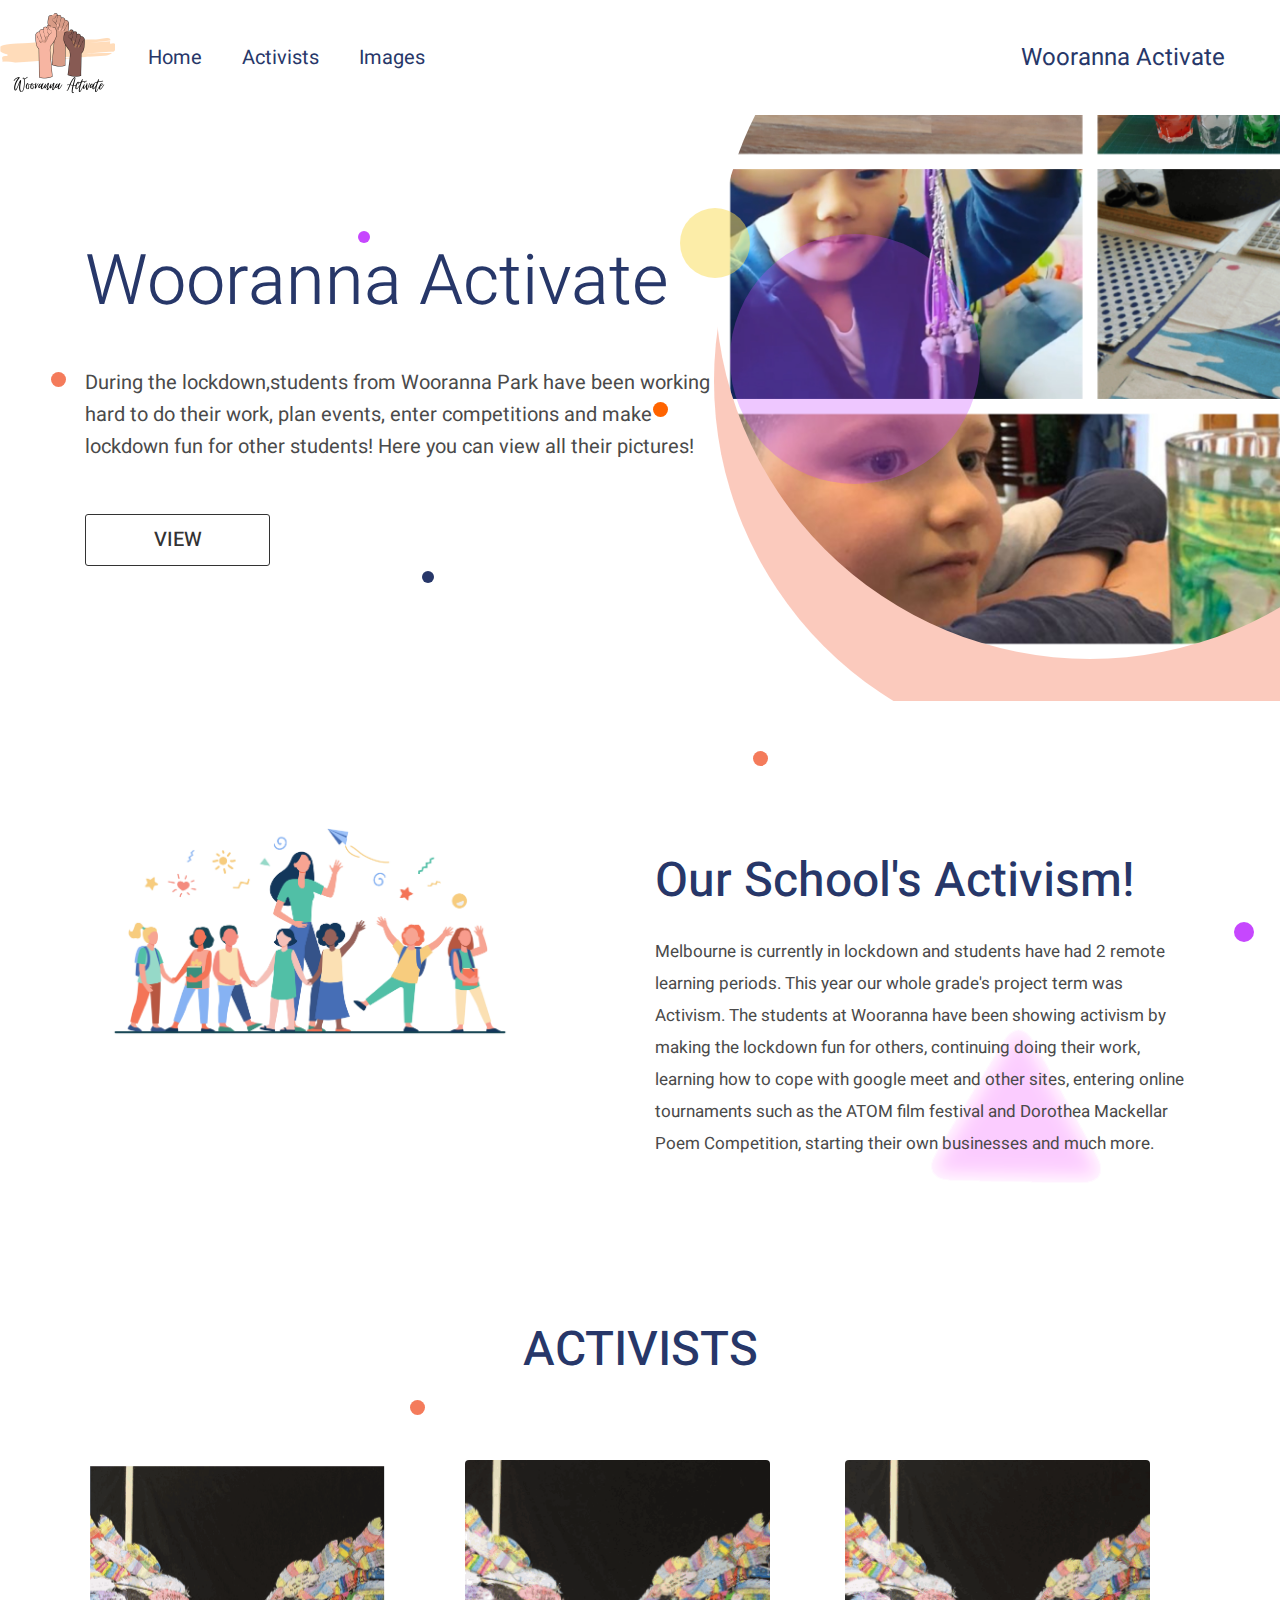
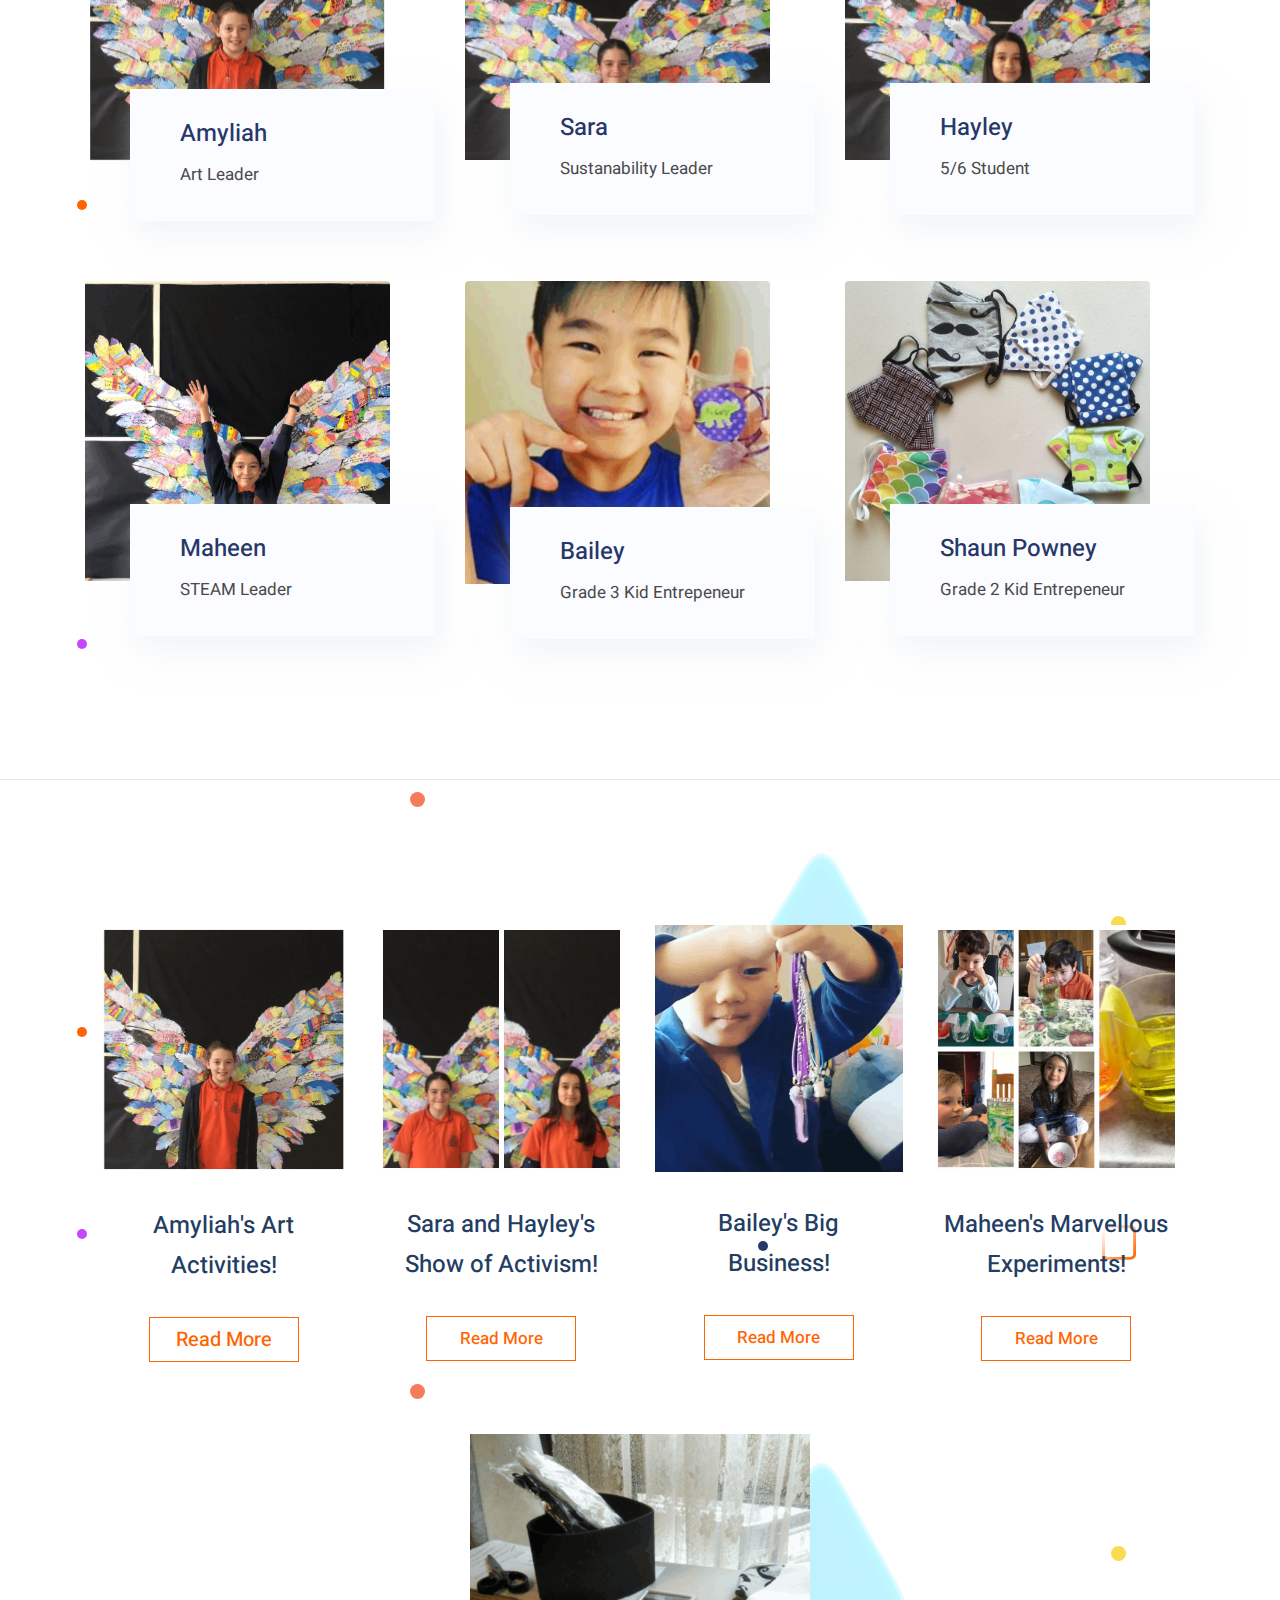
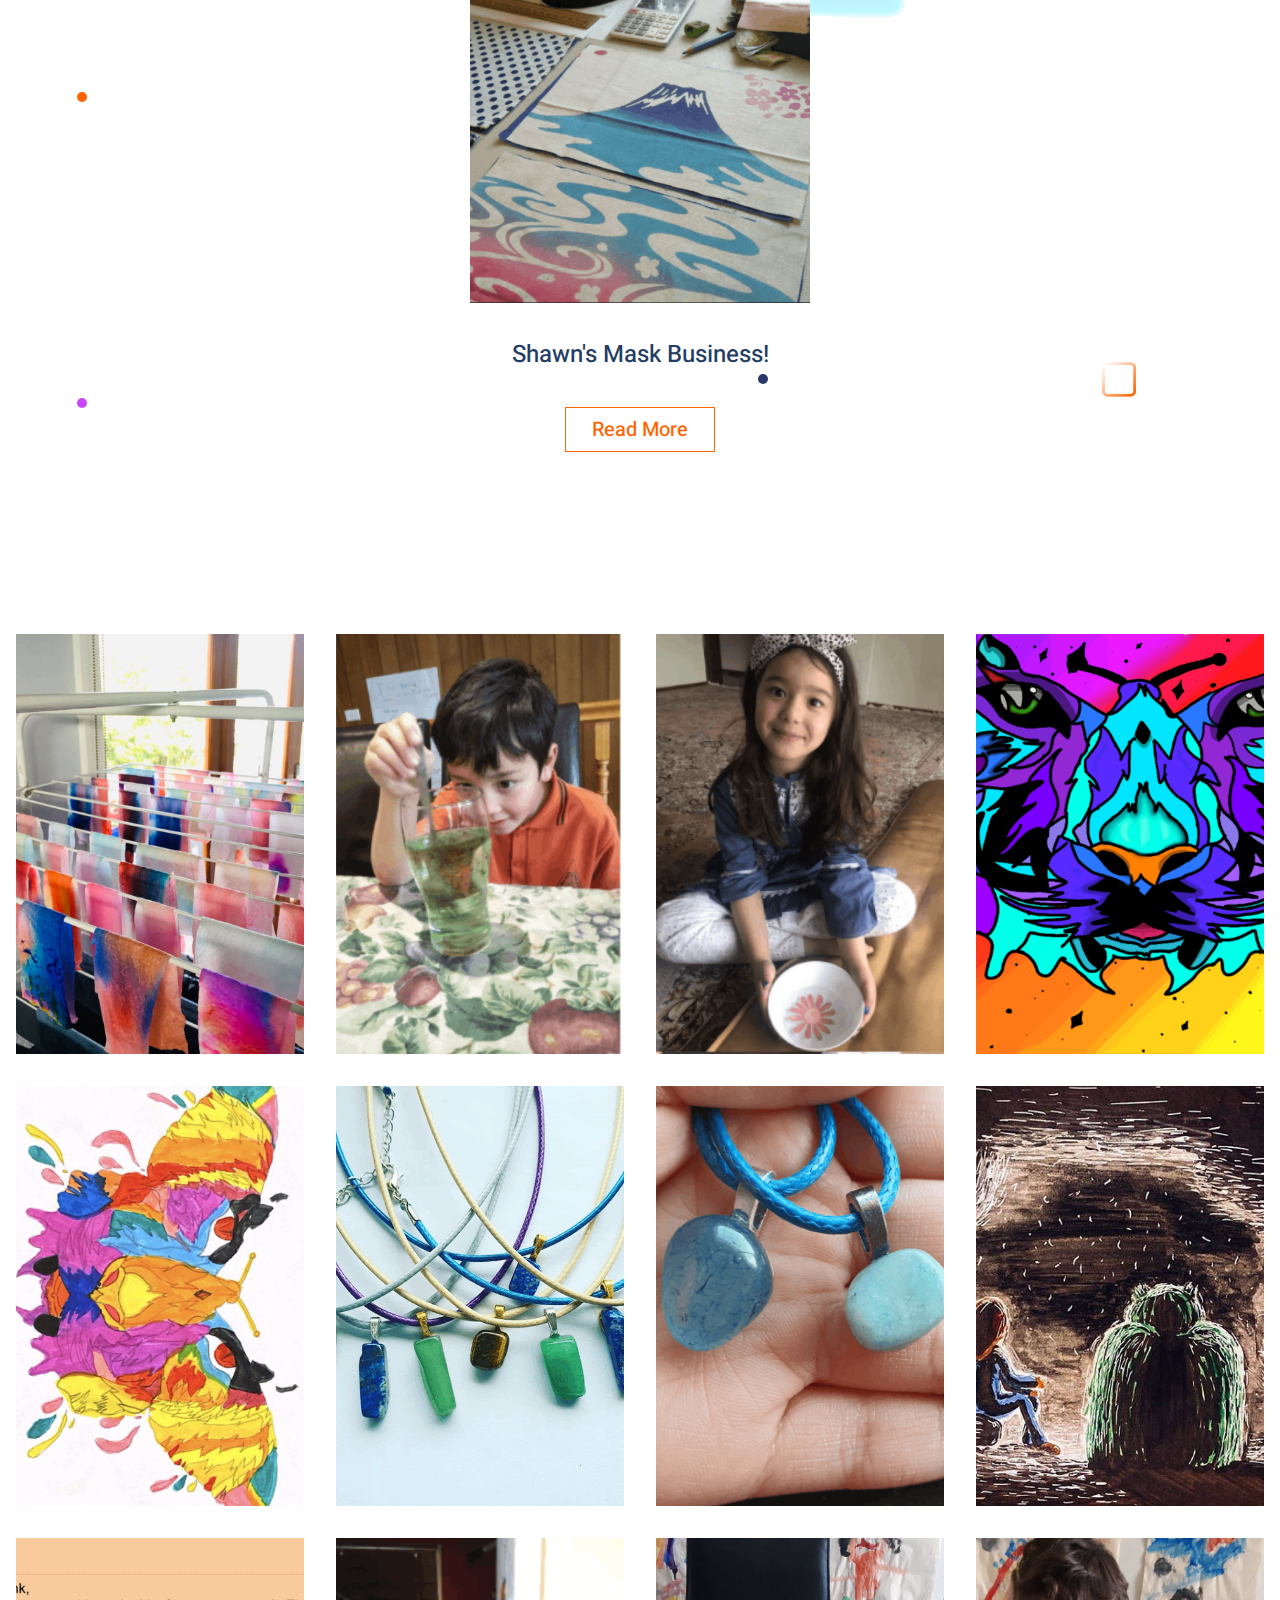
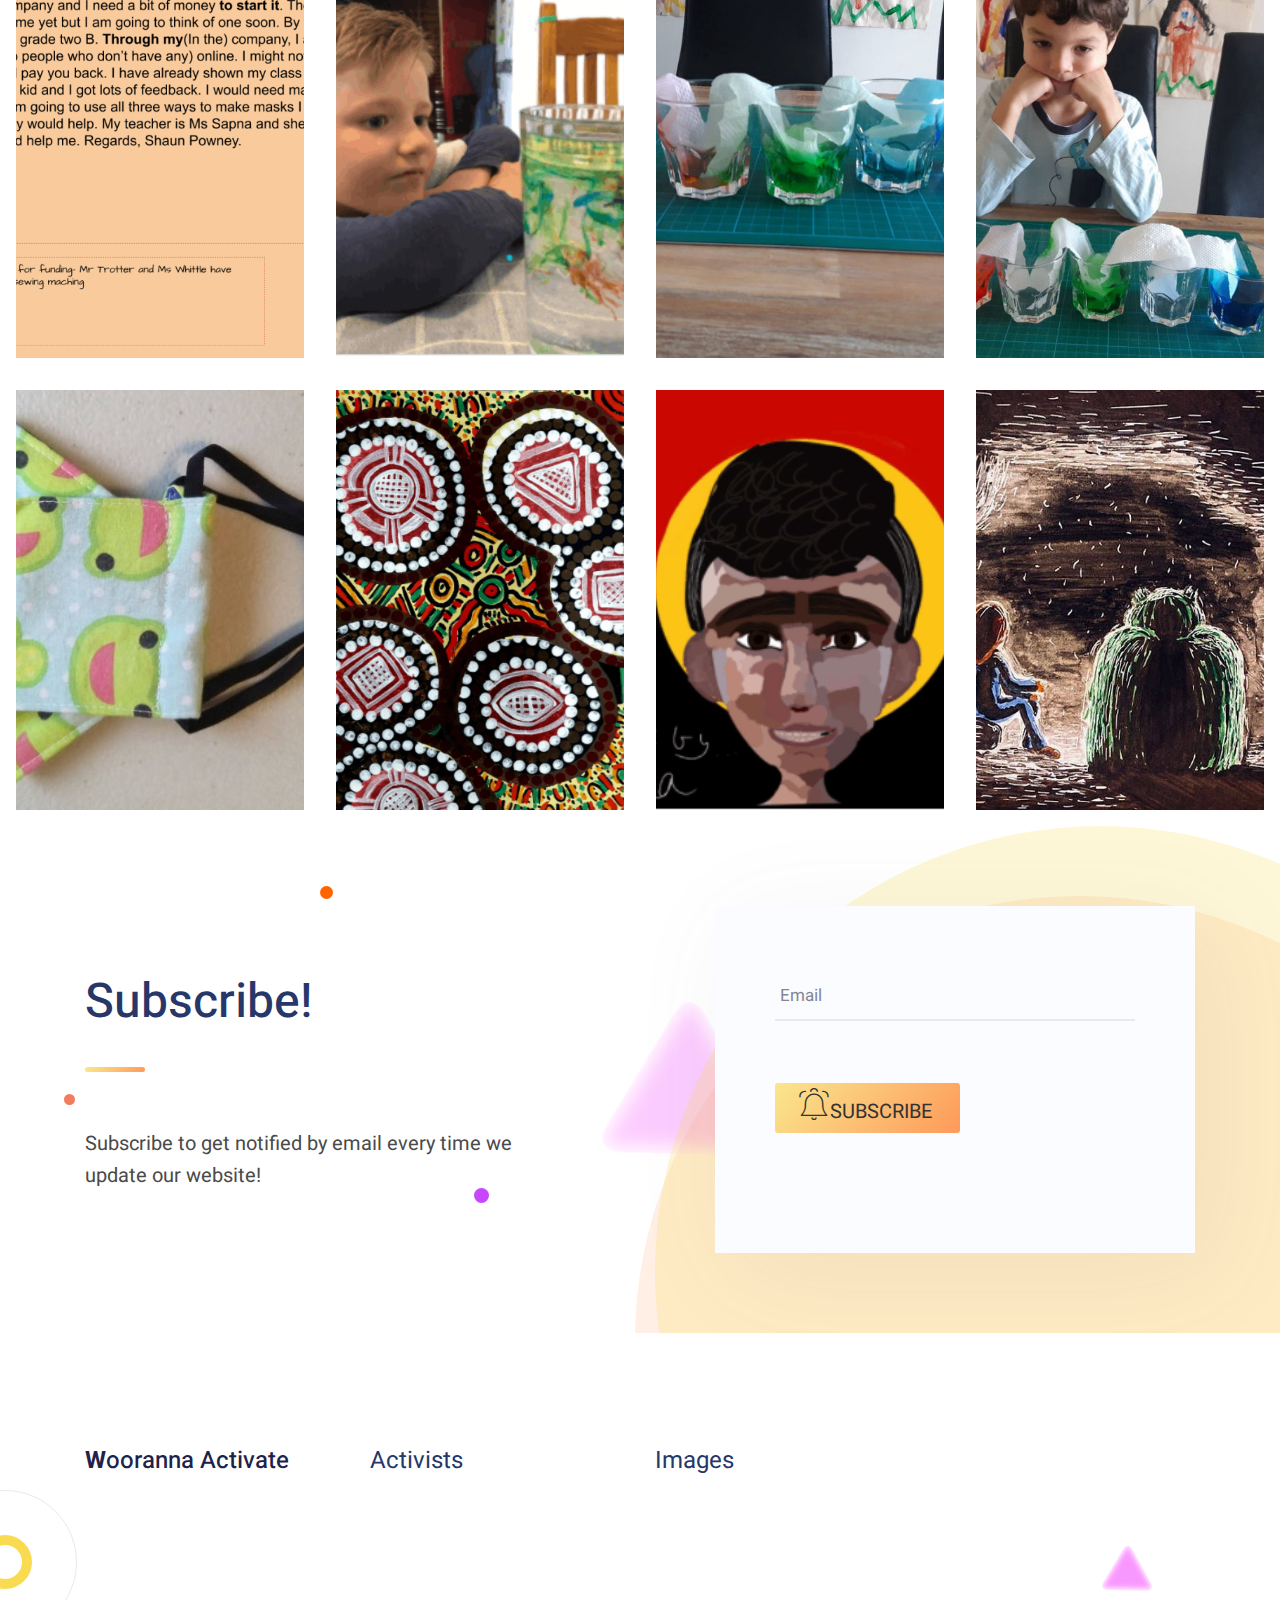
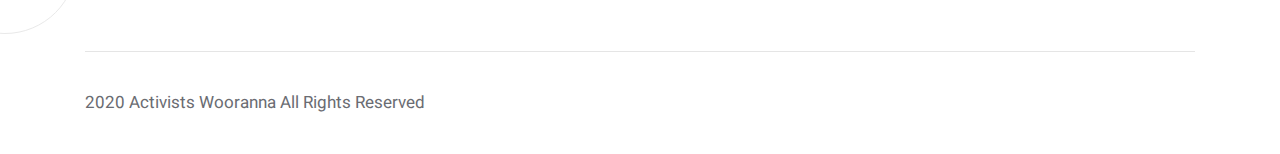
<file: index.html>
<!DOCTYPE html>
<html  >
<head>
  <!-- Site made with Mobirise Website Builder v5.2.0, https://mobirise.com -->
  <meta charset="UTF-8">
  <meta http-equiv="X-UA-Compatible" content="IE=edge">
  <meta name="generator" content="Mobirise v5.2.0, mobirise.com">
  <meta name="viewport" content="width=device-width, initial-scale=1, minimum-scale=1">
  <link rel="shortcut icon" href="assets/images/1-230x230.png" type="image/x-icon">
  <meta name="description" content="">
  
  
  <title>Wooranna Activate</title>
  <link rel="stylesheet" href="assets/web/assets/mobirise-icons2/mobirise2.css">
  <link rel="stylesheet" href="assets/web/assets/mobirise-icons/mobirise-icons.css">
  <link rel="stylesheet" href="assets/tether/tether.min.css">
  <link rel="stylesheet" href="assets/bootstrap/css/bootstrap.min.css">
  <link rel="stylesheet" href="assets/bootstrap/css/bootstrap-grid.min.css">
  <link rel="stylesheet" href="assets/bootstrap/css/bootstrap-reboot.min.css">
  <link rel="stylesheet" href="assets/dropdown/css/style.css">
  <link rel="stylesheet" href="assets/formstyler/jquery.formstyler.css">
  <link rel="stylesheet" href="assets/formstyler/jquery.formstyler.theme.css">
  <link rel="stylesheet" href="assets/datepicker/jquery.datetimepicker.min.css">
  <link rel="stylesheet" href="assets/socicon/css/styles.css">
  <link rel="stylesheet" href="assets/theme/css/style.css">
  <link rel="stylesheet" href="assets/gallery/style.css">
  <link rel="preload" as="style" href="assets/mobirise/css/mbr-additional.css"><link rel="stylesheet" href="assets/mobirise/css/mbr-additional.css" type="text/css">
  
  
  
  
</head>
<body>
  
  <section class="menu1 cid-s29RKRW6qE" once="menu" id="menu1-0">

    
    

    <nav class="navbar navbar-dropdown navbar-expand-lg navbar-fixed-top">
                      <div class="container-fluid">
        <div class="navbar-brand">
            <div class="col-lg-auto padd_lr_0">
            <span class="navbar-logo">
                <a href="index.html">
                    <img src="assets/images/1-230x230.png" alt="Mobirise" title="" style="height: 115px;">
                </a>
            </span>
            
        </div>
    </div>
        <button class="navbar-toggler" type="button" data-toggle="collapse" data-target="#navbarSupportedContent" aria-controls="navbarNavAltMarkup" aria-expanded="false" aria-label="Toggle navigation">
            <div class="hamburger">
                <span></span>
                <span></span>
                <span></span>
                <span></span>
            </div>
        </button>
      <div class="collapse navbar-collapse" id="navbarSupportedContent">
            <ul class="navbar-nav nav-dropdown" data-app-modern-menu="true"><li class="nav-item">
                    <a class="nav-link link text-primary display-7" href="index.html">
                        Home</a>
                </li><li class="nav-item"><a class="nav-link link text-primary display-7" href="index.html#content4-3">Activists</a></li>
                <li class="nav-item">
                    <a class="nav-link link text-primary display-7" href="index.html#features1-b">Images</a>
                </li></ul>
          <div class="widget">
              
              <p class="block__phone mbr-fonts-style display-5">Wooranna Activate</p>
              
                  
                  
           
          </div>
      </div>
    </div></nav>
</section>

<section class="header2 cid-rVM8gWsqUq" id="header2-a">

    

    
    <div class="animation__background">
        <div class="circle1"></div>
        <div class="circle2"></div>
        <div class="circle3"></div>
        <div class="circle4"></div>
    </div>
    
    <div class="image__background">
        <img src="assets/images/befunky-collage-2.jpg" class="image" alt="" title="">
        <div class="circle__image"></div>
        <div class="circle__image2"></div>
        <div class="circle__image3"></div>
    </div>

    <div class="container">
        <div class="row">
            <div class="col-lg-12 title__block">
                
                <h1 class="mbr-section-title mbr-fonts-style display-1">Wooranna Activate</h1>
                <p class="mbr-text mbr-fonts-style display-7">During the lockdown,students from Wooranna Park have been working<br>hard to do their work, plan events, enter competitions and make&nbsp;<br>lockdown fun for other students! Here you can view all their pictures!</p>
            </div>
            <div class="buttons__block col-lg-12">
                <div class="inner__button">
                <div class="mbr-section-btn"><a class="btn btn-md btn-black-outline display-7" href="index.html#gallery1-4">VIEW</a></div>
                
                    <div>
                        <div class="modalWindow" style="display: none;">
                            <div class="modalWindow-container">
                                <div class="modalWindow-video-container">
                                    <div class="modalWindow-video">
                                        <iframe width="100%" height="100%" frameborder="0" allowfullscreen="1" data-src="https://www.youtube.com/watch?v=36YgDDJ7XSc"></iframe>
                                    </div>
                                    <a class="close" role="button" data-dismiss="modal">
                                        <span aria-hidden="true" class="mbri-close mbr-iconfont closeModal"></span>
                                        <span class="sr-only">Close</span>
                                    </a>
                                </div>
                            </div>
                        </div>
                    </div>
                </div>
            </div>
        </div>
    </div>
</section>

<section class="content4 cid-rVKhV3njsK" id="content4-3">

    

    
    <div class="animation__background">
        <div class="circle1"></div>
        <div class="circle2"></div>
        <img src="assets/images/triangle-purpl-transp.svg" class="triangle" alt="">
    </div>
    
    
    
    <div class="container">
        <div class="row flex-row-reverse">
            <div class="title__block col-lg-6">
                
               <h3 class="mbr-section-title mbr-medium mbr-fonts-style display-2">Our School's Activism!</h3>
                
              <p class="mbr-text mbr-fonts-style display-4">Melbourne is currently in lockdown and students have had 2 remote learning periods. This year our whole grade's project term was Activism. The students at Wooranna have been showing activism by making the lockdown fun for others, continuing doing their work, learning how to cope with google meet and other sites, entering online tournaments such as the ATOM film festival and Dorothea Mackellar Poem Competition, starting their own businesses and much more.<br></p>
              
                
            </div>
            
            <div class="col-lg-6 wrap__image">
                <div class="image__block1">
                    <div class="image">
                        <img src="assets/images/6162.jpg" alt="" title="">
                    </div>
                </div>
                <div class="image__block2">
                    
                </div>
            </div>
        </div>
        
    </div>
</section>

<section class="content1 cid-rVMdmjU4Mx" id="content1-c">

    

    

    <div class="container">
        <div class="row justify-content-end">
            <div class="title__block col-lg-12">
                
               <h3 class="mbr-section-title mbr-fonts-style display-2">ACTIVISTS<span class="verline"></span></h3>
              
            </div>
        </div>
        
    </div>
</section>

<section class="team cid-rVMdZP98Iw" id="team-d">

    

    
    
    <div class="animation__background">
        <div class="circle1"></div>
        <div class="circle2"></div>
        <div class="circle3"></div>
        <div class="circle4"></div>
        <div class="circle5"></div>
    </div>
    
    
    
    <div class="container">
        <div class="row">
            
        
        
        <div class="card__wrap col-lg-4 col-md-6 col-sm-6">
                <div class="card">
                    <div class="image__card">
                        <img src="assets/images/befunky-collage-1-610x613.png" alt="" title="">
                         <div class="card__info">
                            <h4 class="card__title mbr-fonts-style display-5">Amyliah</h4>
                            <p class="card__text mbr-fonts-style display-4">Art Leader</p>
                        </div>
                    </div>
                    
                </div>
            </div><div class="card__wrap col-lg-4 col-md-6 col-sm-6">
                <div class="card">
                    <div class="image__card">
                        <img src="assets/images/hj-433x310.png" alt="" title="">
                         <div class="card__info">
                            <h4 class="card__title mbr-fonts-style display-5">Sara</h4>
                            <p class="card__text mbr-fonts-style display-4">Sustanability Leader</p>
                        </div>
                    </div>
                    
                </div>
            </div><div class="card__wrap col-lg-4 col-md-6 col-sm-6">
                <div class="card">
                    <div class="image__card">
                        <img src="assets/images/hs-414x309.png" alt="" title="">
                         <div class="card__info">
                            <h4 class="card__title mbr-fonts-style display-5">Hayley</h4>
                            <p class="card__text mbr-fonts-style display-4">5/6 Student</p>
                        </div>
                    </div>
                    
                </div>
            </div><div class="card__wrap col-lg-4 col-md-6 col-sm-6">
                <div class="card">
                    <div class="image__card">
                        <img src="assets/images/image-610x457.png" alt="" title="">
                         <div class="card__info">
                            <h4 class="card__title mbr-fonts-style display-5">Maheen</h4>
                            <p class="card__text mbr-fonts-style display-4">STEAM Leader</p>
                        </div>
                    </div>
                    
                </div>
            </div><div class="card__wrap col-lg-4 col-md-6 col-sm-6">
                <div class="card">
                    <div class="image__card">
                        <img src="assets/images/bai-303x301.png" alt="" title="">
                         <div class="card__info">
                            <h4 class="card__title mbr-fonts-style display-5">Bailey</h4>
                            <p class="card__text mbr-fonts-style display-4">Grade 3 Kid Entrepeneur</p>
                        </div>
                    </div>
                    
                </div>
            </div><div class="card__wrap col-lg-4 col-md-6 col-sm-6">
                <div class="card">
                    <div class="image__card">
                        <img src="assets/images/img20201007110742-medium-2.jpg" alt="" title="">
                         <div class="card__info">
                            <h4 class="card__title mbr-fonts-style display-5">Shaun Powney</h4>
                            <p class="card__text mbr-fonts-style display-4">Grade 2 Kid Entrepeneur</p>
                        </div>
                    </div>
                    
                </div>
            </div></div>
    </div>
</section>

<section class="features9 cid-rVKm2LJaTN" id="features9-9">

    

    

    <div class="animation__background">
        <div class="circle1"></div>
        <div class="circle2"></div>
        <div class="circle3"></div>
        <div class="circle4"></div>
        <div class="circle5"></div>
        <img src="assets/images/triangle-blue-transp.svg" class="triangle" alt="">
        <img src="assets/images/quadr.svg" class="quadr" alt="">
    </div>
    
    
    <div class="container">
        <div class="row">
            <div class="col-lg-6 title__block">
               <h3 class="mbr-section-title mbr-fonts-style display-2"><span class="verline"></span></h3>
            </div>
                <div class="button col-lg-6">
                  
                </div>
        </div>
            <div class="media-container-row">
            <div class="wrap col-sm-6 col-lg-3">
                <div class="card__wrap">
                    <div class="image">
                        <img src="assets/images/befunky-collage-1-680x683.png" alt="" title="">
                    </div>
                    
                    <h4 class="card__title mbr-fonts-style display-5">Amyliah's Art Activities!<br></h4>
                    <div class="mbr-section-btn"><a class="btn btn-sm btn-warning-outline display-7" href="page1.html">Read More</a></div>
                </div>
            </div>
            
            
            <div class="wrap col-sm-6 col-lg-3">
                <div class="card__wrap">
                    <div class="image">
                        <img src="assets/images/befunky-collage-hssd-494x494.jpg" alt="" title="">
                    </div>
                    
                    <h4 class="card__title mbr-fonts-style display-5">Sara and Hayley's Show of Activism!</h4>
                    <div class="mbr-section-btn"><a class="btn btn-sm btn-warning-outline display-4" href="page2.html">Read More</a></div>
                </div>
            </div>
            
            <div class="wrap col-sm-6 col-lg-3">
                <div class="card__wrap">
                    <div class="image">
                        <img src="assets/images/baigemz-494x492.png" alt="" title="">
                    </div>
                    
                    <h4 class="card__title mbr-fonts-style display-5">Bailey's Big<br>Business!</h4>
                    <div class="mbr-section-btn"><a class="btn btn-sm btn-warning-outline display-4" href="page3.html">Read More</a></div>
                </div>
            </div>
            
            <div class="wrap col-sm-6 col-lg-3">
                <div class="card__wrap">
                    <div class="image">
                        <img src="assets/images/befunky-collage-science-494x494.jpg" alt="" title="">
                    </div>
                    
                    <h4 class="card__title mbr-fonts-style display-5">Maheen's Marvellous Experiments!</h4>
                    <div class="mbr-section-btn"><a class="btn btn-sm btn-warning-outline display-4" href="page4.html">Read More</a></div>
                </div>
            </div>
        </div>
        </div>
        
        
    
</section>

<section class="features9 cid-sc4bDkjkoY" id="features9-k">

    

    

    <div class="animation__background">
        <div class="circle1"></div>
        <div class="circle2"></div>
        <div class="circle3"></div>
        <div class="circle4"></div>
        <div class="circle5"></div>
        <img src="assets/images/triangle-blue-transp.svg" class="triangle" alt="">
        <img src="assets/images/quadr-1.svg" class="quadr" alt="">
    </div>
    
    
    <div class="container">
        <div class="row">
            <div class="col-lg-6 title__block">
               <h3 class="mbr-section-title mbr-fonts-style display-2"><span class="verline"></span></h3>
            </div>
                <div class="button col-lg-6">
                  
                </div>
        </div>
            <div class="media-container-row">
            <div class="wrap col-sm-6 col-lg-4">
                <div class="card__wrap">
                    <div class="image">
                        <img src="assets/images/mmmm-495x684.png" alt="" title="">
                    </div>
                    
                    <h4 class="card__title mbr-fonts-style display-5">Shawn's Mask Business!</h4>
                    <div class="mbr-section-btn"><a class="btn btn-sm btn-warning-outline display-7" href="page8.html">Read More</a></div>
                </div>
            </div>
            
            
            
            
            
            
            
        </div>
        </div>
        
        
    
</section>

<section class="mbr-gallery mbr-slider-carousel gallery cid-rVKhX2d2on" id="gallery1-4">

    

    <div>
        <div><!-- Filter --><!-- Gallery --><div class="mbr-gallery-row"><div class="mbr-gallery-layout-default"><div><div><div class="mbr-gallery-item mbr-gallery-item--p2" data-video-url="false" data-tags="Awesome"><div href="#lb-gallery1-4" data-slide-to="0" data-toggle="modal"><img src="assets/images/isaacs-climbing-colour-1665x1244-800x598.jpg" alt="" title=""><span class="icon-focus"></span><span class="mbr-gallery-title mbr-fonts-style display-7">Isaac from Grade 1 enjoying Climbing Colours!</span></div></div><div class="mbr-gallery-item mbr-gallery-item--p2" data-video-url="false" data-tags="Responsive"><div href="#lb-gallery1-4" data-slide-to="1" data-toggle="modal"><img src="assets/images/ijdwid-263x452-263x452.png" alt="" title=""><span class="icon-focus"></span><span class="mbr-gallery-title mbr-fonts-style display-7">Shawn doing the science experiment Water Fireworks!</span></div></div><div class="mbr-gallery-item mbr-gallery-item--p2" data-video-url="false" data-tags="Creative"><div href="#lb-gallery1-4" data-slide-to="2" data-toggle="modal"><img src="assets/images/jbkjwd-273x361-273x361.png" alt="" title=""><span class="icon-focus"></span><span class="mbr-gallery-title mbr-fonts-style display-7">Aliha enjoying the magic flowers experiment!</span></div></div><div class="mbr-gallery-item mbr-gallery-item--p2" data-video-url="false" data-tags="Animated"><div href="#lb-gallery1-4" data-slide-to="3" data-toggle="modal"><img src="assets/images/screenshot-20200729-190945-2000x1507-800x603.png" alt="" title=""><span class="icon-focus"></span><span class="mbr-gallery-title mbr-fonts-style display-7">Keilani's winning entry for Amyliah's Colouring in Competition!</span></div></div><div class="mbr-gallery-item mbr-gallery-item--p2" data-video-url="false" data-tags="Awesome"><div href="#lb-gallery1-4" data-slide-to="4" data-toggle="modal"><img src="assets/images/img-1435-1125x1553-780x1325.jpeg" alt="" title=""><span class="icon-focus"></span><span class="mbr-gallery-title mbr-fonts-style display-7">Eden from prep's entry for the colouring in competition!</span></div></div><div class="mbr-gallery-item mbr-gallery-item--p2" data-video-url="false" data-tags="Awesome"><div href="#lb-gallery1-4" data-slide-to="5" data-toggle="modal"><img src="assets/images/jdirffh-725x690-725x690.png" alt="" title=""><span class="icon-focus"></span><span class="mbr-gallery-title mbr-fonts-style display-7">Bailey from Grade 3's rock tumbler jewellery that are handmade!</span></div></div><div class="mbr-gallery-item mbr-gallery-item--p2" data-video-url="false" data-tags="Responsive"><div href="#lb-gallery1-4" data-slide-to="6" data-toggle="modal"><img src="assets/images/gems-333x440-333x440.png" alt="" title=""><span class="icon-focus"></span><span class="mbr-gallery-title mbr-fonts-style display-7">Bailey's gem necklace called "GEMZ 12"!</span></div></div><div class="mbr-gallery-item mbr-gallery-item--p2" data-video-url="false" data-tags="Animated"><div href="#lb-gallery1-4" data-slide-to="7" data-toggle="modal"><img src="assets/images/annotation-2020-07-17-192007-597x597-597x597.jpg" alt="" title=""><span class="icon-focus"></span><span class="mbr-gallery-title mbr-fonts-style display-7">Amyliah's entry for J.K Rowling's The Ickabog!<br></span></div></div></div></div><div class="clearfix"></div></div></div><!-- Lightbox --><div data-app-prevent-settings="" class="mbr-slider modal fade carousel slide" tabindex="-1" data-keyboard="true" data-interval="false" id="lb-gallery1-4"><div class="modal-dialog"><div class="modal-content"><div class="modal-body"><ol class="carousel-indicators"><li data-app-prevent-settings="" data-target="#lb-gallery1-4" class=" active" data-slide-to="0"></li><li data-app-prevent-settings="" data-target="#lb-gallery1-4" data-slide-to="1"></li><li data-app-prevent-settings="" data-target="#lb-gallery1-4" data-slide-to="2"></li><li data-app-prevent-settings="" data-target="#lb-gallery1-4" data-slide-to="3"></li><li data-app-prevent-settings="" data-target="#lb-gallery1-4" data-slide-to="4"></li><li data-app-prevent-settings="" data-target="#lb-gallery1-4" data-slide-to="5"></li><li data-app-prevent-settings="" data-target="#lb-gallery1-4" data-slide-to="6"></li><li data-app-prevent-settings="" data-target="#lb-gallery1-4" data-slide-to="7"></li></ol><div class="carousel-inner"><div class="carousel-item active"><img src="assets/images/isaacs-climbing-colour-1665x1244.jpg" alt="" title=""></div><div class="carousel-item"><img src="assets/images/ijdwid-263x452.png" alt="" title=""></div><div class="carousel-item"><img src="assets/images/jbkjwd-273x361.png" alt="" title=""></div><div class="carousel-item"><img src="assets/images/screenshot-20200729-190945-2000x1507.png" alt="" title=""></div><div class="carousel-item"><img src="assets/images/img-1435-1125x1553.jpeg" alt="" title=""></div><div class="carousel-item"><img src="assets/images/jdirffh-725x690.png" alt="" title=""></div><div class="carousel-item"><img src="assets/images/gems-333x440.png" alt="" title=""></div><div class="carousel-item"><img src="assets/images/annotation-2020-07-17-192007-597x597.jpg" alt="" title=""></div></div><a class="carousel-control carousel-control-prev" role="button" data-slide="prev" href="#lb-gallery1-4"><span class="mbri-left mbr-iconfont" aria-hidden="true"></span><span class="sr-only">Previous</span></a><a class="carousel-control carousel-control-next" role="button" data-slide="next" href="#lb-gallery1-4"><span class="mbri-right mbr-iconfont" aria-hidden="true"></span><span class="sr-only">Next</span></a><a class="close" href="#" role="button" data-dismiss="modal"><span class="sr-only">Close</span></a></div></div></div></div></div>
    </div>

</section>

<section class="mbr-gallery mbr-slider-carousel gallery cid-sbjFEURUw9" id="gallery1-e">

    

    <div>
        <div><!-- Filter --><!-- Gallery --><div class="mbr-gallery-row"><div class="mbr-gallery-layout-default"><div><div><div class="mbr-gallery-item mbr-gallery-item--p2" data-video-url="false" data-tags="Awesome"><div href="#lb-gallery1-e" data-slide-to="0" data-toggle="modal"><img src="assets/images/shaun-kids-teaching-kids-online-version-2-960x720-800x600.png" alt="" title=""><span class="icon-focus"></span><span class="mbr-gallery-title mbr-fonts-style display-7">Shawn's letter to the children's bank so he can start his own business</span></div></div><div class="mbr-gallery-item mbr-gallery-item--p2" data-video-url="false" data-tags="Responsive"><div href="#lb-gallery1-e" data-slide-to="1" data-toggle="modal"><img src="assets/images/njfhwf-272x319-272x319.png" alt="" title=""><span class="icon-focus"></span><span class="mbr-gallery-title mbr-fonts-style display-7">Isaac from Grade 1 doing Water Fireworks!</span></div></div><div class="mbr-gallery-item mbr-gallery-item--p2" data-video-url="false" data-tags="Creative"><div href="#lb-gallery1-e" data-slide-to="2" data-toggle="modal"><img src="assets/images/felix-2-1664x1245-800x599.jpg" alt="" title=""><span class="icon-focus"></span><span class="mbr-gallery-title mbr-fonts-style display-7">Felix doing the Science Experiment Travelling Colours!</span></div></div><div class="mbr-gallery-item mbr-gallery-item--p2" data-video-url="false" data-tags="Animated"><div href="#lb-gallery1-e" data-slide-to="3" data-toggle="modal"><img src="assets/images/felix-ink-1664x1245-800x599.jpg" alt="" title=""><span class="icon-focus"></span><span class="mbr-gallery-title mbr-fonts-style display-7">Felix doing the Science Experiment Travelling Colours!</span></div></div><div class="mbr-gallery-item mbr-gallery-item--p2" data-video-url="false" data-tags="Awesome"><div href="#lb-gallery1-e" data-slide-to="4" data-toggle="modal"><img src="assets/images/img20201006104237-medium-2-1365x768-800x450.jpg" alt="" title=""><span class="icon-focus"></span><span class="mbr-gallery-title mbr-fonts-style display-7">Shaun's Frog Print Mask!</span></div></div><div class="mbr-gallery-item mbr-gallery-item--p2" data-video-url="false" data-tags="Awesome"><div href="#lb-gallery1-e" data-slide-to="5" data-toggle="modal"><img src="assets/images/nsddn-354x523-354x523.png" alt="" title=""><span class="icon-focus"></span><span class="mbr-gallery-title mbr-fonts-style display-7">Mark Morgan's Indigenous Art Cover for the Year 5/6's book for Dujuan!</span></div></div><div class="mbr-gallery-item mbr-gallery-item--p2" data-video-url="false" data-tags="Responsive"><div href="#lb-gallery1-e" data-slide-to="6" data-toggle="modal"><img src="assets/images/nnc-362x310-362x310.png" alt="" title=""><span class="icon-focus"></span><span class="mbr-gallery-title mbr-fonts-style display-7">Leila's drawing of Dujuan for the book for Dujuan!</span></div></div><div class="mbr-gallery-item mbr-gallery-item--p2" data-video-url="false" data-tags="Animated"><div href="#lb-gallery1-e" data-slide-to="7" data-toggle="modal"><img src="assets/images/annotation-2020-07-17-192007-597x597-597x597.jpg" alt="" title=""><span class="icon-focus"></span><span class="mbr-gallery-title mbr-fonts-style display-7">Amyliah's drawing of Dujuan!<br></span></div></div></div></div><div class="clearfix"></div></div></div><!-- Lightbox --><div data-app-prevent-settings="" class="mbr-slider modal fade carousel slide" tabindex="-1" data-keyboard="true" data-interval="false" id="lb-gallery1-e"><div class="modal-dialog"><div class="modal-content"><div class="modal-body"><ol class="carousel-indicators"><li data-app-prevent-settings="" data-target="#lb-gallery1-e" class=" active" data-slide-to="0"></li><li data-app-prevent-settings="" data-target="#lb-gallery1-e" data-slide-to="1"></li><li data-app-prevent-settings="" data-target="#lb-gallery1-e" data-slide-to="2"></li><li data-app-prevent-settings="" data-target="#lb-gallery1-e" data-slide-to="3"></li><li data-app-prevent-settings="" data-target="#lb-gallery1-e" data-slide-to="4"></li><li data-app-prevent-settings="" data-target="#lb-gallery1-e" data-slide-to="5"></li><li data-app-prevent-settings="" data-target="#lb-gallery1-e" data-slide-to="6"></li><li data-app-prevent-settings="" data-target="#lb-gallery1-e" data-slide-to="7"></li></ol><div class="carousel-inner"><div class="carousel-item active"><img src="assets/images/shaun-kids-teaching-kids-online-version-2-960x720.png" alt="" title=""></div><div class="carousel-item"><img src="assets/images/njfhwf-272x319.png" alt="" title=""></div><div class="carousel-item"><img src="assets/images/felix-2-1664x1245.jpg" alt="" title=""></div><div class="carousel-item"><img src="assets/images/felix-ink-1664x1245.jpg" alt="" title=""></div><div class="carousel-item"><img src="assets/images/img20201006104237-medium-2-1365x768.jpg" alt="" title=""></div><div class="carousel-item"><img src="assets/images/nsddn-354x523.png" alt="" title=""></div><div class="carousel-item"><img src="assets/images/nnc-362x310.png" alt="" title=""></div><div class="carousel-item"><img src="assets/images/annotation-2020-07-17-192007-597x597.jpg" alt="" title=""></div></div><a class="carousel-control carousel-control-prev" role="button" data-slide="prev" href="#lb-gallery1-e"><span class="mbri-left mbr-iconfont" aria-hidden="true"></span><span class="sr-only">Previous</span></a><a class="carousel-control carousel-control-next" role="button" data-slide="next" href="#lb-gallery1-e"><span class="mbri-right mbr-iconfont" aria-hidden="true"></span><span class="sr-only">Next</span></a><a class="close" href="#" role="button" data-dismiss="modal"><span class="sr-only">Close</span></a></div></div></div></div></div>
    </div>

</section>

<section class="form1 cid-rVKij44fx8" id="form1-8">

    

    
    
    <div class="animation__background">
        <div class="circle1"></div>
        <div class="circle2"></div>
        <div class="circle3"></div>
        <img src="assets/images/triangle-purpl-transp.svg" class="triangle" alt="">
    </div>
    
    <div class="image__background">
        <div class="circle__image1"></div>
        <div class="circle__image2"></div>
    </div>

    <div class="container">
        <div class="row align-items-center">
            <div class="col-xl-5 col-md-6">
                <h4 class="mbr-section-subtitle mbr-medium mbr-fonts-style display-7"></h4>
                <div class="title">
                   <h3 class="mbr-section-title mbr-medium mbr-fonts-style display-2">Subscribe!</h3>
                    <span class="line"></span>
                </div>
                
              <p class="mbr-text mbr-fonts-style display-7">Subscribe to get notified by email every time we update our website!</p>
                
            </div>
            <div class="col-md-6 box">
               
                <div class="subscribe__form">
                    <div class="d-flex" data-form-type="formoid">
<!--Formbuilder Form-->
<form action="https://mobirise.eu/" method="POST" class="mbr-form form-with-styler" data-form-title="Mobirise Form"><input type="hidden" name="email" data-form-email="true" value="U8rz/hhYNh2si0r8gsHhZIcVFyLtqlOJ9JqtdGoW3yAYt5rsc4IfcoEIM3PowetCwTPsBmQGIeNQkxFaLl/hvjFM+5MCvLLk2Cajk65iAHeeInlo5GUfloYT6JsVTngL">
<div class="row">
<div hidden="hidden" data-form-alert="" class="alert alert-success col-12">Thank you for subscribing!</div>
<div hidden="hidden" data-form-alert-danger="" class="alert alert-danger col-12"> </div>
</div>
<div class="dragArea row align-items-end">
<div class="col-lg-12 col-md-12 col-sm-12 form-group" data-for="e-mail">
<input type="email" name="e-mail" placeholder="Email" data-form-field="email" class="form-control display-7" value="" id="e-mail-form1-8">
</div>



<div class="col-12 input-group-btn d-flex"><button type="submit" class="btn btn-md btn-black-outline display-7"><span class="mbri-alert mbr-iconfont mbr-iconfont-btn"></span>SUBSCRIBE&nbsp;</button></div>
        
</div>
</form><!--Formbuilder Form-->
</div>
                </div>
                    
                </div>
            
            
            
        </div>
    </div>
</section>

<section class="footer1 cid-s29Saf1GAu" once="footer" id="footer1-1">

    

    

    <div class="animation__background">
        <img src="assets/images/triangle-purpl-semitransp.svg" class="triangle" alt="" title="">
        <div class="circle"></div>
    </div>

    <div class="container">
        <div class="row">
            <div class="col-lg-3 col-sm-6 col-12 wrap order-0">
               <p class="brand__text mbr-medium mbr-fonts-style display-5"><strong>W</strong>ooranna Activate</p>
                 
                <p class="brand__email mbr-fonts-style display-4"></p>
                <p class="brand__phone mbr-fonts-style display-7"></p>
            </div>
            <div class="col-lg-3 col-sm-6 col-12 wrap">
                <h4 class="mbr-fonts-style mbr-regular footer__title display-5"><a href="index.html#team-d">Activists</a></h4>
                <div class="mbr-list">
                    
                    
                    
                <p class="footer__items mbr-fonts-style display-4"></p><p class="footer__items mbr-fonts-style display-4"></p></div>
            </div>
            <div class="col-lg-3 col-sm-6 col-12 wrap">
                <h4 class="mbr-fonts-style mbr-regular footer__title display-5"><a href="index.html#gallery1-4">Images</a></h4>
               <div class="mbr-list">
                    
                    
                    
                <p class="footer__items mbr-fonts-style display-4"></p><p class="footer__items mbr-fonts-style display-4"></p><p class="footer__items mbr-fonts-style display-4"></p></div>
            </div>
            <div class="col-lg-3 col-sm-6 col-12 wrap">
                <h4 class="mbr-fonts-style mbr-regular footer__title display-5"></h4>
                <p class="footer__adress mbr-fonts-style display-4"></p>
                    
                    
            </div> 
            
            
            </div>
            <div class="divider"></div>
            <div class="row align-items-center justify-content-between footer__bottom">
                <div class="col-md-5">
                     <p class="privacy mbr-fonts-style display-4">2020 Activists Wooranna All Rights Reserved</p>
                </div>
                <div class="col-md-7">
                     <div class="mbr-list align-right">
                        
                        
                        
                    <p class="footer__bot_items mbr-fonts-style display-4"></p><p class="footer__bot_items mbr-fonts-style display-4"></p><p class="footer__bot_items mbr-fonts-style display-4"></p></div>
                </div>
            </div>
        </div>
                
</section>


<script src="assets/web/assets/jquery/jquery.min.js"></script>
  <script src="assets/popper/popper.min.js"></script>
  <script src="assets/tether/tether.min.js"></script>
  <script src="assets/bootstrap/js/bootstrap.min.js"></script>
  <script src="assets/smoothscroll/smooth-scroll.js"></script>
  <script src="assets/dropdown/js/nav-dropdown.js"></script>
  <script src="assets/dropdown/js/navbar-dropdown.js"></script>
  <script src="assets/touchswipe/jquery.touch-swipe.min.js"></script>
  <script src="assets/playervimeo/vimeo_player.js"></script>
  <script src="assets/masonry/masonry.pkgd.min.js"></script>
  <script src="assets/imagesloaded/imagesloaded.pkgd.min.js"></script>
  <script src="assets/bootstrapcarouselswipe/bootstrap-carousel-swipe.js"></script>
  <script src="assets/vimeoplayer/jquery.mb.vimeo_player.js"></script>
  <script src="assets/formstyler/jquery.formstyler.js"></script>
  <script src="assets/formstyler/jquery.formstyler.min.js"></script>
  <script src="assets/datepicker/jquery.datetimepicker.full.js"></script>
  <script src="assets/theme/js/script.js"></script>
  <script src="assets/gallery/player.min.js"></script>
  <script src="assets/gallery/script.js"></script>
  <script src="assets/slidervideo/script.js"></script>
  <script src="assets/formoid/formoid.min.js"></script>
  
  
  
</body>
</html>
</file>
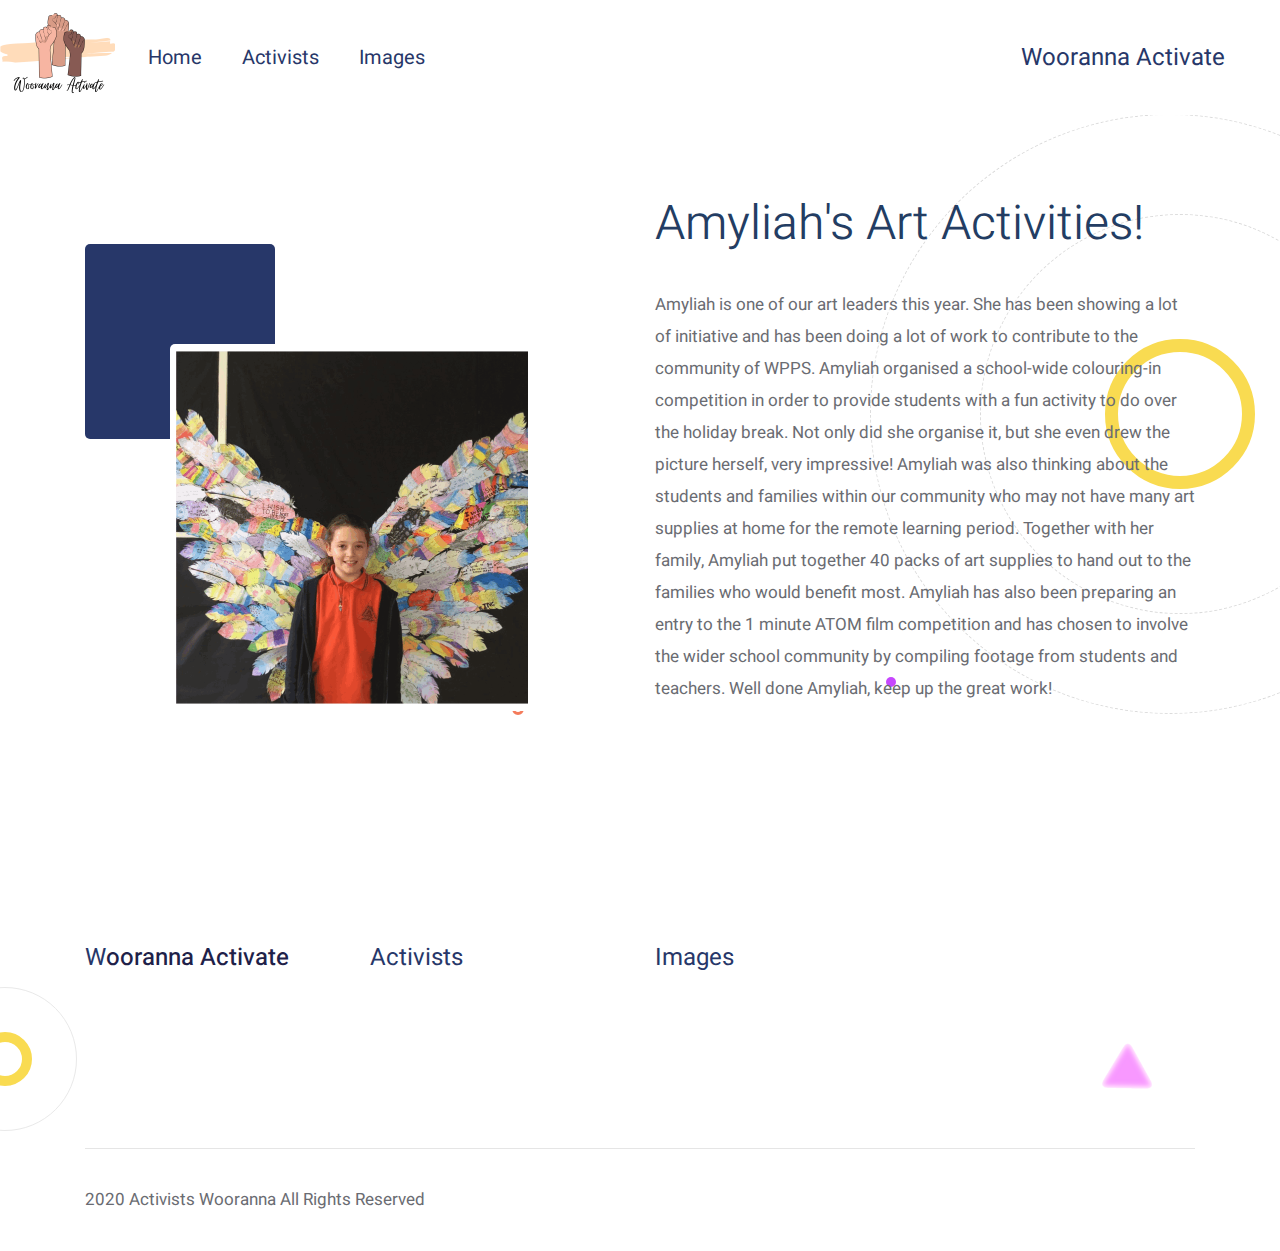
<file: page1.html>
<!DOCTYPE html>
<html  >
<head>
  <!-- Site made with Mobirise Website Builder v5.2.0, https://mobirise.com -->
  <meta charset="UTF-8">
  <meta http-equiv="X-UA-Compatible" content="IE=edge">
  <meta name="generator" content="Mobirise v5.2.0, mobirise.com">
  <meta name="viewport" content="width=device-width, initial-scale=1, minimum-scale=1">
  <link rel="shortcut icon" href="assets/images/1-230x230.png" type="image/x-icon">
  <meta name="description" content="">
  
  
  <title>Amyliah</title>
  <link rel="stylesheet" href="assets/tether/tether.min.css">
  <link rel="stylesheet" href="assets/bootstrap/css/bootstrap.min.css">
  <link rel="stylesheet" href="assets/bootstrap/css/bootstrap-grid.min.css">
  <link rel="stylesheet" href="assets/bootstrap/css/bootstrap-reboot.min.css">
  <link rel="stylesheet" href="assets/dropdown/css/style.css">
  <link rel="stylesheet" href="assets/theme/css/style.css">
  <link rel="preload" as="style" href="assets/mobirise/css/mbr-additional.css"><link rel="stylesheet" href="assets/mobirise/css/mbr-additional.css" type="text/css">
  
  
  
  
</head>
<body>
  
  <section class="menu1 cid-s29RKRW6qE" once="menu" id="menu1-0">

    
    

    <nav class="navbar navbar-dropdown navbar-expand-lg navbar-fixed-top">
                      <div class="container-fluid">
        <div class="navbar-brand">
            <div class="col-lg-auto padd_lr_0">
            <span class="navbar-logo">
                <a href="index.html">
                    <img src="assets/images/1-230x230.png" alt="Mobirise" title="" style="height: 115px;">
                </a>
            </span>
            
        </div>
    </div>
        <button class="navbar-toggler" type="button" data-toggle="collapse" data-target="#navbarSupportedContent" aria-controls="navbarNavAltMarkup" aria-expanded="false" aria-label="Toggle navigation">
            <div class="hamburger">
                <span></span>
                <span></span>
                <span></span>
                <span></span>
            </div>
        </button>
      <div class="collapse navbar-collapse" id="navbarSupportedContent">
            <ul class="navbar-nav nav-dropdown" data-app-modern-menu="true"><li class="nav-item">
                    <a class="nav-link link text-primary display-7" href="index.html">
                        Home</a>
                </li><li class="nav-item"><a class="nav-link link text-primary display-7" href="index.html#content4-3">Activists</a></li>
                <li class="nav-item">
                    <a class="nav-link link text-primary display-7" href="index.html#features1-b">Images</a>
                </li></ul>
          <div class="widget">
              
              <p class="block__phone mbr-fonts-style display-5">Wooranna Activate</p>
              
                  
                  
           
          </div>
      </div>
    </div></nav>
</section>

<section class="content5 cid-saWmwKZPnB" id="content5-2">

    

    
    <div class="animation__background">
        <div class="circle1"></div>
        <div class="circle2"></div>
        <div class="circle3"></div>
        <div class="dashed">
          <div class="circle"></div>
        </div>
        <div class="dashed__large"></div>
    </div>
    
    
    <div class="container">
        <div class="row flex-row-reverse">
            <div class="title__block col-lg-6">
                
                <h3 class="mbr-section-title mbr-fonts-style display-2">Amyliah's Art Activities!</h3>
                <p class="mbr-text mbr-fonts-style display-4">Amyliah is one of our art leaders this year. She has been showing a lot of initiative and has been doing a lot of work to contribute to the community of WPPS. Amyliah organised a school-wide colouring-in competition in order to provide students with a fun activity to do over the holiday break. Not only did she organise it, but she even drew the picture herself, very impressive! Amyliah was also thinking about the students and families within our community who may not have many art supplies at home for the remote learning period. Together with her family, Amyliah put together 40 packs of art supplies to hand out to the families who would benefit most. Amyliah has also been preparing an entry to the 1 minute ATOM film competition and has chosen to involve the wider school community by compiling footage from students and teachers. Well done Amyliah, keep up the great work! &nbsp;&nbsp;<br></p>
                
                
                <div class="art">
                    
                </div>
            </div>
            <div class="col-lg-6 wrap__image">
                <div class="image">
                    <img src="assets/images/befunky-collage-1-730x733.png" alt="" title="">
                    
            </div>
                
            </div>
        </div>
        
    </div>
    
    
    
    
    
</section>

<section class="footer1 cid-s29Saf1GAu" once="footer" id="footer1-1">

    

    

    <div class="animation__background">
        <img src="assets/images/triangle-purpl-semitransp.svg" class="triangle" alt="" title="">
        <div class="circle"></div>
    </div>

    <div class="container">
        <div class="row">
            <div class="col-lg-3 col-sm-6 col-12 wrap order-0">
               <p class="brand__text mbr-medium mbr-fonts-style display-5"><a href="index.html">W</a>ooranna Activate</p>
                 
                <p class="brand__email mbr-fonts-style display-4"></p>
                <p class="brand__phone mbr-fonts-style display-7"></p>
            </div>
            <div class="col-lg-3 col-sm-6 col-12 wrap">
                <h4 class="mbr-fonts-style mbr-regular footer__title display-5"><a href="index.html#team-d">Activists</a></h4>
                <div class="mbr-list">
                    
                    
                    
                <p class="footer__items mbr-fonts-style display-4"></p><p class="footer__items mbr-fonts-style display-4"></p></div>
            </div>
            <div class="col-lg-3 col-sm-6 col-12 wrap">
                <h4 class="mbr-fonts-style mbr-regular footer__title display-5"><a href="index.html#gallery1-4">Images</a></h4>
               <div class="mbr-list">
                    
                    
                    
                <p class="footer__items mbr-fonts-style display-4"></p><p class="footer__items mbr-fonts-style display-4"></p><p class="footer__items mbr-fonts-style display-4"></p></div>
            </div>
            <div class="col-lg-3 col-sm-6 col-12 wrap">
                <h4 class="mbr-fonts-style mbr-regular footer__title display-5"></h4>
                <p class="footer__adress mbr-fonts-style display-4"></p>
                    
                    
            </div> 
            
            
            </div>
            <div class="divider"></div>
            <div class="row align-items-center justify-content-between footer__bottom">
                <div class="col-md-5">
                     <p class="privacy mbr-fonts-style display-4">2020 Activists Wooranna All Rights Reserved</p>
                </div>
                <div class="col-md-7">
                     <div class="mbr-list align-right">
                        
                        
                        
                    <p class="footer__bot_items mbr-fonts-style display-4"></p><p class="footer__bot_items mbr-fonts-style display-4"></p><p class="footer__bot_items mbr-fonts-style display-4"></p></div>
                </div>
            </div>
        </div>
                
</section>


<script src="assets/web/assets/jquery/jquery.min.js"></script>
  <script src="assets/popper/popper.min.js"></script>
  <script src="assets/tether/tether.min.js"></script>
  <script src="assets/bootstrap/js/bootstrap.min.js"></script>
  <script src="assets/smoothscroll/smooth-scroll.js"></script>
  <script src="assets/dropdown/js/nav-dropdown.js"></script>
  <script src="assets/dropdown/js/navbar-dropdown.js"></script>
  <script src="assets/touchswipe/jquery.touch-swipe.min.js"></script>
  <script src="assets/theme/js/script.js"></script>
  
  
  
</body>
</html>
</file>
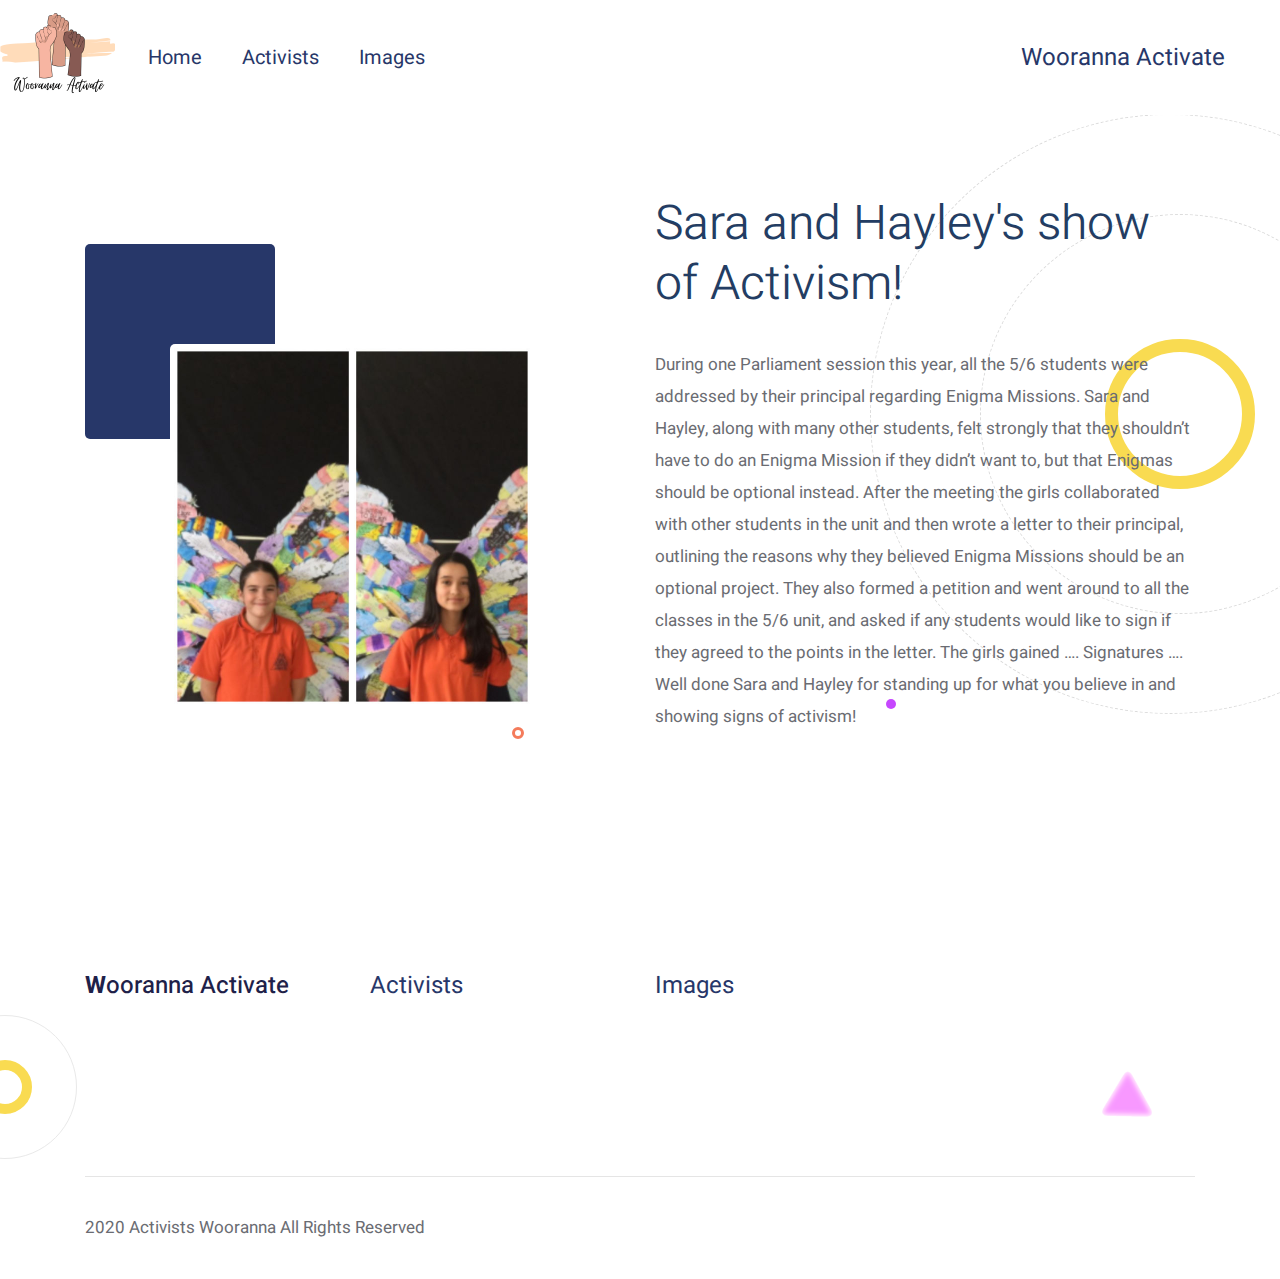
<file: page2.html>
<!DOCTYPE html>
<html  >
<head>
  <!-- Site made with Mobirise Website Builder v5.2.0, https://mobirise.com -->
  <meta charset="UTF-8">
  <meta http-equiv="X-UA-Compatible" content="IE=edge">
  <meta name="generator" content="Mobirise v5.2.0, mobirise.com">
  <meta name="viewport" content="width=device-width, initial-scale=1, minimum-scale=1">
  <link rel="shortcut icon" href="assets/images/1-230x230.png" type="image/x-icon">
  <meta name="description" content="">
  
  
  <title>Sara and Hayley</title>
  <link rel="stylesheet" href="assets/tether/tether.min.css">
  <link rel="stylesheet" href="assets/bootstrap/css/bootstrap.min.css">
  <link rel="stylesheet" href="assets/bootstrap/css/bootstrap-grid.min.css">
  <link rel="stylesheet" href="assets/bootstrap/css/bootstrap-reboot.min.css">
  <link rel="stylesheet" href="assets/dropdown/css/style.css">
  <link rel="stylesheet" href="assets/theme/css/style.css">
  <link rel="preload" as="style" href="assets/mobirise/css/mbr-additional.css"><link rel="stylesheet" href="assets/mobirise/css/mbr-additional.css" type="text/css">
  
  
  
  
</head>
<body>
  
  <section class="menu1 cid-saWnx9aMst" once="menu" id="menu1-5">

    
    

    <nav class="navbar navbar-dropdown navbar-expand-lg navbar-fixed-top">
                      <div class="container-fluid">
        <div class="navbar-brand">
            <div class="col-lg-auto padd_lr_0">
            <span class="navbar-logo">
                <a href="index.html">
                    <img src="assets/images/1-230x230.png" alt="Mobirise" title="" style="height: 115px;">
                </a>
            </span>
            
        </div>
    </div>
        <button class="navbar-toggler" type="button" data-toggle="collapse" data-target="#navbarSupportedContent" aria-controls="navbarNavAltMarkup" aria-expanded="false" aria-label="Toggle navigation">
            <div class="hamburger">
                <span></span>
                <span></span>
                <span></span>
                <span></span>
            </div>
        </button>
      <div class="collapse navbar-collapse" id="navbarSupportedContent">
            <ul class="navbar-nav nav-dropdown" data-app-modern-menu="true"><li class="nav-item">
                    <a class="nav-link link text-primary display-7" href="index.html">
                        Home</a>
                </li><li class="nav-item"><a class="nav-link link text-primary display-7" href="index.html#content4-3">Activists</a></li>
                <li class="nav-item">
                    <a class="nav-link link text-primary display-7" href="index.html#features1-b">Images</a>
                </li></ul>
          <div class="widget">
              
              <p class="block__phone mbr-fonts-style display-5">Wooranna Activate</p>
              
                  
                  
           
          </div>
      </div>
    </div></nav>
</section>

<section class="content5 cid-saWnx9N46T" id="content5-6">

    

    
    <div class="animation__background">
        <div class="circle1"></div>
        <div class="circle2"></div>
        <div class="circle3"></div>
        <div class="dashed">
          <div class="circle"></div>
        </div>
        <div class="dashed__large"></div>
    </div>
    
    
    <div class="container">
        <div class="row flex-row-reverse">
            <div class="title__block col-lg-6">
                
                <h3 class="mbr-section-title mbr-fonts-style display-2">Sara and Hayley's show of Activism!</h3>
                <p class="mbr-text mbr-fonts-style display-4">During one Parliament session this year, all the 5/6 students were addressed by their principal regarding Enigma Missions. Sara and Hayley, along with many other students, felt strongly that they shouldn’t have to do an Enigma Mission if they didn’t want to, but that Enigmas should be optional instead. After the meeting the girls collaborated with other students in the unit and then wrote a letter to their principal, outlining the reasons why they believed Enigma Missions should be an optional project. They also formed a petition and went around to all the classes in the 5/6 unit, and asked if any students would like to sign if they agreed to the points in the letter. The girls gained …. Signatures ….
<br>Well done Sara and Hayley for standing up for what you believe in and showing signs of activism!&nbsp;<br></p>
                
                
                <div class="art">
                    
                </div>
            </div>
            <div class="col-lg-6 wrap__image">
                <div class="image">
                    <img src="assets/images/befunky-collage-hssd-730x730.jpg" alt="" title="">
                    
            </div>
                
            </div>
        </div>
        
    </div>
    
    
    
    
    
</section>

<section class="footer1 cid-saWnxaCWhP" once="footer" id="footer1-7">

    

    

    <div class="animation__background">
        <img src="assets/images/triangle-purpl-semitransp.svg" class="triangle" alt="" title="">
        <div class="circle"></div>
    </div>

    <div class="container">
        <div class="row">
            <div class="col-lg-3 col-sm-6 col-12 wrap order-0">
               <p class="brand__text mbr-medium mbr-fonts-style display-5"><strong>W</strong>ooranna Activate</p>
                 
                <p class="brand__email mbr-fonts-style display-4"></p>
                <p class="brand__phone mbr-fonts-style display-7"></p>
            </div>
            <div class="col-lg-3 col-sm-6 col-12 wrap">
                <h4 class="mbr-fonts-style mbr-regular footer__title display-5"><a href="index.html#team-d">Activists</a></h4>
                <div class="mbr-list">
                    
                    
                    
                <p class="footer__items mbr-fonts-style display-4"></p><p class="footer__items mbr-fonts-style display-4"></p></div>
            </div>
            <div class="col-lg-3 col-sm-6 col-12 wrap">
                <h4 class="mbr-fonts-style mbr-regular footer__title display-5"><a href="index.html#gallery1-4">Images</a></h4>
               <div class="mbr-list">
                    
                    
                    
                <p class="footer__items mbr-fonts-style display-4"></p><p class="footer__items mbr-fonts-style display-4"></p><p class="footer__items mbr-fonts-style display-4"></p></div>
            </div>
            <div class="col-lg-3 col-sm-6 col-12 wrap">
                <h4 class="mbr-fonts-style mbr-regular footer__title display-5"></h4>
                <p class="footer__adress mbr-fonts-style display-4"></p>
                    
                    
            </div> 
            
            
            </div>
            <div class="divider"></div>
            <div class="row align-items-center justify-content-between footer__bottom">
                <div class="col-md-5">
                     <p class="privacy mbr-fonts-style display-4">2020 Activists Wooranna All Rights Reserved</p>
                </div>
                <div class="col-md-7">
                     <div class="mbr-list align-right">
                        
                        
                        
                    <p class="footer__bot_items mbr-fonts-style display-4"></p><p class="footer__bot_items mbr-fonts-style display-4"></p><p class="footer__bot_items mbr-fonts-style display-4"></p></div>
                </div>
            </div>
        </div>
                
</section>


<script src="assets/web/assets/jquery/jquery.min.js"></script>
  <script src="assets/popper/popper.min.js"></script>
  <script src="assets/tether/tether.min.js"></script>
  <script src="assets/bootstrap/js/bootstrap.min.js"></script>
  <script src="assets/smoothscroll/smooth-scroll.js"></script>
  <script src="assets/dropdown/js/nav-dropdown.js"></script>
  <script src="assets/dropdown/js/navbar-dropdown.js"></script>
  <script src="assets/touchswipe/jquery.touch-swipe.min.js"></script>
  <script src="assets/theme/js/script.js"></script>
  
  
  
</body>
</html>
</file>
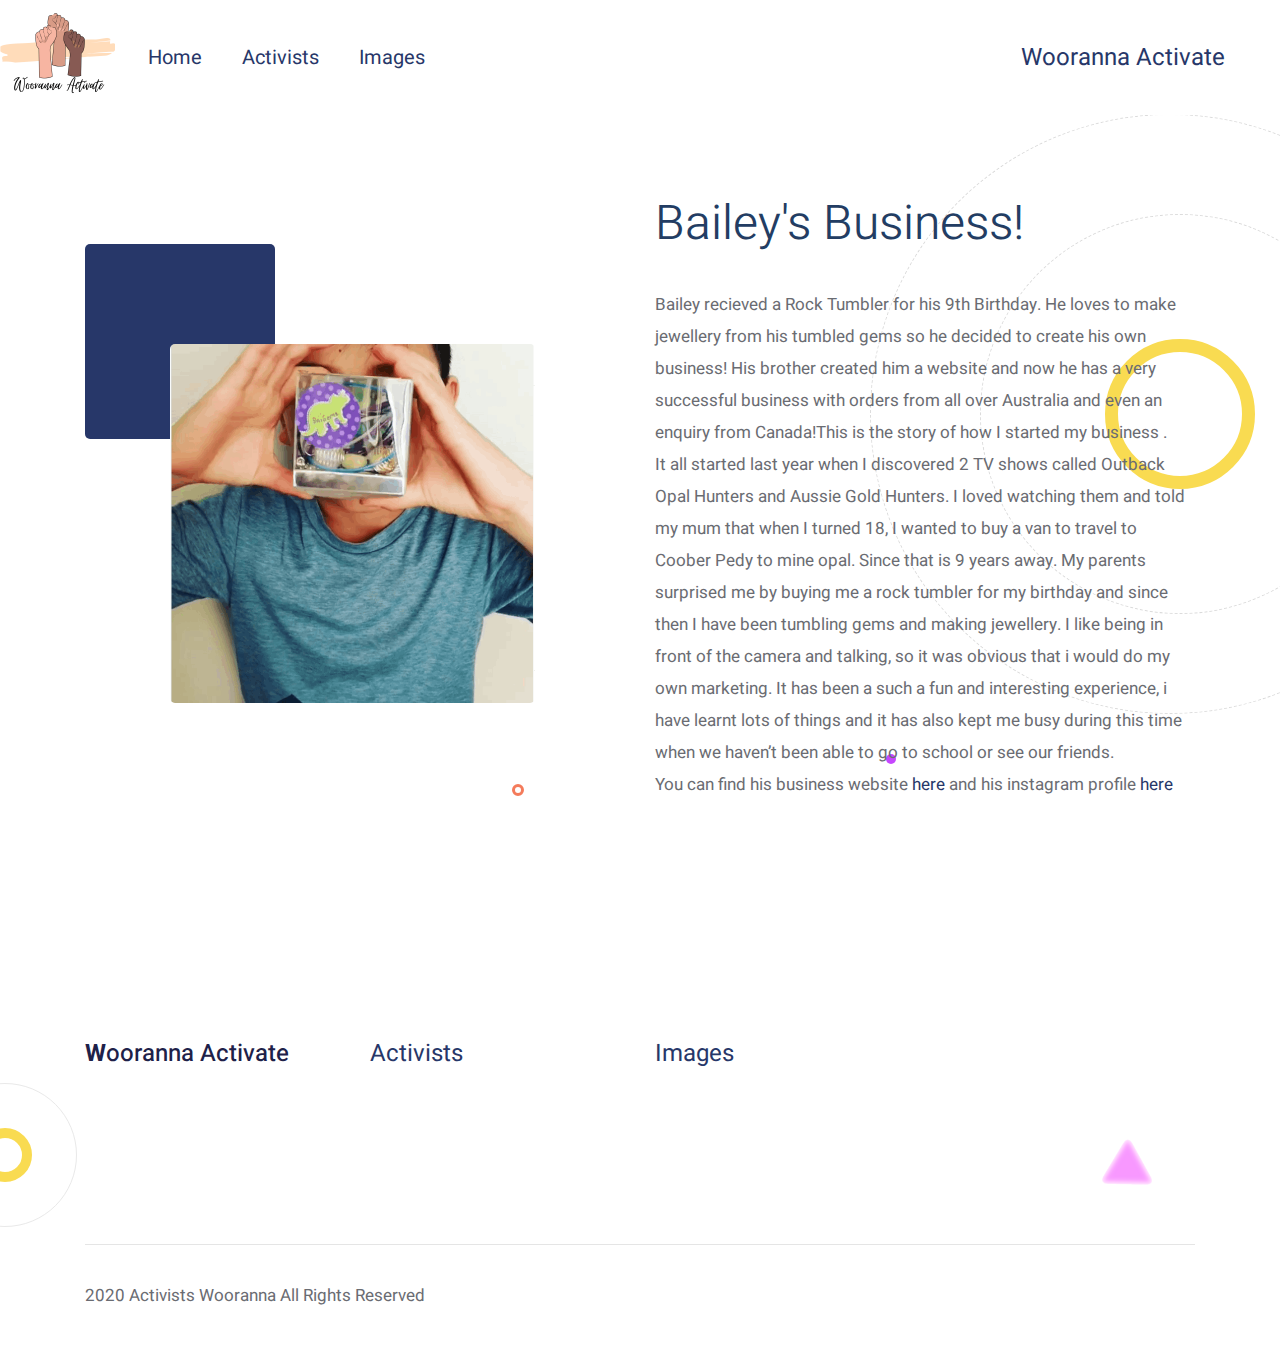
<file: page3.html>
<!DOCTYPE html>
<html  >
<head>
  <!-- Site made with Mobirise Website Builder v5.2.0, https://mobirise.com -->
  <meta charset="UTF-8">
  <meta http-equiv="X-UA-Compatible" content="IE=edge">
  <meta name="generator" content="Mobirise v5.2.0, mobirise.com">
  <meta name="viewport" content="width=device-width, initial-scale=1, minimum-scale=1">
  <link rel="shortcut icon" href="assets/images/1-230x230.png" type="image/x-icon">
  <meta name="description" content="">
  
  
  <title>Bailey</title>
  <link rel="stylesheet" href="assets/tether/tether.min.css">
  <link rel="stylesheet" href="assets/bootstrap/css/bootstrap.min.css">
  <link rel="stylesheet" href="assets/bootstrap/css/bootstrap-grid.min.css">
  <link rel="stylesheet" href="assets/bootstrap/css/bootstrap-reboot.min.css">
  <link rel="stylesheet" href="assets/dropdown/css/style.css">
  <link rel="stylesheet" href="assets/theme/css/style.css">
  <link rel="preload" as="style" href="assets/mobirise/css/mbr-additional.css"><link rel="stylesheet" href="assets/mobirise/css/mbr-additional.css" type="text/css">
  
  
  
  
</head>
<body>
  
  <section class="menu1 cid-sbdsyEf6kP" once="menu" id="menu1-a">

    
    

    <nav class="navbar navbar-dropdown navbar-expand-lg navbar-fixed-top">
                      <div class="container-fluid">
        <div class="navbar-brand">
            <div class="col-lg-auto padd_lr_0">
            <span class="navbar-logo">
                <a href="index.html">
                    <img src="assets/images/1-230x230.png" alt="Mobirise" title="" style="height: 115px;">
                </a>
            </span>
            
        </div>
    </div>
        <button class="navbar-toggler" type="button" data-toggle="collapse" data-target="#navbarSupportedContent" aria-controls="navbarNavAltMarkup" aria-expanded="false" aria-label="Toggle navigation">
            <div class="hamburger">
                <span></span>
                <span></span>
                <span></span>
                <span></span>
            </div>
        </button>
      <div class="collapse navbar-collapse" id="navbarSupportedContent">
            <ul class="navbar-nav nav-dropdown" data-app-modern-menu="true"><li class="nav-item">
                    <a class="nav-link link text-primary display-7" href="index.html">
                        Home</a>
                </li><li class="nav-item"><a class="nav-link link text-primary display-7" href="index.html#content4-3">Activists</a></li>
                <li class="nav-item">
                    <a class="nav-link link text-primary display-7" href="index.html#features1-b">Images</a>
                </li></ul>
          <div class="widget">
              
              <p class="block__phone mbr-fonts-style display-5">Wooranna Activate</p>
              
                  
                  
           
          </div>
      </div>
    </div></nav>
</section>

<section class="content5 cid-sbdsyF9kw4" id="content5-b">

    

    
    <div class="animation__background">
        <div class="circle1"></div>
        <div class="circle2"></div>
        <div class="circle3"></div>
        <div class="dashed">
          <div class="circle"></div>
        </div>
        <div class="dashed__large"></div>
    </div>
    
    
    <div class="container">
        <div class="row flex-row-reverse">
            <div class="title__block col-lg-6">
                
                <h3 class="mbr-section-title mbr-fonts-style display-2">Bailey's Business!</h3>
                <p class="mbr-text mbr-fonts-style display-4">Bailey recieved a Rock Tumbler for his 9th Birthday. He loves to make jewellery from his tumbled gems so he decided to create his own business! His brother created him a website and now he has a very successful business with orders from all over Australia and even an enquiry from Canada!This is the story of  how I started my business  . 
<br>It all started last year when I discovered 2 TV shows called Outback Opal Hunters and Aussie Gold Hunters.
I loved watching them and told my mum that when I turned 18,  I wanted to buy a van to travel to Coober Pedy to mine opal.
Since that is 9 years away. My parents surprised me by buying me a rock tumbler for my birthday and since then I have been tumbling gems and making jewellery.
I like being in front of the camera and talking, so it was obvious that i would do my own marketing. It has been a such a fun and interesting experience, i have learnt lots of things and it has also kept me busy during this time when we haven’t been able to go to school or see our friends.
<br>You can find his business website <a href="https://baigemz.com/" target="_blank">here</a>&nbsp;and his instagram profile <a href="https://www.instagram.com/baigemz/" target="_blank">here</a></p>
                
                
                <div class="art">
                    
                </div>
            </div>
            <div class="col-lg-6 wrap__image">
                <div class="image">
                    <img src="assets/images/baigemzz-724x712.png" alt="" title="">
                    
            </div>
                
            </div>
        </div>
        
    </div>
    
    
    
    
    
</section>

<section class="footer1 cid-sbdsyGczhE" once="footer" id="footer1-c">

    

    

    <div class="animation__background">
        <img src="assets/images/triangle-purpl-semitransp.svg" class="triangle" alt="" title="">
        <div class="circle"></div>
    </div>

    <div class="container">
        <div class="row">
            <div class="col-lg-3 col-sm-6 col-12 wrap order-0">
               <p class="brand__text mbr-medium mbr-fonts-style display-5"><strong>W</strong>ooranna Activate</p>
                 
                <p class="brand__email mbr-fonts-style display-4"></p>
                <p class="brand__phone mbr-fonts-style display-7"></p>
            </div>
            <div class="col-lg-3 col-sm-6 col-12 wrap">
                <h4 class="mbr-fonts-style mbr-regular footer__title display-5"><a href="index.html#team-d">Activists</a></h4>
                <div class="mbr-list">
                    
                    
                    
                <p class="footer__items mbr-fonts-style display-4"></p><p class="footer__items mbr-fonts-style display-4"></p></div>
            </div>
            <div class="col-lg-3 col-sm-6 col-12 wrap">
                <h4 class="mbr-fonts-style mbr-regular footer__title display-5"><a href="index.html#gallery1-4">Images</a></h4>
               <div class="mbr-list">
                    
                    
                    
                <p class="footer__items mbr-fonts-style display-4"></p><p class="footer__items mbr-fonts-style display-4"></p><p class="footer__items mbr-fonts-style display-4"></p></div>
            </div>
            <div class="col-lg-3 col-sm-6 col-12 wrap">
                <h4 class="mbr-fonts-style mbr-regular footer__title display-5"></h4>
                <p class="footer__adress mbr-fonts-style display-4"></p>
                    
                    
            </div> 
            
            
            </div>
            <div class="divider"></div>
            <div class="row align-items-center justify-content-between footer__bottom">
                <div class="col-md-5">
                     <p class="privacy mbr-fonts-style display-4">2020 Activists Wooranna All Rights Reserved</p>
                </div>
                <div class="col-md-7">
                     <div class="mbr-list align-right">
                        
                        
                        
                    <p class="footer__bot_items mbr-fonts-style display-4"></p><p class="footer__bot_items mbr-fonts-style display-4"></p><p class="footer__bot_items mbr-fonts-style display-4"></p></div>
                </div>
            </div>
        </div>
                
</section>


<script src="assets/web/assets/jquery/jquery.min.js"></script>
  <script src="assets/popper/popper.min.js"></script>
  <script src="assets/tether/tether.min.js"></script>
  <script src="assets/bootstrap/js/bootstrap.min.js"></script>
  <script src="assets/smoothscroll/smooth-scroll.js"></script>
  <script src="assets/dropdown/js/nav-dropdown.js"></script>
  <script src="assets/dropdown/js/navbar-dropdown.js"></script>
  <script src="assets/touchswipe/jquery.touch-swipe.min.js"></script>
  <script src="assets/theme/js/script.js"></script>
  
  
  
</body>
</html>
</file>
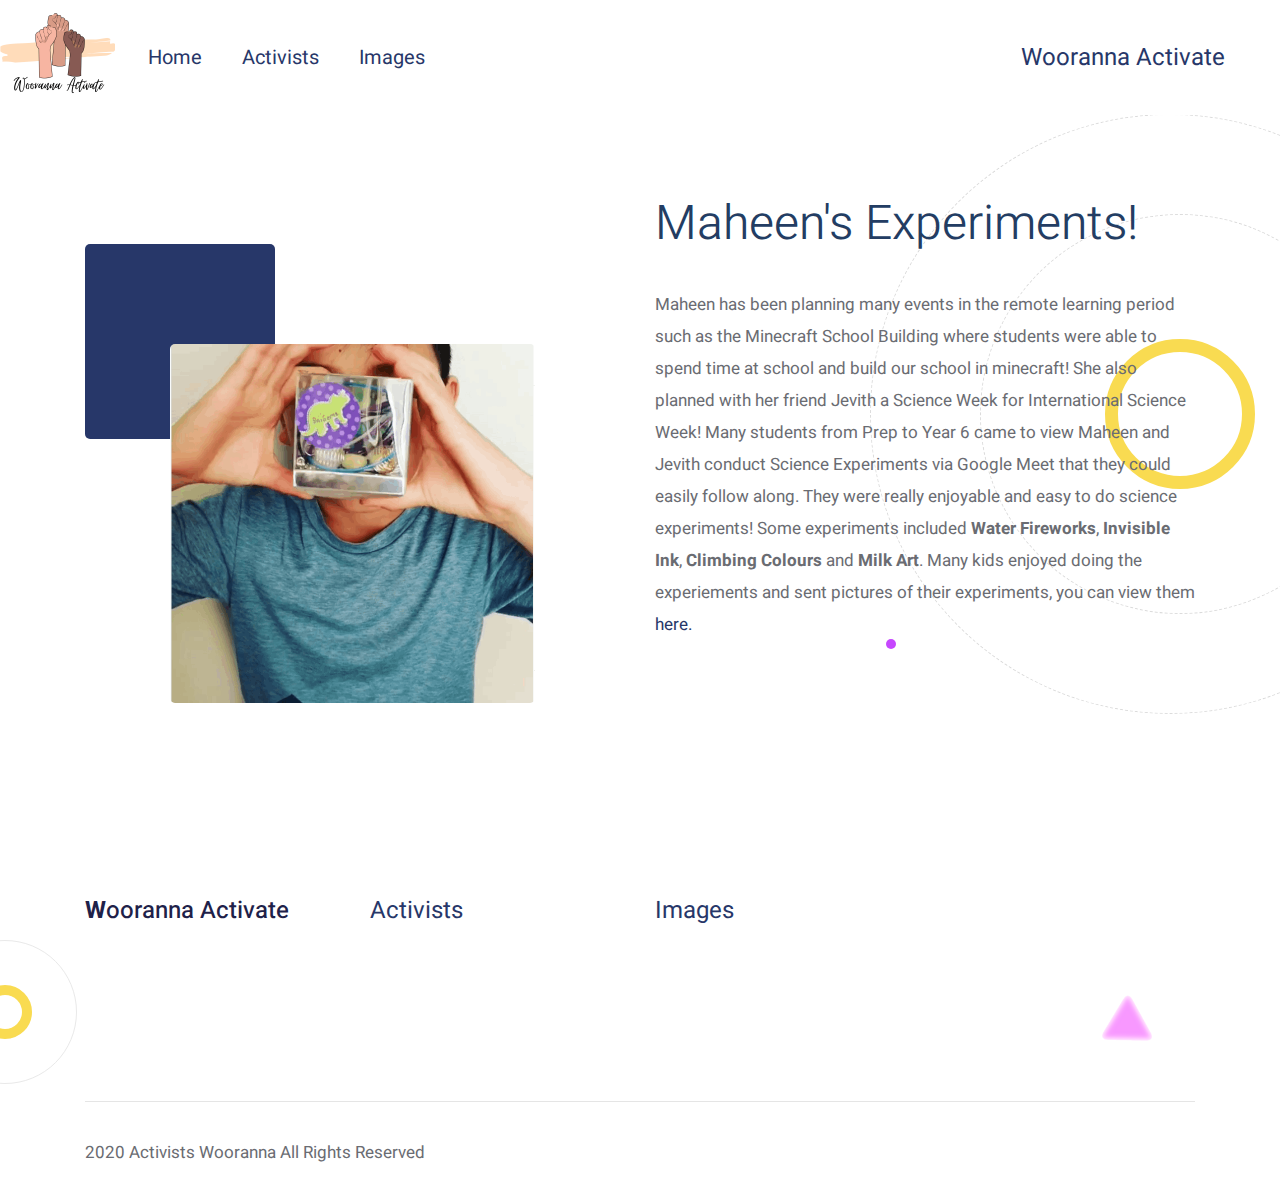
<file: page4.html>
<!DOCTYPE html>
<html  >
<head>
  <!-- Site made with Mobirise Website Builder v5.2.0, https://mobirise.com -->
  <meta charset="UTF-8">
  <meta http-equiv="X-UA-Compatible" content="IE=edge">
  <meta name="generator" content="Mobirise v5.2.0, mobirise.com">
  <meta name="viewport" content="width=device-width, initial-scale=1, minimum-scale=1">
  <link rel="shortcut icon" href="assets/images/1-230x230.png" type="image/x-icon">
  <meta name="description" content="">
  
  
  <title>Maheen</title>
  <link rel="stylesheet" href="assets/tether/tether.min.css">
  <link rel="stylesheet" href="assets/bootstrap/css/bootstrap.min.css">
  <link rel="stylesheet" href="assets/bootstrap/css/bootstrap-grid.min.css">
  <link rel="stylesheet" href="assets/bootstrap/css/bootstrap-reboot.min.css">
  <link rel="stylesheet" href="assets/dropdown/css/style.css">
  <link rel="stylesheet" href="assets/theme/css/style.css">
  <link rel="preload" as="style" href="assets/mobirise/css/mbr-additional.css"><link rel="stylesheet" href="assets/mobirise/css/mbr-additional.css" type="text/css">
  
  
  
  
</head>
<body>
  
  <section class="menu1 cid-sbW0enyb0X" once="menu" id="menu1-h">

    
    

    <nav class="navbar navbar-dropdown navbar-expand-lg navbar-fixed-top">
                      <div class="container-fluid">
        <div class="navbar-brand">
            <div class="col-lg-auto padd_lr_0">
            <span class="navbar-logo">
                <a href="index.html">
                    <img src="assets/images/1-230x230.png" alt="Mobirise" title="" style="height: 115px;">
                </a>
            </span>
            
        </div>
    </div>
        <button class="navbar-toggler" type="button" data-toggle="collapse" data-target="#navbarSupportedContent" aria-controls="navbarNavAltMarkup" aria-expanded="false" aria-label="Toggle navigation">
            <div class="hamburger">
                <span></span>
                <span></span>
                <span></span>
                <span></span>
            </div>
        </button>
      <div class="collapse navbar-collapse" id="navbarSupportedContent">
            <ul class="navbar-nav nav-dropdown" data-app-modern-menu="true"><li class="nav-item">
                    <a class="nav-link link text-primary display-7" href="index.html">
                        Home</a>
                </li><li class="nav-item"><a class="nav-link link text-primary display-7" href="index.html#content4-3">Activists</a></li>
                <li class="nav-item">
                    <a class="nav-link link text-primary display-7" href="index.html#features1-b">Images</a>
                </li></ul>
          <div class="widget">
              
              <p class="block__phone mbr-fonts-style display-5">Wooranna Activate</p>
              
                  
                  
           
          </div>
      </div>
    </div></nav>
</section>

<section class="content5 cid-sbW0eolcBw" id="content5-i">

    

    
    <div class="animation__background">
        <div class="circle1"></div>
        <div class="circle2"></div>
        <div class="circle3"></div>
        <div class="dashed">
          <div class="circle"></div>
        </div>
        <div class="dashed__large"></div>
    </div>
    
    
    <div class="container">
        <div class="row flex-row-reverse">
            <div class="title__block col-lg-6">
                
                <h3 class="mbr-section-title mbr-fonts-style display-2">Maheen's Experiments!</h3>
                <p class="mbr-text mbr-fonts-style display-4">Maheen has been planning many events in the remote learning period such as the Minecraft School Building where students were able to spend time at school and build our school in minecraft! She also planned with her friend Jevith a Science Week for International Science Week! Many students from Prep to Year 6 came to view Maheen and Jevith conduct Science Experiments via Google Meet that they could easily follow along. They were really enjoyable and easy to do science experiments! Some experiments included <strong>Water Fireworks</strong>, <strong>Invisible Ink</strong>,&nbsp;<strong>Climbing Colours </strong>and <strong>Milk Art</strong>. Many kids enjoyed doing the experiements and sent pictures of their experiments, you can view them <a href="index.html#gallery1-4">here.</a></p>
                
                
                <div class="art">
                    
                </div>
            </div>
            <div class="col-lg-6 wrap__image">
                <div class="image">
                    <img src="assets/images/baigemzz-724x712.png" alt="" title="">
                    
            </div>
                
            </div>
        </div>
        
    </div>
    
    
    
    
    
</section>

<section class="footer1 cid-sbW0ep0DPW" once="footer" id="footer1-j">

    

    

    <div class="animation__background">
        <img src="assets/images/triangle-purpl-semitransp.svg" class="triangle" alt="" title="">
        <div class="circle"></div>
    </div>

    <div class="container">
        <div class="row">
            <div class="col-lg-3 col-sm-6 col-12 wrap order-0">
               <p class="brand__text mbr-medium mbr-fonts-style display-5"><strong>W</strong>ooranna Activate</p>
                 
                <p class="brand__email mbr-fonts-style display-4"></p>
                <p class="brand__phone mbr-fonts-style display-7"></p>
            </div>
            <div class="col-lg-3 col-sm-6 col-12 wrap">
                <h4 class="mbr-fonts-style mbr-regular footer__title display-5"><a href="index.html#team-d">Activists</a></h4>
                <div class="mbr-list">
                    
                    
                    
                <p class="footer__items mbr-fonts-style display-4"></p><p class="footer__items mbr-fonts-style display-4"></p></div>
            </div>
            <div class="col-lg-3 col-sm-6 col-12 wrap">
                <h4 class="mbr-fonts-style mbr-regular footer__title display-5"><a href="index.html#gallery1-4">Images</a></h4>
               <div class="mbr-list">
                    
                    
                    
                <p class="footer__items mbr-fonts-style display-4"></p><p class="footer__items mbr-fonts-style display-4"></p><p class="footer__items mbr-fonts-style display-4"></p></div>
            </div>
            <div class="col-lg-3 col-sm-6 col-12 wrap">
                <h4 class="mbr-fonts-style mbr-regular footer__title display-5"></h4>
                <p class="footer__adress mbr-fonts-style display-4"></p>
                    
                    
            </div> 
            
            
            </div>
            <div class="divider"></div>
            <div class="row align-items-center justify-content-between footer__bottom">
                <div class="col-md-5">
                     <p class="privacy mbr-fonts-style display-4">2020 Activists Wooranna All Rights Reserved</p>
                </div>
                <div class="col-md-7">
                     <div class="mbr-list align-right">
                        
                        
                        
                    <p class="footer__bot_items mbr-fonts-style display-4"></p><p class="footer__bot_items mbr-fonts-style display-4"></p><p class="footer__bot_items mbr-fonts-style display-4"></p></div>
                </div>
            </div>
        </div>
                
</section>


<script src="assets/web/assets/jquery/jquery.min.js"></script>
  <script src="assets/popper/popper.min.js"></script>
  <script src="assets/tether/tether.min.js"></script>
  <script src="assets/bootstrap/js/bootstrap.min.js"></script>
  <script src="assets/smoothscroll/smooth-scroll.js"></script>
  <script src="assets/dropdown/js/nav-dropdown.js"></script>
  <script src="assets/dropdown/js/navbar-dropdown.js"></script>
  <script src="assets/touchswipe/jquery.touch-swipe.min.js"></script>
  <script src="assets/theme/js/script.js"></script>
  
  
  
</body>
</html>
</file>
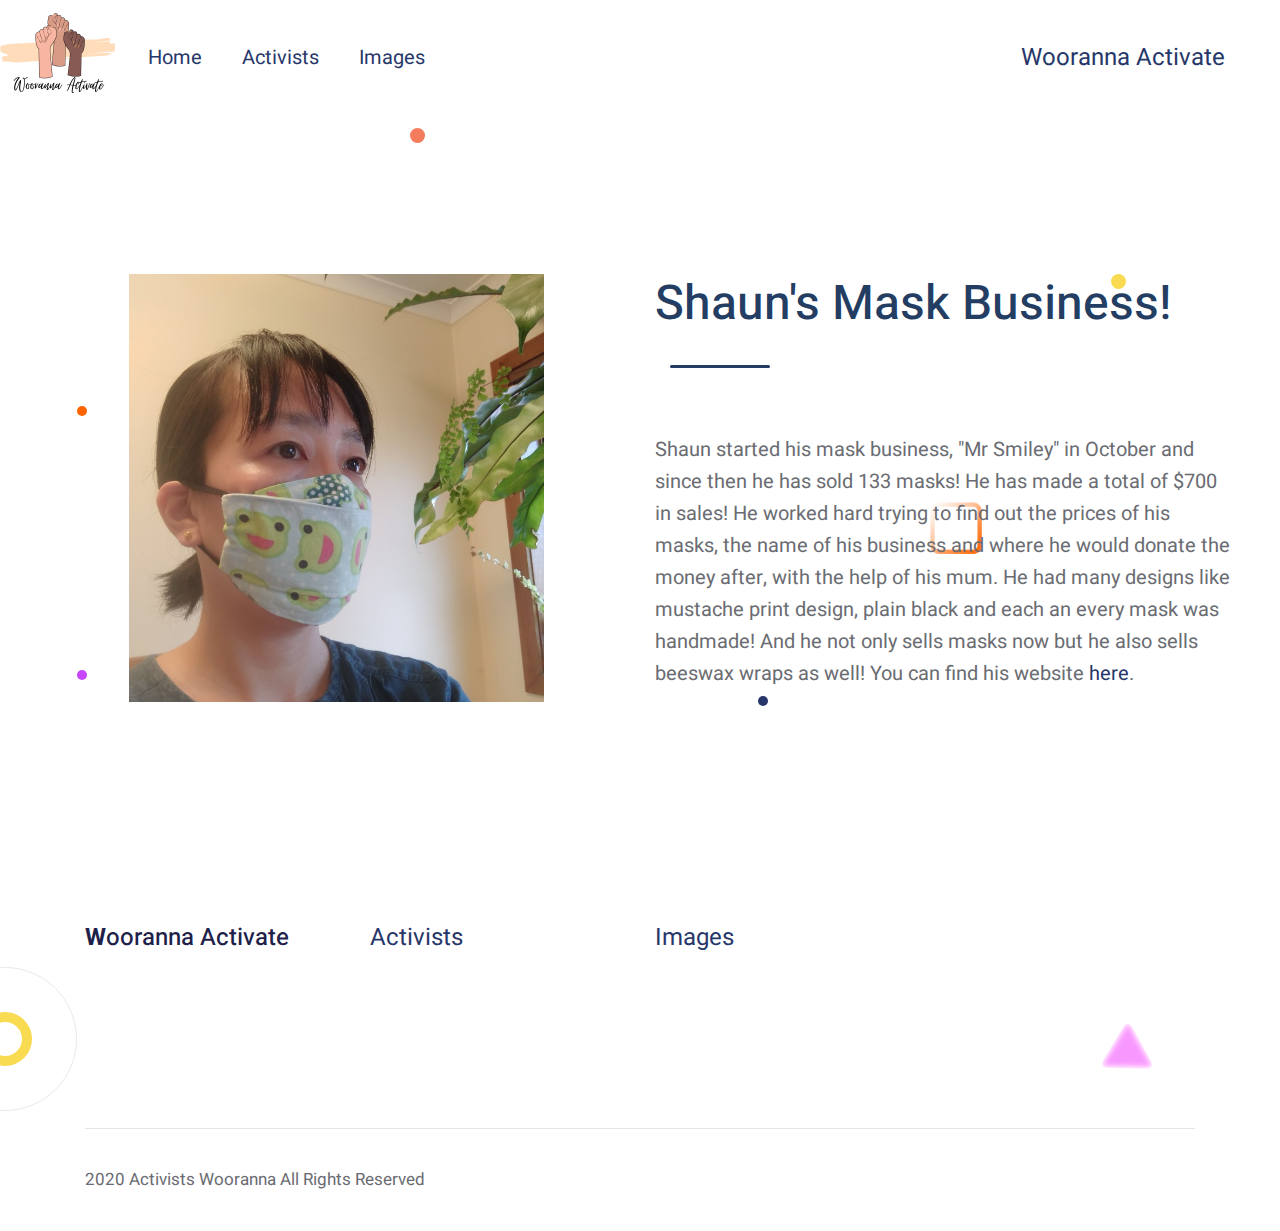
<file: page8.html>
<!DOCTYPE html>
<html  >
<head>
  <!-- Site made with Mobirise Website Builder v5.2.0, https://mobirise.com -->
  <meta charset="UTF-8">
  <meta http-equiv="X-UA-Compatible" content="IE=edge">
  <meta name="generator" content="Mobirise v5.2.0, mobirise.com">
  <meta name="viewport" content="width=device-width, initial-scale=1, minimum-scale=1">
  <link rel="shortcut icon" href="assets/images/1-230x230.png" type="image/x-icon">
  <meta name="description" content="">
  
  
  <title>Shaun</title>
  <link rel="stylesheet" href="assets/web/assets/mobirise-icons2/mobirise2.css">
  <link rel="stylesheet" href="assets/tether/tether.min.css">
  <link rel="stylesheet" href="assets/bootstrap/css/bootstrap.min.css">
  <link rel="stylesheet" href="assets/bootstrap/css/bootstrap-grid.min.css">
  <link rel="stylesheet" href="assets/bootstrap/css/bootstrap-reboot.min.css">
  <link rel="stylesheet" href="assets/dropdown/css/style.css">
  <link rel="stylesheet" href="assets/theme/css/style.css">
  <link rel="preload" as="style" href="assets/mobirise/css/mbr-additional.css"><link rel="stylesheet" href="assets/mobirise/css/mbr-additional.css" type="text/css">
  
  
  
  
</head>
<body>
  
  <section class="menu1 cid-s29RKRW6qE" once="menu" id="menu1-l">

    
    

    <nav class="navbar navbar-dropdown navbar-expand-lg navbar-fixed-top">
                      <div class="container-fluid">
        <div class="navbar-brand">
            <div class="col-lg-auto padd_lr_0">
            <span class="navbar-logo">
                <a href="index.html">
                    <img src="assets/images/1-230x230.png" alt="Mobirise" title="" style="height: 115px;">
                </a>
            </span>
            
        </div>
    </div>
        <button class="navbar-toggler" type="button" data-toggle="collapse" data-target="#navbarSupportedContent" aria-controls="navbarNavAltMarkup" aria-expanded="false" aria-label="Toggle navigation">
            <div class="hamburger">
                <span></span>
                <span></span>
                <span></span>
                <span></span>
            </div>
        </button>
      <div class="collapse navbar-collapse" id="navbarSupportedContent">
            <ul class="navbar-nav nav-dropdown" data-app-modern-menu="true"><li class="nav-item">
                    <a class="nav-link link text-primary display-7" href="index.html">
                        Home</a>
                </li><li class="nav-item"><a class="nav-link link text-primary display-7" href="index.html#content4-3">Activists</a></li>
                <li class="nav-item">
                    <a class="nav-link link text-primary display-7" href="index.html#features1-b">Images</a>
                </li></ul>
          <div class="widget">
              
              <p class="block__phone mbr-fonts-style display-5">Wooranna Activate</p>
              
                  
                  
           
          </div>
      </div>
    </div></nav>
</section>

<section class="content3 cid-shRt4QlIVM" id="content3-o">

    

    

    <div class="animation__background">
        <div class="circle1"></div>
        <div class="circle2"></div>
        <div class="circle3"></div>
        <div class="circle4"></div>
        <div class="circle5"></div>
        <img src="assets/images/quadr.svg" class="quadr" alt="">
    </div>
    
    
    <div class="container-fluid">
        <div class="row">
            <div class="col-lg-6 d-none d-lg-block">
                <div class="image">
                    <img src="assets/images/img20201004162736-medium-1.jpg" alt="" title="">
                </div>
            </div>
            <div class="title__block col-lg-6">
                
               <h3 class="mbr-section-title mbr-fonts-style display-2">Shaun's Mask Business!<br><span class="verline"></span></h3>
              <p class="mbr-text mbr-fonts-style display-7">Shaun started his mask business, "Mr Smiley" in October and since then he has sold 133 masks! He has made a total of $700 in sales! He worked hard trying to find out the prices of his masks, the name of his business and where he would donate the money after, with the help of his mum. He had many designs like mustache print design, plain black and each an every mask was handmade! And he not only sells masks now but he also sells beeswax wraps as well! You can find his website <a href="https://mrsmiley.mobirisesite.com/" class="text-primary" target="_blank">here</a>.</p>
                
                
            </div>
        </div>
        
    </div>
</section>

<section class="footer1 cid-s29Saf1GAu" once="footer" id="footer1-m">

    

    

    <div class="animation__background">
        <img src="assets/images/triangle-purpl-semitransp.svg" class="triangle" alt="" title="">
        <div class="circle"></div>
    </div>

    <div class="container">
        <div class="row">
            <div class="col-lg-3 col-sm-6 col-12 wrap order-0">
               <p class="brand__text mbr-medium mbr-fonts-style display-5"><strong>W</strong>ooranna Activate</p>
                 
                <p class="brand__email mbr-fonts-style display-4"></p>
                <p class="brand__phone mbr-fonts-style display-7"></p>
            </div>
            <div class="col-lg-3 col-sm-6 col-12 wrap">
                <h4 class="mbr-fonts-style mbr-regular footer__title display-5"><a href="index.html#team-d">Activists</a></h4>
                <div class="mbr-list">
                    
                    
                    
                <p class="footer__items mbr-fonts-style display-4"></p><p class="footer__items mbr-fonts-style display-4"></p></div>
            </div>
            <div class="col-lg-3 col-sm-6 col-12 wrap">
                <h4 class="mbr-fonts-style mbr-regular footer__title display-5"><a href="index.html#gallery1-4">Images</a></h4>
               <div class="mbr-list">
                    
                    
                    
                <p class="footer__items mbr-fonts-style display-4"></p><p class="footer__items mbr-fonts-style display-4"></p><p class="footer__items mbr-fonts-style display-4"></p></div>
            </div>
            <div class="col-lg-3 col-sm-6 col-12 wrap">
                <h4 class="mbr-fonts-style mbr-regular footer__title display-5"></h4>
                <p class="footer__adress mbr-fonts-style display-4"></p>
                    
                    
            </div> 
            
            
            </div>
            <div class="divider"></div>
            <div class="row align-items-center justify-content-between footer__bottom">
                <div class="col-md-5">
                     <p class="privacy mbr-fonts-style display-4">2020 Activists Wooranna All Rights Reserved</p>
                </div>
                <div class="col-md-7">
                     <div class="mbr-list align-right">
                        
                        
                        
                    <p class="footer__bot_items mbr-fonts-style display-4"></p><p class="footer__bot_items mbr-fonts-style display-4"></p><p class="footer__bot_items mbr-fonts-style display-4"></p></div>
                </div>
            </div>
        </div>
                
</section>


<script src="assets/web/assets/jquery/jquery.min.js"></script>
  <script src="assets/popper/popper.min.js"></script>
  <script src="assets/tether/tether.min.js"></script>
  <script src="assets/bootstrap/js/bootstrap.min.js"></script>
  <script src="assets/smoothscroll/smooth-scroll.js"></script>
  <script src="assets/dropdown/js/nav-dropdown.js"></script>
  <script src="assets/dropdown/js/navbar-dropdown.js"></script>
  <script src="assets/touchswipe/jquery.touch-swipe.min.js"></script>
  <script src="assets/theme/js/script.js"></script>
  
  
  
</body>
</html>
</file>
<file: assets/web/assets/mobirise-icons2/mobirise2.css>
@font-face {
  font-family: 'Moririse2';
  font-display: swap;
  src:  url('mobirise2.eot?f2bix4');
  src:  url('mobirise2.eot?f2bix4#iefix') format('embedded-opentype'),
    url('mobirise2.ttf?f2bix4') format('truetype'),
    url('mobirise2.woff?f2bix4') format('woff'),
    url('mobirise2.svg?f2bix4#mobirise2') format('svg');
  font-weight: normal;
  font-style: normal;
}

[class^="mobi-"], [class*=" mobi-"] {
  /* use !important to prevent issues with browser extensions that change fonts */
  font-family: 'Moririse2' !important;
  speak: none;
  font-style: normal;
  font-weight: normal;
  font-variant: normal;
  text-transform: none;
  line-height: 1;

  /* Better Font Rendering =========== */
  -webkit-font-smoothing: antialiased;
  -moz-osx-font-smoothing: grayscale;
}

.mobi-mbri-add-submenu:before {
  content: "\e900";
}
.mobi-mbri-alert:before {
  content: "\e901";
}
.mobi-mbri-align-center:before {
  content: "\e902";
}
.mobi-mbri-align-justify:before {
  content: "\e903";
}
.mobi-mbri-align-left:before {
  content: "\e904";
}
.mobi-mbri-align-right:before {
  content: "\e905";
}
.mobi-mbri-android:before {
  content: "\e906";
}
.mobi-mbri-apple:before {
  content: "\e907";
}
.mobi-mbri-arrow-down:before {
  content: "\e908";
}
.mobi-mbri-arrow-next:before {
  content: "\e909";
}
.mobi-mbri-arrow-prev:before {
  content: "\e90a";
}
.mobi-mbri-arrow-up:before {
  content: "\e90b";
}
.mobi-mbri-bold:before {
  content: "\e90c";
}
.mobi-mbri-bookmark:before {
  content: "\e90d";
}
.mobi-mbri-bootstrap:before {
  content: "\e90e";
}
.mobi-mbri-briefcase:before {
  content: "\e90f";
}
.mobi-mbri-browse:before {
  content: "\e910";
}
.mobi-mbri-bulleted-list:before {
  content: "\e911";
}
.mobi-mbri-calendar:before {
  content: "\e912";
}
.mobi-mbri-camera:before {
  content: "\e913";
}
.mobi-mbri-cart-add:before {
  content: "\e914";
}
.mobi-mbri-cart-full:before {
  content: "\e915";
}
.mobi-mbri-cash:before {
  content: "\e916";
}
.mobi-mbri-change-style:before {
  content: "\e917";
}
.mobi-mbri-chat:before {
  content: "\e918";
}
.mobi-mbri-clock:before {
  content: "\e919";
}
.mobi-mbri-close:before {
  content: "\e91a";
}
.mobi-mbri-cloud:before {
  content: "\e91b";
}
.mobi-mbri-code:before {
  content: "\e91c";
}
.mobi-mbri-contact-form:before {
  content: "\e91d";
}
.mobi-mbri-credit-card:before {
  content: "\e91e";
}
.mobi-mbri-cursor-click:before {
  content: "\e91f";
}
.mobi-mbri-cust-feedback:before {
  content: "\e920";
}
.mobi-mbri-database:before {
  content: "\e921";
}
.mobi-mbri-delivery:before {
  content: "\e922";
}
.mobi-mbri-desktop:before {
  content: "\e923";
}
.mobi-mbri-devices:before {
  content: "\e924";
}
.mobi-mbri-down:before {
  content: "\e925";
}
.mobi-mbri-download-2:before {
  content: "\e926";
}
.mobi-mbri-download:before {
  content: "\e927";
}
.mobi-mbri-drag-n-drop-2:before {
  content: "\e928";
}
.mobi-mbri-drag-n-drop:before {
  content: "\e929";
}
.mobi-mbri-edit-2:before {
  content: "\e92a";
}
.mobi-mbri-edit:before {
  content: "\e92b";
}
.mobi-mbri-error:before {
  content: "\e92c";
}
.mobi-mbri-extension:before {
  content: "\e92d";
}
.mobi-mbri-features:before {
  content: "\e92e";
}
.mobi-mbri-file:before {
  content: "\e92f";
}
.mobi-mbri-flag:before {
  content: "\e930";
}
.mobi-mbri-folder:before {
  content: "\e931";
}
.mobi-mbri-gift:before {
  content: "\e932";
}
.mobi-mbri-github:before {
  content: "\e933";
}
.mobi-mbri-globe-2:before {
  content: "\e934";
}
.mobi-mbri-globe:before {
  content: "\e935";
}
.mobi-mbri-growing-chart:before {
  content: "\e936";
}
.mobi-mbri-hearth:before {
  content: "\e937";
}
.mobi-mbri-help:before {
  content: "\e938";
}
.mobi-mbri-home:before {
  content: "\e939";
}
.mobi-mbri-hot-cup:before {
  content: "\e93a";
}
.mobi-mbri-idea:before {
  content: "\e93b";
}
.mobi-mbri-image-gallery:before {
  content: "\e93c";
}
.mobi-mbri-image-slider:before {
  content: "\e93d";
}
.mobi-mbri-info:before {
  content: "\e93e";
}
.mobi-mbri-italic:before {
  content: "\e93f";
}
.mobi-mbri-key:before {
  content: "\e940";
}
.mobi-mbri-laptop:before {
  content: "\e941";
}
.mobi-mbri-layers:before {
  content: "\e942";
}
.mobi-mbri-left-right:before {
  content: "\e943";
}
.mobi-mbri-left:before {
  content: "\e944";
}
.mobi-mbri-letter:before {
  content: "\e945";
}
.mobi-mbri-like:before {
  content: "\e946";
}
.mobi-mbri-link:before {
  content: "\e947";
}
.mobi-mbri-lock:before {
  content: "\e948";
}
.mobi-mbri-login:before {
  content: "\e949";
}
.mobi-mbri-logout:before {
  content: "\e94a";
}
.mobi-mbri-magic-stick:before {
  content: "\e94b";
}
.mobi-mbri-map-pin:before {
  content: "\e94c";
}
.mobi-mbri-menu:before {
  content: "\e94d";
}
.mobi-mbri-mobile-2:before {
  content: "\e94e";
}
.mobi-mbri-mobile-horizontal:before {
  content: "\e94f";
}
.mobi-mbri-mobile:before {
  content: "\e950";
}
.mobi-mbri-mobirise:before {
  content: "\e951";
}
.mobi-mbri-more-horizontal:before {
  content: "\e952";
}
.mobi-mbri-more-vertical:before {
  content: "\e953";
}
.mobi-mbri-music:before {
  content: "\e954";
}
.mobi-mbri-new-file:before {
  content: "\e955";
}
.mobi-mbri-numbered-list:before {
  content: "\e956";
}
.mobi-mbri-opened-folder:before {
  content: "\e957";
}
.mobi-mbri-pages:before {
  content: "\e958";
}
.mobi-mbri-paper-plane:before {
  content: "\e959";
}
.mobi-mbri-paperclip:before {
  content: "\e95a";
}
.mobi-mbri-phone:before {
  content: "\e95b";
}
.mobi-mbri-photo:before {
  content: "\e95c";
}
.mobi-mbri-photos:before {
  content: "\e95d";
}
.mobi-mbri-pin:before {
  content: "\e95e";
}
.mobi-mbri-play:before {
  content: "\e95f";
}
.mobi-mbri-plus:before {
  content: "\e960";
}
.mobi-mbri-preview:before {
  content: "\e961";
}
.mobi-mbri-print:before {
  content: "\e962";
}
.mobi-mbri-protect:before {
  content: "\e963";
}
.mobi-mbri-question:before {
  content: "\e964";
}
.mobi-mbri-quote-left:before {
  content: "\e965";
}
.mobi-mbri-quote-right:before {
  content: "\e966";
}
.mobi-mbri-redo:before {
  content: "\e967";
}
.mobi-mbri-refresh:before {
  content: "\e968";
}
.mobi-mbri-responsive-2:before {
  content: "\e969";
}
.mobi-mbri-responsive:before {
  content: "\e96a";
}
.mobi-mbri-right:before {
  content: "\e96b";
}
.mobi-mbri-rocket:before {
  content: "\e96c";
}
.mobi-mbri-sad-face:before {
  content: "\e96d";
}
.mobi-mbri-sale:before {
  content: "\e96e";
}
.mobi-mbri-save:before {
  content: "\e96f";
}
.mobi-mbri-search:before {
  content: "\e970";
}
.mobi-mbri-setting-2:before {
  content: "\e971";
}
.mobi-mbri-setting-3:before {
  content: "\e972";
}
.mobi-mbri-setting:before {
  content: "\e973";
}
.mobi-mbri-share:before {
  content: "\e974";
}
.mobi-mbri-shopping-bag:before {
  content: "\e975";
}
.mobi-mbri-shopping-basket:before {
  content: "\e976";
}
.mobi-mbri-shopping-cart:before {
  content: "\e977";
}
.mobi-mbri-sites:before {
  content: "\e978";
}
.mobi-mbri-smile-face:before {
  content: "\e979";
}
.mobi-mbri-speed:before {
  content: "\e97a";
}
.mobi-mbri-star:before {
  content: "\e97b";
}
.mobi-mbri-success:before {
  content: "\e97c";
}
.mobi-mbri-sun:before {
  content: "\e97d";
}
.mobi-mbri-sun2:before {
  content: "\e97e";
}
.mobi-mbri-tablet-vertical:before {
  content: "\e97f";
}
.mobi-mbri-tablet:before {
  content: "\e980";
}
.mobi-mbri-target:before {
  content: "\e981";
}
.mobi-mbri-timer:before {
  content: "\e982";
}
.mobi-mbri-to-ftp:before {
  content: "\e983";
}
.mobi-mbri-to-local-drive:before {
  content: "\e984";
}
.mobi-mbri-touch-swipe:before {
  content: "\e985";
}
.mobi-mbri-touch:before {
  content: "\e986";
}
.mobi-mbri-trash:before {
  content: "\e987";
}
.mobi-mbri-underline:before {
  content: "\e988";
}
.mobi-mbri-undo:before {
  content: "\e989";
}
.mobi-mbri-unlink:before {
  content: "\e98a";
}
.mobi-mbri-unlock:before {
  content: "\e98b";
}
.mobi-mbri-up-down:before {
  content: "\e98c";
}
.mobi-mbri-up:before {
  content: "\e98d";
}
.mobi-mbri-update:before {
  content: "\e98e";
}
.mobi-mbri-upload-2:before {
  content: "\e98f";
}
.mobi-mbri-upload:before {
  content: "\e990";
}
.mobi-mbri-user-2:before {
  content: "\e991";
}
.mobi-mbri-user:before {
  content: "\e992";
}
.mobi-mbri-users:before {
  content: "\e993";
}
.mobi-mbri-video-play:before {
  content: "\e994";
}
.mobi-mbri-video:before {
  content: "\e995";
}
.mobi-mbri-watch:before {
  content: "\e996";
}
.mobi-mbri-website-theme-2:before {
  content: "\e997";
}
.mobi-mbri-website-theme:before {
  content: "\e998";
}
.mobi-mbri-wifi:before {
  content: "\e999";
}
.mobi-mbri-windows:before {
  content: "\e99a";
}
.mobi-mbri-zoom-in:before {
  content: "\e99b";
}
.mobi-mbri-zoom-out:before {
  content: "\e99c";
}
</file>
<file: assets/web/assets/mobirise-icons/mobirise-icons.css>
@font-face {
  font-family: 'MobiriseIcons';
  src:  url('mobirise-icons.eot?spat4u');
  src:  url('mobirise-icons.eot?spat4u#iefix') format('embedded-opentype'),
    url('mobirise-icons.ttf?spat4u') format('truetype'),
    url('mobirise-icons.woff?spat4u') format('woff'),
    url('mobirise-icons.svg?spat4u#MobiriseIcons') format('svg');
  font-weight: normal;
  font-style: normal;
  font-display: swap;
}

[class^="mbri-"], [class*=" mbri-"] {
  /* use !important to prevent issues with browser extensions that change fonts */
  font-family: MobiriseIcons !important;
  speak: none;
  font-style: normal;
  font-weight: normal;
  font-variant: normal;
  text-transform: none;
  line-height: 1;

  /* Better Font Rendering =========== */
  -webkit-font-smoothing: antialiased;
  -moz-osx-font-smoothing: grayscale;
}

.mbri-add-submenu:before {
  content: "\e900";
}
.mbri-alert:before {
  content: "\e901";
}
.mbri-align-center:before {
  content: "\e902";
}
.mbri-align-justify:before {
  content: "\e903";
}
.mbri-align-left:before {
  content: "\e904";
}
.mbri-align-right:before {
  content: "\e905";
}
.mbri-android:before {
  content: "\e906";
}
.mbri-apple:before {
  content: "\e907";
}
.mbri-arrow-down:before {
  content: "\e908";
}
.mbri-arrow-next:before {
  content: "\e909";
}
.mbri-arrow-prev:before {
  content: "\e90a";
}
.mbri-arrow-up:before {
  content: "\e90b";
}
.mbri-bold:before {
  content: "\e90c";
}
.mbri-bookmark:before {
  content: "\e90d";
}
.mbri-bootstrap:before {
  content: "\e90e";
}
.mbri-briefcase:before {
  content: "\e90f";
}
.mbri-browse:before {
  content: "\e910";
}
.mbri-bulleted-list:before {
  content: "\e911";
}
.mbri-calendar:before {
  content: "\e912";
}
.mbri-camera:before {
  content: "\e913";
}
.mbri-cart-add:before {
  content: "\e914";
}
.mbri-cart-full:before {
  content: "\e915";
}
.mbri-cash:before {
  content: "\e916";
}
.mbri-change-style:before {
  content: "\e917";
}
.mbri-chat:before {
  content: "\e918";
}
.mbri-clock:before {
  content: "\e919";
}
.mbri-close:before {
  content: "\e91a";
}
.mbri-cloud:before {
  content: "\e91b";
}
.mbri-code:before {
  content: "\e91c";
}
.mbri-contact-form:before {
  content: "\e91d";
}
.mbri-credit-card:before {
  content: "\e91e";
}
.mbri-cursor-click:before {
  content: "\e91f";
}
.mbri-cust-feedback:before {
  content: "\e920";
}
.mbri-database:before {
  content: "\e921";
}
.mbri-delivery:before {
  content: "\e922";
}
.mbri-desktop:before {
  content: "\e923";
}
.mbri-devices:before {
  content: "\e924";
}
.mbri-down:before {
  content: "\e925";
}
.mbri-download:before {
  content: "\e989";
}
.mbri-drag-n-drop:before {
  content: "\e927";
}
.mbri-drag-n-drop2:before {
  content: "\e928";
}
.mbri-edit:before {
  content: "\e929";
}
.mbri-edit2:before {
  content: "\e92a";
}
.mbri-error:before {
  content: "\e92b";
}
.mbri-extension:before {
  content: "\e92c";
}
.mbri-features:before {
  content: "\e92d";
}
.mbri-file:before {
  content: "\e92e";
}
.mbri-flag:before {
  content: "\e92f";
}
.mbri-folder:before {
  content: "\e930";
}
.mbri-gift:before {
  content: "\e931";
}
.mbri-github:before {
  content: "\e932";
}
.mbri-globe:before {
  content: "\e933";
}
.mbri-globe-2:before {
  content: "\e934";
}
.mbri-growing-chart:before {
  content: "\e935";
}
.mbri-hearth:before {
  content: "\e936";
}
.mbri-help:before {
  content: "\e937";
}
.mbri-home:before {
  content: "\e938";
}
.mbri-hot-cup:before {
  content: "\e939";
}
.mbri-idea:before {
  content: "\e93a";
}
.mbri-image-gallery:before {
  content: "\e93b";
}
.mbri-image-slider:before {
  content: "\e93c";
}
.mbri-info:before {
  content: "\e93d";
}
.mbri-italic:before {
  content: "\e93e";
}
.mbri-key:before {
  content: "\e93f";
}
.mbri-laptop:before {
  content: "\e940";
}
.mbri-layers:before {
  content: "\e941";
}
.mbri-left-right:before {
  content: "\e942";
}
.mbri-left:before {
  content: "\e943";
}
.mbri-letter:before {
  content: "\e944";
}
.mbri-like:before {
  content: "\e945";
}
.mbri-link:before {
  content: "\e946";
}
.mbri-lock:before {
  content: "\e947";
}
.mbri-login:before {
  content: "\e948";
}
.mbri-logout:before {
  content: "\e949";
}
.mbri-magic-stick:before {
  content: "\e94a";
}
.mbri-map-pin:before {
  content: "\e94b";
}
.mbri-menu:before {
  content: "\e94c";
}
.mbri-mobile:before {
  content: "\e94d";
}
.mbri-mobile2:before {
  content: "\e94e";
}
.mbri-mobirise:before {
  content: "\e94f";
}
.mbri-more-horizontal:before {
  content: "\e950";
}
.mbri-more-vertical:before {
  content: "\e951";
}
.mbri-music:before {
  content: "\e952";
}
.mbri-new-file:before {
  content: "\e953";
}
.mbri-numbered-list:before {
  content: "\e954";
}
.mbri-opened-folder:before {
  content: "\e955";
}
.mbri-pages:before {
  content: "\e956";
}
.mbri-paper-plane:before {
  content: "\e957";
}
.mbri-paperclip:before {
  content: "\e958";
}
.mbri-photo:before {
  content: "\e959";
}
.mbri-photos:before {
  content: "\e95a";
}
.mbri-pin:before {
  content: "\e95b";
}
.mbri-play:before {
  content: "\e95c";
}
.mbri-plus:before {
  content: "\e95d";
}
.mbri-preview:before {
  content: "\e95e";
}
.mbri-print:before {
  content: "\e95f";
}
.mbri-protect:before {
  content: "\e960";
}
.mbri-question:before {
  content: "\e961";
}
.mbri-quote-left:before {
  content: "\e962";
}
.mbri-quote-right:before {
  content: "\e963";
}
.mbri-refresh:before {
  content: "\e964";
}
.mbri-responsive:before {
  content: "\e965";
}
.mbri-right:before {
  content: "\e966";
}
.mbri-rocket:before {
  content: "\e967";
}
.mbri-sad-face:before {
  content: "\e968";
}
.mbri-sale:before {
  content: "\e969";
}
.mbri-save:before {
  content: "\e96a";
}
.mbri-search:before {
  content: "\e96b";
}
.mbri-setting:before {
  content: "\e96c";
}
.mbri-setting2:before {
  content: "\e96d";
}
.mbri-setting3:before {
  content: "\e96e";
}
.mbri-share:before {
  content: "\e96f";
}
.mbri-shopping-bag:before {
  content: "\e970";
}
.mbri-shopping-basket:before {
  content: "\e971";
}
.mbri-shopping-cart:before {
  content: "\e972";
}
.mbri-sites:before {
  content: "\e973";
}
.mbri-smile-face:before {
  content: "\e974";
}
.mbri-speed:before {
  content: "\e975";
}
.mbri-star:before {
  content: "\e976";
}
.mbri-success:before {
  content: "\e977";
}
.mbri-sun:before {
  content: "\e978";
}
.mbri-sun2:before {
  content: "\e979";
}
.mbri-tablet:before {
  content: "\e97a";
}
.mbri-tablet-vertical:before {
  content: "\e97b";
}
.mbri-target:before {
  content: "\e97c";
}
.mbri-timer:before {
  content: "\e97d";
}
.mbri-to-ftp:before {
  content: "\e97e";
}
.mbri-to-local-drive:before {
  content: "\e97f";
}
.mbri-touch-swipe:before {
  content: "\e980";
}
.mbri-touch:before {
  content: "\e981";
}
.mbri-trash:before {
  content: "\e982";
}
.mbri-underline:before {
  content: "\e983";
}
.mbri-unlink:before {
  content: "\e984";
}
.mbri-unlock:before {
  content: "\e985";
}
.mbri-up-down:before {
  content: "\e986";
}
.mbri-up:before {
  content: "\e987";
}
.mbri-update:before {
  content: "\e988";
}
.mbri-upload:before {
 content: "\e926"; 
}
.mbri-user:before {
  content: "\e98a";
}
.mbri-user2:before {
  content: "\e98b";
}
.mbri-users:before {
  content: "\e98c";
}
.mbri-video:before {
  content: "\e98d";
}
.mbri-video-play:before {
  content: "\e98e";
}
.mbri-watch:before {
  content: "\e98f";
}
.mbri-website-theme:before {
  content: "\e990";
}
.mbri-wifi:before {
  content: "\e991";
}
.mbri-windows:before {
  content: "\e992";
}
.mbri-zoom-out:before {
  content: "\e993";
}
.mbri-redo:before {
  content: "\e994";
}
.mbri-undo:before {
  content: "\e995";
}
</file>
<file: assets/dropdown/css/style.css>
.navbar-dropdown {
  left: 0;
  padding: 0;
  position: absolute;
  right: 0;
  top: 0;
  transition: all 0.45s ease;
  z-index: 1030;
  background: #282828; }
  .navbar-dropdown .navbar-logo {
    margin-right: 0.8rem;
    transition: margin 0.3s ease-in-out;
    vertical-align: middle; }
    .navbar-dropdown .navbar-logo img {
      height: 3.125rem;
      transition: all 0.3s ease-in-out; }
    .navbar-dropdown .navbar-logo.mbr-iconfont {
      font-size: 3.125rem;
      line-height: 3.125rem; }
  .navbar-dropdown .navbar-caption {
    font-weight: 700;
    white-space: normal;
    vertical-align: -4px;
    line-height: 3.125rem !important; }
    .navbar-dropdown .navbar-caption, .navbar-dropdown .navbar-caption:hover {
      color: inherit;
      text-decoration: none; }
  .navbar-dropdown .mbr-iconfont + .navbar-caption {
    vertical-align: -1px; }
  .navbar-dropdown.navbar-fixed-top {
    position: fixed; }
  .navbar-dropdown .navbar-brand span {
    vertical-align: -4px; }
  .navbar-dropdown.bg-color.transparent {
    background: none; }
  .navbar-dropdown.navbar-short .navbar-brand {
    padding: 0.625rem 0; }
    .navbar-dropdown.navbar-short .navbar-brand span {
      vertical-align: -1px; }
  .navbar-dropdown.navbar-short .navbar-caption {
    line-height: 2.375rem !important;
    vertical-align: -2px; }
  .navbar-dropdown.navbar-short .navbar-logo {
    margin-right: 0.5rem; }
    .navbar-dropdown.navbar-short .navbar-logo img {
      height: 2.375rem; }
    .navbar-dropdown.navbar-short .navbar-logo.mbr-iconfont {
      font-size: 2.375rem;
      line-height: 2.375rem; }
  .navbar-dropdown.navbar-short .mbr-table-cell {
    height: 3.625rem; }
  .navbar-dropdown .navbar-close {
    left: 0.6875rem;
    position: fixed;
    top: 0.75rem;
    z-index: 1000; }
  .navbar-dropdown .hamburger-icon {
    content: "";
    display: inline-block;
    vertical-align: middle;
    width: 16px;
    -webkit-box-shadow: 0 -6px 0 1px #282828,0 0 0 1px #282828,0 6px 0 1px #282828;
    -moz-box-shadow: 0 -6px 0 1px #282828,0 0 0 1px #282828,0 6px 0 1px #282828;
    box-shadow: 0 -6px 0 1px #282828,0 0 0 1px #282828,0 6px 0 1px #282828; }

.dropdown-menu .dropdown-toggle[data-toggle="dropdown-submenu"]::after {
  border-bottom: 0.35em solid transparent;
  border-left: 0.35em solid;
  border-right: 0;
  border-top: 0.35em solid transparent;
  margin-left: 0.3rem; }

.dropdown-menu .dropdown-item:focus {
  outline: 0; }

.nav-dropdown {
  font-size: 0.75rem;
  font-weight: 500;
  height: auto !important; }
  .nav-dropdown .nav-btn {
    padding-left: 1rem; }
  .nav-dropdown .link {
    margin: .667em 1.667em;
    font-weight: 500;
    padding: 0;
    transition: color .2s ease-in-out; }
    .nav-dropdown .link.dropdown-toggle {
      margin-right: 2.583em; }
      .nav-dropdown .link.dropdown-toggle::after {
        margin-left: .25rem;
        border-top: 0.35em solid;
        border-right: 0.35em solid transparent;
        border-left: 0.35em solid transparent;
        border-bottom: 0; }
      .nav-dropdown .link.dropdown-toggle[aria-expanded="true"] {
        margin: 0;
        padding: 0.667em 3.263em  0.667em 1.667em; }
  .nav-dropdown .link::after,
  .nav-dropdown .dropdown-item::after {
    color: inherit; }
  .nav-dropdown .btn {
    font-size: 0.75rem;
    font-weight: 700;
    letter-spacing: 0;
    margin-bottom: 0;
    padding-left: 1.25rem;
    padding-right: 1.25rem; }
  .nav-dropdown .dropdown-menu {
    border-radius: 0;
    border: 0;
    left: 0;
    margin: 0;
    padding-bottom: 1.25rem;
    padding-top: 1.25rem;
    position: relative; }
  .nav-dropdown .dropdown-submenu {
    margin-left: 0.125rem;
    top: 0; }
  .nav-dropdown .dropdown-item {
    font-weight: 500;
    line-height: 2;
    padding: 0.3846em 4.615em 0.3846em 1.5385em;
    position: relative;
    transition: color .2s ease-in-out, background-color .2s ease-in-out; }
    .nav-dropdown .dropdown-item::after {
      margin-top: -0.3077em;
      position: absolute;
      right: 1.1538em;
      top: 50%; }
    .nav-dropdown .dropdown-item:focus, .nav-dropdown .dropdown-item:hover {
      background: none; }

@media (max-width: 767px) {
  .nav-dropdown.navbar-toggleable-sm {
    bottom: 0;
    display: none;
    left: 0;
    overflow-x: hidden;
    position: fixed;
    top: 0;
    transform: translateX(-100%);
    -ms-transform: translateX(-100%);
    -webkit-transform: translateX(-100%);
    width: 18.75rem;
    z-index: 999; } }
.nav-dropdown.navbar-toggleable-xl {
  bottom: 0;
  display: none;
  left: 0;
  overflow-x: hidden;
  position: fixed;
  top: 0;
  transform: translateX(-100%);
  -ms-transform: translateX(-100%);
  -webkit-transform: translateX(-100%);
  width: 18.75rem;
  z-index: 999; }

.nav-dropdown-sm {
  display: block !important;
  overflow-x: hidden;
  overflow: auto;
  padding-top: 3.875rem; }
  .nav-dropdown-sm::after {
    content: "";
    display: block;
    height: 3rem;
    width: 100%; }
  .nav-dropdown-sm.collapse.in ~ .navbar-close {
    display: block !important; }
  .nav-dropdown-sm.collapsing, .nav-dropdown-sm.collapse.in {
    transform: translateX(0);
    -ms-transform: translateX(0);
    -webkit-transform: translateX(0);
    transition: all 0.25s ease-out;
    -webkit-transition: all 0.25s ease-out;
    background: #282828; }
  .nav-dropdown-sm.collapsing[aria-expanded="false"] {
    transform: translateX(-100%);
    -ms-transform: translateX(-100%);
    -webkit-transform: translateX(-100%); }
  .nav-dropdown-sm .nav-item {
    display: block;
    margin-left: 0 !important;
    padding-left: 0; }
  .nav-dropdown-sm .link,
  .nav-dropdown-sm .dropdown-item {
    border-top: 1px dotted rgba(255, 255, 255, 0.1);
    font-size: 0.8125rem;
    line-height: 1.6;
    margin: 0 !important;
    padding: 0.875rem 2.4rem 0.875rem 1.5625rem !important;
    position: relative;
    white-space: normal; }
    .nav-dropdown-sm .link:focus, .nav-dropdown-sm .link:hover,
    .nav-dropdown-sm .dropdown-item:focus,
    .nav-dropdown-sm .dropdown-item:hover {
      background: rgba(0, 0, 0, 0.2) !important;
      color: #c0a375; }
  .nav-dropdown-sm .nav-btn {
    position: relative;
    padding: 1.5625rem 1.5625rem 0 1.5625rem; }
    .nav-dropdown-sm .nav-btn::before {
      border-top: 1px dotted rgba(255, 255, 255, 0.1);
      content: "";
      left: 0;
      position: absolute;
      top: 0;
      width: 100%; }
    .nav-dropdown-sm .nav-btn + .nav-btn {
      padding-top: 0.625rem; }
      .nav-dropdown-sm .nav-btn + .nav-btn::before {
        display: none; }
  .nav-dropdown-sm .btn {
    padding: 0.625rem 0; }
  .nav-dropdown-sm .dropdown-toggle[data-toggle="dropdown-submenu"]::after {
    margin-left: .25rem;
    border-top: 0.35em solid;
    border-right: 0.35em solid transparent;
    border-left: 0.35em solid transparent;
    border-bottom: 0; }
  .nav-dropdown-sm .dropdown-toggle[data-toggle="dropdown-submenu"][aria-expanded="true"]::after {
    border-top: 0;
    border-right: 0.35em solid transparent;
    border-left: 0.35em solid transparent;
    border-bottom: 0.35em solid; }
  .nav-dropdown-sm .dropdown-menu {
    margin: 0;
    padding: 0;
    position: relative;
    top: 0;
    left: 0;
    width: 100%;
    border: 0;
    float: none;
    border-radius: 0;
    background: none; }
  .nav-dropdown-sm .dropdown-submenu {
    left: 100%;
    margin-left: 0.125rem;
    margin-top: -1.25rem;
    top: 0; }

.navbar-toggleable-sm .nav-dropdown .dropdown-menu {
  position: absolute; }

.navbar-toggleable-sm .nav-dropdown .dropdown-submenu {
  left: 100%;
  margin-left: 0.125rem;
  margin-top: -1.25rem;
  top: 0; }

.navbar-toggleable-sm.opened .nav-dropdown .dropdown-menu {
  position: relative; }

.navbar-toggleable-sm.opened .nav-dropdown .dropdown-submenu {
  left: 0;
  margin-left: 00rem;
  margin-top: 0rem;
  top: 0; }

.is-builder .nav-dropdown.collapsing {
  transition: none !important; }

/*# sourceMappingURL=style.css.map */
</file>
<file: assets/socicon/css/styles.css>
@charset "UTF-8";

@font-face {
  font-family: 'Socicon';
  src:  url('../fonts/socicon.eot');
  src:  url('../fonts/socicon.eot?#iefix') format('embedded-opentype'),
    url('../fonts/socicon.woff2') format('woff2'),
    url('../fonts/socicon.ttf') format('truetype'),
    url('../fonts/socicon.woff') format('woff'),
    url('../fonts/socicon.svg#socicon') format('svg');
  font-weight: normal;
  font-style: normal;
}

[data-icon]:before {
  font-family: "socicon" !important;
  content: attr(data-icon);
  font-style: normal !important;
  font-weight: normal !important;
  font-variant: normal !important;
  text-transform: none !important;
  speak: none;
  line-height: 1;
  -webkit-font-smoothing: antialiased;
  -moz-osx-font-smoothing: grayscale;
}

[class^="socicon-"], [class*=" socicon-"] {
  /* use !important to prevent issues with browser extensions that change fonts */
  font-family: 'Socicon' !important;
  speak: none;
  font-style: normal;
  font-weight: normal;
  font-variant: normal;
  text-transform: none;
  line-height: 1;

  /* Better Font Rendering =========== */
  -webkit-font-smoothing: antialiased;
  -moz-osx-font-smoothing: grayscale;
}

.socicon-eitaa:before {
  content: "\e97c";
}
.socicon-soroush:before {
  content: "\e97d";
}
.socicon-bale:before {
  content: "\e97e";
}
.socicon-zazzle:before {
  content: "\e97b";
}
.socicon-society6:before {
  content: "\e97a";
}
.socicon-redbubble:before {
  content: "\e979";
}
.socicon-avvo:before {
  content: "\e978";
}
.socicon-stitcher:before {
  content: "\e977";
}
.socicon-googlehangouts:before {
  content: "\e974";
}
.socicon-dlive:before {
  content: "\e975";
}
.socicon-vsco:before {
  content: "\e976";
}
.socicon-flipboard:before {
  content: "\e973";
}
.socicon-ubuntu:before {
  content: "\e958";
}
.socicon-artstation:before {
  content: "\e959";
}
.socicon-invision:before {
  content: "\e95a";
}
.socicon-torial:before {
  content: "\e95b";
}
.socicon-collectorz:before {
  content: "\e95c";
}
.socicon-seenthis:before {
  content: "\e95d";
}
.socicon-googleplaymusic:before {
  content: "\e95e";
}
.socicon-debian:before {
  content: "\e95f";
}
.socicon-filmfreeway:before {
  content: "\e960";
}
.socicon-gnome:before {
  content: "\e961";
}
.socicon-itchio:before {
  content: "\e962";
}
.socicon-jamendo:before {
  content: "\e963";
}
.socicon-mix:before {
  content: "\e964";
}
.socicon-sharepoint:before {
  content: "\e965";
}
.socicon-tinder:before {
  content: "\e966";
}
.socicon-windguru:before {
  content: "\e967";
}
.socicon-cdbaby:before {
  content: "\e968";
}
.socicon-elementaryos:before {
  content: "\e969";
}
.socicon-stage32:before {
  content: "\e96a";
}
.socicon-tiktok:before {
  content: "\e96b";
}
.socicon-gitter:before {
  content: "\e96c";
}
.socicon-letterboxd:before {
  content: "\e96d";
}
.socicon-threema:before {
  content: "\e96e";
}
.socicon-splice:before {
  content: "\e96f";
}
.socicon-metapop:before {
  content: "\e970";
}
.socicon-naver:before {
  content: "\e971";
}
.socicon-remote:before {
  content: "\e972";
}
.socicon-internet:before {
  content: "\e957";
}
.socicon-moddb:before {
  content: "\e94b";
}
.socicon-indiedb:before {
  content: "\e94c";
}
.socicon-traxsource:before {
  content: "\e94d";
}
.socicon-gamefor:before {
  content: "\e94e";
}
.socicon-pixiv:before {
  content: "\e94f";
}
.socicon-myanimelist:before {
  content: "\e950";
}
.socicon-blackberry:before {
  content: "\e951";
}
.socicon-wickr:before {
  content: "\e952";
}
.socicon-spip:before {
  content: "\e953";
}
.socicon-napster:before {
  content: "\e954";
}
.socicon-beatport:before {
  content: "\e955";
}
.socicon-hackerone:before {
  content: "\e956";
}
.socicon-hackernews:before {
  content: "\e946";
}
.socicon-smashwords:before {
  content: "\e947";
}
.socicon-kobo:before {
  content: "\e948";
}
.socicon-bookbub:before {
  content: "\e949";
}
.socicon-mailru:before {
  content: "\e94a";
}
.socicon-gitlab:before {
  content: "\e945";
}
.socicon-instructables:before {
  content: "\e944";
}
.socicon-portfolio:before {
  content: "\e943";
}
.socicon-codered:before {
  content: "\e940";
}
.socicon-origin:before {
  content: "\e941";
}
.socicon-nextdoor:before {
  content: "\e942";
}
.socicon-udemy:before {
  content: "\e93f";
}
.socicon-livemaster:before {
  content: "\e93e";
}
.socicon-crunchbase:before {
  content: "\e93b";
}
.socicon-homefy:before {
  content: "\e93c";
}
.socicon-calendly:before {
  content: "\e93d";
}
.socicon-realtor:before {
  content: "\e90f";
}
.socicon-tidal:before {
  content: "\e910";
}
.socicon-qobuz:before {
  content: "\e911";
}
.socicon-natgeo:before {
  content: "\e912";
}
.socicon-mastodon:before {
  content: "\e913";
}
.socicon-unsplash:before {
  content: "\e914";
}
.socicon-homeadvisor:before {
  content: "\e915";
}
.socicon-angieslist:before {
  content: "\e916";
}
.socicon-codepen:before {
  content: "\e917";
}
.socicon-slack:before {
  content: "\e918";
}
.socicon-openaigym:before {
  content: "\e919";
}
.socicon-logmein:before {
  content: "\e91a";
}
.socicon-fiverr:before {
  content: "\e91b";
}
.socicon-gotomeeting:before {
  content: "\e91c";
}
.socicon-aliexpress:before {
  content: "\e91d";
}
.socicon-guru:before {
  content: "\e91e";
}
.socicon-appstore:before {
  content: "\e91f";
}
.socicon-homes:before {
  content: "\e920";
}
.socicon-zoom:before {
  content: "\e921";
}
.socicon-alibaba:before {
  content: "\e922";
}
.socicon-craigslist:before {
  content: "\e923";
}
.socicon-wix:before {
  content: "\e924";
}
.socicon-redfin:before {
  content: "\e925";
}
.socicon-googlecalendar:before {
  content: "\e926";
}
.socicon-shopify:before {
  content: "\e927";
}
.socicon-freelancer:before {
  content: "\e928";
}
.socicon-seedrs:before {
  content: "\e929";
}
.socicon-bing:before {
  content: "\e92a";
}
.socicon-doodle:before {
  content: "\e92b";
}
.socicon-bonanza:before {
  content: "\e92c";
}
.socicon-squarespace:before {
  content: "\e92d";
}
.socicon-toptal:before {
  content: "\e92e";
}
.socicon-gust:before {
  content: "\e92f";
}
.socicon-ask:before {
  content: "\e930";
}
.socicon-trulia:before {
  content: "\e931";
}
.socicon-loomly:before {
  content: "\e932";
}
.socicon-ghost:before {
  content: "\e933";
}
.socicon-upwork:before {
  content: "\e934";
}
.socicon-fundable:before {
  content: "\e935";
}
.socicon-booking:before {
  content: "\e936";
}
.socicon-googlemaps:before {
  content: "\e937";
}
.socicon-zillow:before {
  content: "\e938";
}
.socicon-niconico:before {
  content: "\e939";
}
.socicon-toneden:before {
  content: "\e93a";
}
.socicon-augment:before {
  content: "\e908";
}
.socicon-bitbucket:before {
  content: "\e909";
}
.socicon-fyuse:before {
  content: "\e90a";
}
.socicon-yt-gaming:before {
  content: "\e90b";
}
.socicon-sketchfab:before {
  content: "\e90c";
}
.socicon-mobcrush:before {
  content: "\e90d";
}
.socicon-microsoft:before {
  content: "\e90e";
}
.socicon-pandora:before {
  content: "\e907";
}
.socicon-messenger:before {
  content: "\e906";
}
.socicon-gamewisp:before {
  content: "\e905";
}
.socicon-bloglovin:before {
  content: "\e904";
}
.socicon-tunein:before {
  content: "\e903";
}
.socicon-gamejolt:before {
  content: "\e901";
}
.socicon-trello:before {
  content: "\e902";
}
.socicon-spreadshirt:before {
  content: "\e900";
}
.socicon-500px:before {
  content: "\e000";
}
.socicon-8tracks:before {
  content: "\e001";
}
.socicon-airbnb:before {
  content: "\e002";
}
.socicon-alliance:before {
  content: "\e003";
}
.socicon-amazon:before {
  content: "\e004";
}
.socicon-amplement:before {
  content: "\e005";
}
.socicon-android:before {
  content: "\e006";
}
.socicon-angellist:before {
  content: "\e007";
}
.socicon-apple:before {
  content: "\e008";
}
.socicon-appnet:before {
  content: "\e009";
}
.socicon-baidu:before {
  content: "\e00a";
}
.socicon-bandcamp:before {
  content: "\e00b";
}
.socicon-battlenet:before {
  content: "\e00c";
}
.socicon-mixer:before {
  content: "\e00d";
}
.socicon-bebee:before {
  content: "\e00e";
}
.socicon-bebo:before {
  content: "\e00f";
}
.socicon-behance:before {
  content: "\e010";
}
.socicon-blizzard:before {
  content: "\e011";
}
.socicon-blogger:before {
  content: "\e012";
}
.socicon-buffer:before {
  content: "\e013";
}
.socicon-chrome:before {
  content: "\e014";
}
.socicon-coderwall:before {
  content: "\e015";
}
.socicon-curse:before {
  content: "\e016";
}
.socicon-dailymotion:before {
  content: "\e017";
}
.socicon-deezer:before {
  content: "\e018";
}
.socicon-delicious:before {
  content: "\e019";
}
.socicon-deviantart:before {
  content: "\e01a";
}
.socicon-diablo:before {
  content: "\e01b";
}
.socicon-digg:before {
  content: "\e01c";
}
.socicon-discord:before {
  content: "\e01d";
}
.socicon-disqus:before {
  content: "\e01e";
}
.socicon-douban:before {
  content: "\e01f";
}
.socicon-draugiem:before {
  content: "\e020";
}
.socicon-dribbble:before {
  content: "\e021";
}
.socicon-drupal:before {
  content: "\e022";
}
.socicon-ebay:before {
  content: "\e023";
}
.socicon-ello:before {
  content: "\e024";
}
.socicon-endomodo:before {
  content: "\e025";
}
.socicon-envato:before {
  content: "\e026";
}
.socicon-etsy:before {
  content: "\e027";
}
.socicon-facebook:before {
  content: "\e028";
}
.socicon-feedburner:before {
  content: "\e029";
}
.socicon-filmweb:before {
  content: "\e02a";
}
.socicon-firefox:before {
  content: "\e02b";
}
.socicon-flattr:before {
  content: "\e02c";
}
.socicon-flickr:before {
  content: "\e02d";
}
.socicon-formulr:before {
  content: "\e02e";
}
.socicon-forrst:before {
  content: "\e02f";
}
.socicon-foursquare:before {
  content: "\e030";
}
.socicon-friendfeed:before {
  content: "\e031";
}
.socicon-github:before {
  content: "\e032";
}
.socicon-goodreads:before {
  content: "\e033";
}
.socicon-google:before {
  content: "\e034";
}
.socicon-googlescholar:before {
  content: "\e035";
}
.socicon-googlegroups:before {
  content: "\e036";
}
.socicon-googlephotos:before {
  content: "\e037";
}
.socicon-googleplus:before {
  content: "\e038";
}
.socicon-grooveshark:before {
  content: "\e039";
}
.socicon-hackerrank:before {
  content: "\e03a";
}
.socicon-hearthstone:before {
  content: "\e03b";
}
.socicon-hellocoton:before {
  content: "\e03c";
}
.socicon-heroes:before {
  content: "\e03d";
}
.socicon-smashcast:before {
  content: "\e03e";
}
.socicon-horde:before {
  content: "\e03f";
}
.socicon-houzz:before {
  content: "\e040";
}
.socicon-icq:before {
  content: "\e041";
}
.socicon-identica:before {
  content: "\e042";
}
.socicon-imdb:before {
  content: "\e043";
}
.socicon-instagram:before {
  content: "\e044";
}
.socicon-issuu:before {
  content: "\e045";
}
.socicon-istock:before {
  content: "\e046";
}
.socicon-itunes:before {
  content: "\e047";
}
.socicon-keybase:before {
  content: "\e048";
}
.socicon-lanyrd:before {
  content: "\e049";
}
.socicon-lastfm:before {
  content: "\e04a";
}
.socicon-line:before {
  content: "\e04b";
}
.socicon-linkedin:before {
  content: "\e04c";
}
.socicon-livejournal:before {
  content: "\e04d";
}
.socicon-lyft:before {
  content: "\e04e";
}
.socicon-macos:before {
  content: "\e04f";
}
.socicon-mail:before {
  content: "\e050";
}
.socicon-medium:before {
  content: "\e051";
}
.socicon-meetup:before {
  content: "\e052";
}
.socicon-mixcloud:before {
  content: "\e053";
}
.socicon-modelmayhem:before {
  content: "\e054";
}
.socicon-mumble:before {
  content: "\e055";
}
.socicon-myspace:before {
  content: "\e056";
}
.socicon-newsvine:before {
  content: "\e057";
}
.socicon-nintendo:before {
  content: "\e058";
}
.socicon-npm:before {
  content: "\e059";
}
.socicon-odnoklassniki:before {
  content: "\e05a";
}
.socicon-openid:before {
  content: "\e05b";
}
.socicon-opera:before {
  content: "\e05c";
}
.socicon-outlook:before {
  content: "\e05d";
}
.socicon-overwatch:before {
  content: "\e05e";
}
.socicon-patreon:before {
  content: "\e05f";
}
.socicon-paypal:before {
  content: "\e060";
}
.socicon-periscope:before {
  content: "\e061";
}
.socicon-persona:before {
  content: "\e062";
}
.socicon-pinterest:before {
  content: "\e063";
}
.socicon-play:before {
  content: "\e064";
}
.socicon-player:before {
  content: "\e065";
}
.socicon-playstation:before {
  content: "\e066";
}
.socicon-pocket:before {
  content: "\e067";
}
.socicon-qq:before {
  content: "\e068";
}
.socicon-quora:before {
  content: "\e069";
}
.socicon-raidcall:before {
  content: "\e06a";
}
.socicon-ravelry:before {
  content: "\e06b";
}
.socicon-reddit:before {
  content: "\e06c";
}
.socicon-renren:before {
  content: "\e06d";
}
.socicon-researchgate:before {
  content: "\e06e";
}
.socicon-residentadvisor:before {
  content: "\e06f";
}
.socicon-reverbnation:before {
  content: "\e070";
}
.socicon-rss:before {
  content: "\e071";
}
.socicon-sharethis:before {
  content: "\e072";
}
.socicon-skype:before {
  content: "\e073";
}
.socicon-slideshare:before {
  content: "\e074";
}
.socicon-smugmug:before {
  content: "\e075";
}
.socicon-snapchat:before {
  content: "\e076";
}
.socicon-songkick:before {
  content: "\e077";
}
.socicon-soundcloud:before {
  content: "\e078";
}
.socicon-spotify:before {
  content: "\e079";
}
.socicon-stackexchange:before {
  content: "\e07a";
}
.socicon-stackoverflow:before {
  content: "\e07b";
}
.socicon-starcraft:before {
  content: "\e07c";
}
.socicon-stayfriends:before {
  content: "\e07d";
}
.socicon-steam:before {
  content: "\e07e";
}
.socicon-storehouse:before {
  content: "\e07f";
}
.socicon-strava:before {
  content: "\e080";
}
.socicon-streamjar:before {
  content: "\e081";
}
.socicon-stumbleupon:before {
  content: "\e082";
}
.socicon-swarm:before {
  content: "\e083";
}
.socicon-teamspeak:before {
  content: "\e084";
}
.socicon-teamviewer:before {
  content: "\e085";
}
.socicon-technorati:before {
  content: "\e086";
}
.socicon-telegram:before {
  content: "\e087";
}
.socicon-tripadvisor:before {
  content: "\e088";
}
.socicon-tripit:before {
  content: "\e089";
}
.socicon-triplej:before {
  content: "\e08a";
}
.socicon-tumblr:before {
  content: "\e08b";
}
.socicon-twitch:before {
  content: "\e08c";
}
.socicon-twitter:before {
  content: "\e08d";
}
.socicon-uber:before {
  content: "\e08e";
}
.socicon-ventrilo:before {
  content: "\e08f";
}
.socicon-viadeo:before {
  content: "\e090";
}
.socicon-viber:before {
  content: "\e091";
}
.socicon-viewbug:before {
  content: "\e092";
}
.socicon-vimeo:before {
  content: "\e093";
}
.socicon-vine:before {
  content: "\e094";
}
.socicon-vkontakte:before {
  content: "\e095";
}
.socicon-warcraft:before {
  content: "\e096";
}
.socicon-wechat:before {
  content: "\e097";
}
.socicon-weibo:before {
  content: "\e098";
}
.socicon-whatsapp:before {
  content: "\e099";
}
.socicon-wikipedia:before {
  content: "\e09a";
}
.socicon-windows:before {
  content: "\e09b";
}
.socicon-wordpress:before {
  content: "\e09c";
}
.socicon-wykop:before {
  content: "\e09d";
}
.socicon-xbox:before {
  content: "\e09e";
}
.socicon-xing:before {
  content: "\e09f";
}
.socicon-yahoo:before {
  content: "\e0a0";
}
.socicon-yammer:before {
  content: "\e0a1";
}
.socicon-yandex:before {
  content: "\e0a2";
}
.socicon-yelp:before {
  content: "\e0a3";
}
.socicon-younow:before {
  content: "\e0a4";
}
.socicon-youtube:before {
  content: "\e0a5";
}
.socicon-zapier:before {
  content: "\e0a6";
}
.socicon-zerply:before {
  content: "\e0a7";
}
.socicon-zomato:before {
  content: "\e0a8";
}
.socicon-zynga:before {
  content: "\e0a9";
}
</file>
<file: assets/theme/css/style.css>
.engine {
	position: absolute;
	text-indent: -2400px;
	text-align: center;
	padding: 0;
	top: 0;
	left: -2400px;
}/*!
 * Mobirise v4 theme (https://mobirise.com/)
 * Copyright 2017 Mobirise
 */
.form-control:focus {
  box-shadow: none; }

:focus {
  outline: none; }

section {
  background-color: #eeeeee; }

section,
.container,
.container-fluid {
  position: relative;
  word-wrap: break-word; }

@media (min-width: 992px) {
  .container-fluid {
    padding-left: 3rem !important;
    padding-right: 3rem !important; } }

@media (max-width: 960px) {
  .container {
    max-width: 960px; } }
a {
  transition: color 0.3s ease-in-out; }

a.mbr-iconfont:hover {
  text-decoration: none; }

.article .lead p,
.article .lead ul,
.article .lead ol,
.article .lead pre,
.article .lead blockquote {
  margin-bottom: 0; }

a {
  font-style: normal;
  font-weight: 400;
  cursor: pointer; }
  a, a:hover {
    text-decoration: none; }

figure {
  margin-bottom: 0; }

body {
  color: #6A6C72 !important;
  font-weight: 400; }

h1,
h2,
h3,
h4,
h5,
h6,
.h1,
.h2,
.h3,
.h4,
.h5,
.h6,
.display-1,
.display-2,
.display-3,
.display-4 {
  margin-bottom: 0;
  word-break: break-word;
  word-wrap: break-word; }

b,
strong {
  font-weight: bold; }

p {
  margin-bottom: 0; }

blockquote {
  padding: 10px 0 10px 20px;
  position: relative;
  border-left: 2px solid;
  border-color: #6A6C72; }

input:-webkit-autofill, input:-webkit-autofill:hover, input:-webkit-autofill:focus, input:-webkit-autofill:active {
  transition-delay: 9999s;
  transition-property: background-color, color; }

textarea[type="hidden"] {
  display: none; }

body {
  position: relative; }

section {
  background-position: 50% 50%;
  background-repeat: no-repeat;
  background-size: cover;
  overflow: hidden; }
  section .mbr-background-video,
  section .mbr-background-video-preview {
    position: absolute;
    bottom: 0;
    left: 0;
    right: 0;
    top: 0; }

.hidden {
  visibility: hidden; }

.mbr-z-index20 {
  z-index: 20; }

/*! Base colors */
.mbr-white {
  color: #ffffff; }

.mbr-black {
  color: #000000; }

.mbr-bg-white {
  background-color: #ffffff; }

.mbr-bg-black {
  background-color: #000000; }

/*! Text-aligns */
.align-left {
  text-align: left; }

.align-center {
  text-align: center; }

.align-right {
  text-align: right; }

/*! Font-weight  */
.mbr-regular {
  font-weight: 400 !important; }

.mbr-medium {
  font-weight: 500 !important; }

.mbr-bold {
  font-weight: 700 !important; }

/*! Media  */
.media-size-item {
  -webkit-flex: 1 1 auto;
  -moz-flex: 1 1 auto;
  -ms-flex: 1 1 auto;
  -o-flex: 1 1 auto;
  flex: 1 1 auto; }

.media-content {
  -webkit-flex-basis: 100%;
  flex-basis: 100%; }

.media-container-row {
  display: -ms-flexbox;
  display: -webkit-flex;
  display: flex;
  -webkit-flex-direction: row;
  -ms-flex-direction: row;
  flex-direction: row;
  -webkit-flex-wrap: wrap;
  -ms-flex-wrap: wrap;
  flex-wrap: wrap;
  -webkit-justify-content: center;
  -ms-flex-pack: center;
  justify-content: center;
  -webkit-align-content: center;
  -ms-flex-line-pack: center;
  align-content: center;
  -webkit-align-items: flex-start;
  -ms-flex-align: flex-start;
  align-items: flex-start; }
  .media-container-row .media-size-item {
    width: 400px; }

.media-container-column {
  display: -ms-flexbox;
  display: -webkit-flex;
  display: flex;
  -webkit-flex-direction: column;
  -ms-flex-direction: column;
  flex-direction: column;
  -webkit-flex-wrap: wrap;
  -ms-flex-wrap: wrap;
  flex-wrap: wrap;
  -webkit-justify-content: center;
  -ms-flex-pack: center;
  justify-content: center;
  -webkit-align-content: center;
  -ms-flex-line-pack: center;
  align-content: center;
  -webkit-align-items: stretch;
  -ms-flex-align: stretch;
  align-items: stretch; }
  .media-container-column > * {
    width: 100%; }

@media (min-width: 992px) {
  .media-container-row {
    -webkit-flex-wrap: nowrap;
    -ms-flex-wrap: nowrap;
    flex-wrap: nowrap; } }
figure {
  overflow: hidden; }

figure[mbr-media-size] {
  transition: width 0.1s; }

.mbr-figure img,
.mbr-figure iframe {
  display: block;
  width: 100%; }

.card {
  background-color: transparent;
  border: none; }

.card-box {
  width: 100%; }

.card-img {
  text-align: center;
  flex-shrink: 0;
  -webkit-flex-shrink: 0; }

.media {
  max-width: 100%;
  margin: 0 auto; }

.mbr-figure {
  -ms-flex-item-align: center;
  -ms-grid-row-align: center;
  -webkit-align-self: center;
  align-self: center; }

.media-container > div {
  max-width: 100%; }

.mbr-figure img,
.card-img img {
  width: 100%; }

@media (max-width: 991px) {
  .media-size-item {
    width: auto !important; }

  .media {
    width: auto; } }
/*! Buttons */
.mbr-section-btn {
  margin-left: -0.8rem;
  margin-right: -0.8rem;
  font-size: 0; }

nav .mbr-section-btn {
  margin-left: 0rem;
  margin-right: 0rem; }

/*! Btn icon margin */
.btn .mbr-iconfont,
.btn.btn-sm .mbr-iconfont {
  cursor: pointer; }

[type="submit"] {
  -webkit-appearance: none; }

/*! Full-screen */
.mbr-fullscreen .mbr-overlay {
  min-height: 100vh; }

.mbr-fullscreen {
  display: flex;
  display: -webkit-flex;
  display: -moz-flex;
  display: -ms-flex;
  display: -o-flex;
  align-items: center;
  -webkit-align-items: center;
  min-height: 100vh;
  padding-top: 3rem;
  padding-bottom: 3rem; }

/*! Map */
.map {
  height: 25rem;
  position: relative; }
  .map iframe {
    width: 100%;
    height: 100%; }

/* Form */
.form-asterisk {
  font-family: initial;
  position: absolute;
  top: -2px;
  font-weight: normal; }

/*! Scroll to top arrow */
.mbr-arrow-up {
  bottom: 25px;
  right: 90px;
  position: fixed;
  text-align: right;
  z-index: 5000;
  color: #ffffff;
  font-size: 24px; }

.mbr-arrow-up a {
  background: rgba(0, 0, 0, 0.2);
  border-radius: 50%;
  color: #fff;
  display: inline-block;
  height: 50px;
  width: 50px;
  outline-style: none !important;
  position: relative;
  text-decoration: none;
  transition: all 0.3s ease-in-out;
  cursor: pointer;
  text-align: center; }
  .mbr-arrow-up a:hover {
    background-color: rgba(0, 0, 0, 0.4); }
  .mbr-arrow-up a i {
    line-height: 50px; }

.mbr-arrow-up-icon {
  display: block;
  color: #fff; }

.mbr-arrow-up-icon::before {
  content: "\203a";
  display: inline-block;
  font-family: serif;
  font-size: 32px;
  line-height: 1;
  font-style: normal;
  position: relative;
  top: 6px;
  left: -4px;
  -webkit-transform: rotate(-90deg);
  transform: rotate(-90deg); }

/*! Arrow Down */
.mbr-arrow {
  position: absolute;
  bottom: 45px;
  left: 140%;
  width: 60px;
  height: 60px;
  cursor: pointer;
  background-color: rgba(80, 80, 80, 0.5);
  border-radius: 50%;
  -webkit-transform: translateX(-50%);
  transform: translateX(-50%); }
  .mbr-arrow > a {
    display: inline-block;
    text-decoration: none;
    outline-style: none;
    -webkit-animation: arrowdown 1.7s ease-in-out infinite;
    animation: arrowdown 1.7s ease-in-out infinite; }
    .mbr-arrow > a > i {
      position: absolute;
      top: -2px;
      left: 15px;
      font-size: 2rem; }

@keyframes arrowdown {
  0% {
    transform: translateY(0px);
    -webkit-transform: translateY(0px); }
  50% {
    transform: translateY(-5px);
    -webkit-transform: translateY(-5px); }
  100% {
    transform: translateY(0px);
    -webkit-transform: translateY(0px); } }
@-webkit-keyframes arrowdown {
  0% {
    transform: translateY(0px);
    -webkit-transform: translateY(0px); }
  50% {
    transform: translateY(-5px);
    -webkit-transform: translateY(-5px); }
  100% {
    transform: translateY(0px);
    -webkit-transform: translateY(0px); } }
@media (max-width: 500px) {
  .mbr-arrow-up {
    left: 50%;
    right: auto;
    transform: translateX(-50%);
    -webkit-transform: translateX(-50%); } }
/*Gradients animation*/
@keyframes gradient-animation {
  from {
    background-position: 0% 100%;
    animation-timing-function: ease-in-out; }
  to {
    background-position: 100% 0%;
    animation-timing-function: ease-in-out; } }
@-webkit-keyframes gradient-animation {
  from {
    background-position: 0% 100%;
    animation-timing-function: ease-in-out; }
  to {
    background-position: 100% 0%;
    animation-timing-function: ease-in-out; } }
.bg-gradient {
  background-size: 200% 200%;
  animation: gradient-animation 5s infinite alternate;
  -webkit-animation: gradient-animation 5s infinite alternate; }

@keyframes slidein {
  0% {
    transform: translateX(0%); }
  100% {
    transform: translateX(100%);
    display: none; } }
@keyframes slideout {
  0% {
    width: 0%; }
  100% {
    width: 100%; } }
.menu .navbar-brand {
  display: -webkit-flex; }
  .menu .navbar-brand span {
    display: flex;
    display: -webkit-flex; }
  .menu .navbar-brand .navbar-caption-wrap {
    display: -webkit-flex; }
  .menu .navbar-brand .navbar-logo img {
    display: -webkit-flex; }
@media (min-width: 768px) and (max-width: 1253px) {
  .menu .navbar-toggleable-sm .navbar-nav {
    display: -webkit-box;
    display: -webkit-flex;
    display: -ms-flexbox; } }
@media (max-width: 1253px) {
  .menu .navbar-collapse {
    max-height: 93.5vh; }
    .menu .navbar-collapse.show {
      overflow: auto; } }
@media (min-width: 1254px) {
  .menu .navbar-nav.nav-dropdown {
    display: -webkit-flex; }
  .menu .navbar-toggleable-sm .navbar-collapse {
    display: -webkit-flex !important; }
  .menu .collapsed .navbar-collapse {
    max-height: 93.5vh; }
    .menu .collapsed .navbar-collapse.show {
      overflow: auto; } }
@media (max-width: 767px) {
  .menu .navbar-collapse {
    max-height: 80vh; } }

.navbar {
  display: -webkit-flex;
  flex-wrap: wrap;
  -webkit-flex-wrap: wrap;
  -webkit-align-items: center;
  align-items: center;
  -webkit-justify-content: space-between;
  justify-content: space-between; }

.navbar-collapse {
  -webkit-flex-basis: 100%;
  flex-basis: 100%;
  -webkit-flex-grow: 1;
  flex-grow: 1;
  -webkit-align-items: center;
  align-items: center; }

.nav-dropdown .link {
  margin: 0 15px; }

.nav {
  display: -webkit-flex;
  -webkit-flex-wrap: wrap;
  flex-wrap: wrap; }

.row {
  display: -webkit-flex;
  -webkit-flex-wrap: wrap;
  flex-wrap: wrap; }

.justify-content-center {
  -webkit-justify-content: center;
  justify-content: center; }

.form-inline {
  display: -webkit-flex;
  -webkit-flex-flow: row wrap;
  flex-flow: row wrap;
  -webkit-align-items: center;
  align-items: center; }

.card-wrapper {
  -webkit-flex: 1;
  flex: 1; }

.carousel-control {
  z-index: 10;
  display: -webkit-flex;
  -webkit-align-items: center;
  align-items: center;
  -webkit-justify-content: center;
  justify-content: center; }

.carousel-controls {
  display: -webkit-flex; }

.media {
  display: -webkit-flex; }

.form-group:focus {
  outline: none; }

.jq-selectbox__select {
  padding: 0em 0em;
  position: absolute;
  top: 0;
  left: 0;
  width: 100%;
  padding-top: 15px; }

.jq-selectbox__dropdown {
  position: absolute;
  top: 100% !important;
  left: 0 !important;
  width: 100% !important; }

.jq-selectbox__trigger-arrow {
  transform: translateY(-50%); }

.jq-selectbox li {
  padding: 1.07em 0.5em; }

input[type="range"] {
  padding-left: 0 !important;
  padding-right: 0 !important; }

.modal-dialog,
.modal-content {
  height: 100%; }

.modal-dialog .carousel-inner {
  height: calc(100vh - 1.75rem); }
  @media (max-width: 575px) {
    .modal-dialog .carousel-inner {
      height: calc(100vh - 1rem); } }

.carousel-item {
  text-align: center; }

.carousel-item img {
  margin: auto; }

.navbar-toggler {
  -webkit-align-self: flex-start;
  -ms-flex-item-align: start;
  align-self: flex-start;
  padding: 0.25rem 0.75rem;
  font-size: 1.25rem;
  line-height: 1;
  background: transparent;
  border: 1px solid transparent;
  -webkit-border-radius: 0.25rem;
  border-radius: 0.25rem; }

.navbar-toggler:focus,
.navbar-toggler:hover {
  text-decoration: none; }

.navbar-toggler-icon {
  display: inline-block;
  width: 1.5em;
  height: 1.5em;
  vertical-align: middle;
  content: "";
  background: no-repeat center center;
  -webkit-background-size: 100% 100%;
  -o-background-size: 100% 100%;
  background-size: 100% 100%; }

.navbar-toggler-left {
  position: absolute;
  left: 1rem; }

.navbar-toggler-right {
  position: absolute;
  right: 1rem; }

@media (max-width: 575px) {
  .navbar-toggleable .navbar-nav .dropdown-menu {
    position: static;
    float: none; }

  .navbar-toggleable > .container {
    padding-right: 0;
    padding-left: 0; } }
@media (min-width: 576px) {
  .navbar-toggleable {
    -webkit-box-orient: horizontal;
    -webkit-box-direction: normal;
    -webkit-flex-direction: row;
    -ms-flex-direction: row;
    flex-direction: row;
    -webkit-flex-wrap: nowrap;
    -ms-flex-wrap: nowrap;
    flex-wrap: nowrap;
    -webkit-box-align: center;
    -webkit-align-items: center;
    -ms-flex-align: center;
    align-items: center; }

  .navbar-toggleable .navbar-nav {
    -webkit-box-orient: horizontal;
    -webkit-box-direction: normal;
    -webkit-flex-direction: row;
    -ms-flex-direction: row;
    flex-direction: row; }

  .navbar-toggleable .navbar-nav .nav-link {
    padding-right: 0.5rem;
    padding-left: 0.5rem; }

  .navbar-toggleable > .container {
    display: -webkit-box;
    display: -webkit-flex;
    display: -ms-flexbox;
    display: flex;
    -webkit-flex-wrap: nowrap;
    -ms-flex-wrap: nowrap;
    flex-wrap: nowrap;
    -webkit-box-align: center;
    -webkit-align-items: center;
    -ms-flex-align: center;
    align-items: center; }

  .navbar-toggleable .navbar-collapse {
    display: -webkit-box !important;
    display: -webkit-flex !important;
    display: -ms-flexbox !important;
    display: flex !important;
    width: 100%; }

  .navbar-toggleable .navbar-toggler {
    display: none; } }
@media (max-width: 767px) {
  .navbar-toggleable-sm .navbar-nav .dropdown-menu {
    position: static;
    float: none; }

  .navbar-toggleable-sm > .container {
    padding-right: 0;
    padding-left: 0; } }
@media (min-width: 768px) {
  .navbar-toggleable-sm {
    -webkit-box-orient: horizontal;
    -webkit-box-direction: normal;
    -webkit-flex-direction: row;
    -ms-flex-direction: row;
    flex-direction: row;
    -webkit-flex-wrap: nowrap;
    -ms-flex-wrap: nowrap;
    flex-wrap: nowrap;
    -webkit-box-align: center;
    -webkit-align-items: center;
    -ms-flex-align: center;
    align-items: center; }

  .navbar-toggleable-sm .navbar-nav {
    -webkit-box-orient: horizontal;
    -webkit-box-direction: normal;
    -webkit-flex-direction: row;
    -ms-flex-direction: row;
    flex-direction: row; }

  .navbar-toggleable-sm .navbar-nav .nav-link {
    padding-right: 0.5rem;
    padding-left: 0.5rem; }

  .navbar-toggleable-sm > .container {
    display: -webkit-box;
    display: -webkit-flex;
    display: -ms-flexbox;
    display: flex;
    -webkit-flex-wrap: nowrap;
    -ms-flex-wrap: nowrap;
    flex-wrap: nowrap;
    -webkit-box-align: center;
    -webkit-align-items: center;
    -ms-flex-align: center;
    align-items: center; }

  .navbar-toggleable-sm .navbar-collapse {
    display: none;
    width: 100%; }

  .navbar-toggleable-sm .navbar-toggler {
    display: none; } }
@media (max-width: 1253px) {
  .navbar-toggleable-md .navbar-nav .dropdown-menu {
    position: static;
    float: none; }

  .navbar-toggleable-md > .container {
    padding-right: 0;
    padding-left: 0; } }
@media (min-width: 1254px) {
  .navbar-toggleable-md {
    -webkit-box-orient: horizontal;
    -webkit-box-direction: normal;
    -webkit-flex-direction: row;
    -ms-flex-direction: row;
    flex-direction: row;
    -webkit-flex-wrap: nowrap;
    -ms-flex-wrap: nowrap;
    flex-wrap: nowrap;
    -webkit-box-align: center;
    -webkit-align-items: center;
    -ms-flex-align: center;
    align-items: center; }

  .navbar-toggleable-md .navbar-nav {
    -webkit-box-orient: horizontal;
    -webkit-box-direction: normal;
    -webkit-flex-direction: row;
    -ms-flex-direction: row;
    flex-direction: row; }

  .navbar-toggleable-md .navbar-nav .nav-link {
    padding-right: 0.5rem;
    padding-left: 0.5rem; }

  .navbar-toggleable-md > .container {
    display: -webkit-box;
    display: -webkit-flex;
    display: -ms-flexbox;
    display: flex;
    -webkit-flex-wrap: nowrap;
    -ms-flex-wrap: nowrap;
    flex-wrap: nowrap;
    -webkit-box-align: center;
    -webkit-align-items: center;
    -ms-flex-align: center;
    align-items: center; }

  .navbar-toggleable-md .navbar-collapse {
    display: -webkit-box !important;
    display: -webkit-flex !important;
    display: -ms-flexbox !important;
    display: flex !important;
    width: 100%; }

  .navbar-toggleable-md .navbar-toggler {
    display: none; } }
@media (max-width: 1199px) {
  .navbar-toggleable-lg .navbar-nav .dropdown-menu {
    position: static;
    float: none; }

  .navbar-toggleable-lg > .container {
    padding-right: 0;
    padding-left: 0; } }
@media (min-width: 1200px) {
  .navbar-toggleable-lg {
    -webkit-box-orient: horizontal;
    -webkit-box-direction: normal;
    -webkit-flex-direction: row;
    -ms-flex-direction: row;
    flex-direction: row;
    -webkit-flex-wrap: nowrap;
    -ms-flex-wrap: nowrap;
    flex-wrap: nowrap;
    -webkit-box-align: center;
    -webkit-align-items: center;
    -ms-flex-align: center;
    align-items: center; }

  .navbar-toggleable-lg .navbar-nav {
    -webkit-box-orient: horizontal;
    -webkit-box-direction: normal;
    -webkit-flex-direction: row;
    -ms-flex-direction: row;
    flex-direction: row; }

  .navbar-toggleable-lg .navbar-nav .nav-link {
    padding-right: 0.5rem;
    padding-left: 0.5rem; }

  .navbar-toggleable-lg > .container {
    display: -webkit-box;
    display: -webkit-flex;
    display: -ms-flexbox;
    display: flex;
    -webkit-flex-wrap: nowrap;
    -ms-flex-wrap: nowrap;
    flex-wrap: nowrap;
    -webkit-box-align: center;
    -webkit-align-items: center;
    -ms-flex-align: center;
    align-items: center; }

  .navbar-toggleable-lg .navbar-collapse {
    display: -webkit-box !important;
    display: -webkit-flex !important;
    display: -ms-flexbox !important;
    display: flex !important;
    width: 100%; }

  .navbar-toggleable-lg .navbar-toggler {
    display: none; } }
.navbar-toggleable-xl {
  -webkit-box-orient: horizontal;
  -webkit-box-direction: normal;
  -webkit-flex-direction: row;
  -ms-flex-direction: row;
  flex-direction: row;
  -webkit-flex-wrap: nowrap;
  -ms-flex-wrap: nowrap;
  flex-wrap: nowrap;
  -webkit-box-align: center;
  -webkit-align-items: center;
  -ms-flex-align: center;
  align-items: center; }

.navbar-toggleable-xl .navbar-nav .dropdown-menu {
  position: static;
  float: none; }

.navbar-toggleable-xl > .container {
  padding-right: 0;
  padding-left: 0; }

.navbar-toggleable-xl .navbar-nav {
  -webkit-box-orient: horizontal;
  -webkit-box-direction: normal;
  -webkit-flex-direction: row;
  -ms-flex-direction: row;
  flex-direction: row; }

.navbar-toggleable-xl .navbar-nav .nav-link {
  padding-right: 0.5rem;
  padding-left: 0.5rem; }

.navbar-toggleable-xl > .container {
  display: -webkit-box;
  display: -webkit-flex;
  display: -ms-flexbox;
  display: flex;
  -webkit-flex-wrap: nowrap;
  -ms-flex-wrap: nowrap;
  flex-wrap: nowrap;
  -webkit-box-align: center;
  -webkit-align-items: center;
  -ms-flex-align: center;
  align-items: center; }

.navbar-toggleable-xl .navbar-collapse {
  display: -webkit-box !important;
  display: -webkit-flex !important;
  display: -ms-flexbox !important;
  display: flex !important;
  width: 100%; }

.navbar-toggleable-xl .navbar-toggler {
  display: none; }

.card-img {
  width: auto; }

.menu .navbar.collapsed:not(.beta-menu) {
  flex-direction: column;
  -webkit-flex-direction: column; }

.carousel-item.active,
.carousel-item-next,
.carousel-item-prev {
  display: -webkit-box;
  display: -webkit-flex;
  display: -ms-flexbox;
  display: flex; }

.note-air-layout .dropup .dropdown-menu,
.note-air-layout .navbar-fixed-bottom .dropdown .dropdown-menu {
  bottom: initial !important; }

html,
body {
  height: auto;
  min-height: 100vh; }

.dropup .dropdown-toggle::after {
  display: none; }

body {
  font-style: normal;
  line-height: 32px; }

.mbr-section-title {
  font-style: normal;
  font-weight: 500;
  margin-bottom: 0; }

.mbr-section-subtitle {
  margin-bottom: 0; }

.mbr-text {
  font-style: normal;
  margin-bottom: 0; }

a.btn {
  min-width: 160px;
  line-height: 50px;
  font-weight: 500 !important;
  border-width: 1px;
  font-style: normal;
  margin: 0.4rem 0.8rem;
  white-space: normal;
  vertical-align: middle;
  overflow: hidden;
  transition: all .3s ease-in-out;
  display: inline-flex;
  align-items: center;
  justify-content: center;
  word-break: break-word;
  -webkit-align-items: center;
  -webkit-justify-content: center; }

a.btn-sm {
  transition: all .3s ease-in-out;
  min-width: 160px; }

a.btn-md {
  min-width: 185px;
  transition: all .3s ease-in-out; }

a.btn-lg {
  min-width: 250px;
  transition: all .3s ease-in-out; }

.btn-form {
  margin: 0;
  border-radius: 0; }
  .btn-form:hover {
    cursor: pointer; }

#scrollToTop a i:before {
  content: "\e98d";
  font-family: "Moririse2";
  font-size: 24px;
  left: 0;
  top: 0;
  line-height: 50px;
  transform: translate(0, 0); }

.mbr-arrow a {
  color: #ffffff; }

@media (max-width: 767px) {
  .mbr-arrow {
    display: none; } }
.form-control-label {
  position: relative;
  cursor: pointer;
  margin-bottom: 0.357em;
  padding: 0; }

.alert {
  color: #ffffff;
  border-radius: 0;
  border: 0;
  font-size: 0.875rem;
  line-height: 1.5;
  margin-bottom: 1.875rem;
  padding: 1.25rem;
  position: relative; }
  .alert.alert-form::after {
    background-color: inherit;
    bottom: -7px;
    content: "";
    display: block;
    height: 14px;
    left: 50%;
    margin-left: -7px;
    position: absolute;
    transform: rotate(45deg);
    width: 14px;
    -webkit-transform: rotate(45deg); }

.form-control {
  box-shadow: none;
  color: #ffffff;
  min-height: 2.5em;
  font-size: 16px;
  border-radius: 4px; }
  .form-active .form-control:invalid {
    border-color: red; }

.mbr-overlay {
  background-color: #000;
  bottom: 0;
  left: 0;
  opacity: 0.5;
  position: absolute;
  right: 0;
  top: 0;
  z-index: 0;
  pointer-events: none; }

blockquote {
  font-style: italic;
  padding: 10px 0 10px 20px;
  font-size: 1.09rem;
  position: relative;
  border-width: 3px; }

ul,
ol,
pre,
blockquote {
  margin-bottom: 2.3125rem; }

.mbr-list {
  list-style: none;
  padding: 0;
  margin: 0; }

pre {
  background: #f4f4f4;
  padding: 10px 24px;
  white-space: pre-wrap; }

.inactive {
  -webkit-user-select: none;
  -moz-user-select: none;
  -ms-user-select: none;
  user-select: none;
  pointer-events: none;
  -webkit-user-drag: none; }

.mbr-section__comments .row {
  justify-content: center;
  -webkit-justify-content: center; }

.btn .mbr-iconfont {
  order: 1; }

.container,
.container-fluid {
  z-index: 10; }

.animation__background {
  position: absolute;
  z-index: 1;
  top: 0;
  bottom: 0;
  right: 0;
  left: 0; }

.icon__wrap {
  width: 100%;
  margin-bottom: 23px; }
  .icon__wrap .icon__block {
    display: inline-flex;
    position: relative;
    justify-content: center;
    align-items: center;
    width: 70px;
    height: 70px;
    border-top-left-radius: 50%;
    border-top-right-radius: 50%;
    border-bottom-left-radius: 50%;
    border-bottom-right-radius: 10px; }
    .icon__wrap .icon__block::after {
      content: "";
      position: absolute;
      width: 35px;
      height: 65px;
      border-radius: 10px;
      background-color: rgba(255, 255, 255, 0.1);
      transform: rotate(-45deg); }
    .icon__wrap .icon__block::before {
      content: "";
      position: absolute;
      width: 35px;
      height: 65px;
      border-radius: 10px;
      background-color: rgba(255, 255, 255, 0.15);
      transform: rotate(45deg); }
    .icon__wrap .icon__block .mbr-iconfont {
      font-size: 30px;
      color: #ffffff;
      position: relative;
      z-index: 10; }

@keyframes rotated {
  0% {
    -webkit-transform: rotate(0);
    transform: rotate(0); }
  100% {
    -webkit-transform: rotate(360deg);
    transform: rotate(360deg); } }
@keyframes rotatedHalf {
  0% {
    -webkit-transform: rotate(0);
    transform: rotate(0); }
  50% {
    -webkit-transform: rotate(90deg);
    transform: rotate(90deg); }
  100% {
    -webkit-transform: rotate(0deg);
    transform: rotate(0deg); } }
@keyframes animationOne {
  0% {
    transform: translate(0px, 0px) rotate(0deg); }
  20% {
    transform: translate(70px, -1px) rotate(35deg); }
  40% {
    transform: translate(140px, 70px) rotate(70deg); }
  60% {
    transform: translate(80px, 120px) rotate(110deg); }
  80% {
    transform: translate(-40px, 70px) rotate(145deg); }
  100% {
    transform: translate(0px, 0px) rotate(0deg); } }
@keyframes animationTwo {
  0% {
    transform: translate(0px, 0px) rotate(0deg) scale(1); }
  20% {
    transform: translate(70px, -1px) rotate(35deg) scale(0.9); }
  40% {
    transform: translate(140px, 70px) rotate(70deg) scale(1); }
  60% {
    transform: translate(80px, 120px) rotate(110deg) scale(1.2); }
  80% {
    transform: translate(-40px, 70px) rotate(145deg) scale(1.1); }
  100% {
    transform: translate(0px, 0px) rotate(0deg) scale(1); } }
@keyframes animationThree {
  0% {
    transform: translate(165px, -180px); }
  100% {
    transform: translate(-345px, 615px); } }
@keyframes animationFour {
  0% {
    transform: translate(-300px, 151px) rotate(0deg); }
  100% {
    transform: translate(251px, -200px) rotate(180deg); } }
@keyframes animationFive {
  0% {
    transform: translate(61px, -99px) rotate(0deg); }
  21% {
    transform: translate(4px, -190px) rotate(38deg); }
  41% {
    transform: translate(-139px, -200px) rotate(74deg); }
  60% {
    transform: translate(-263px, -164px) rotate(108deg); }
  80% {
    transform: translate(-195px, -49px) rotate(144deg); }
  100% {
    transform: translate(-1px, 0px) rotate(180deg); } }
@keyframes scale__one {
  0% {
    -webkit-transform: scale(1);
    transform: scale(1); }
  40% {
    -webkit-transform: scale(0.5);
    transform: scale(0.5); }
  100% {
    -webkit-transform: scale(1);
    transform: scale(1); } }
@keyframes scale__two {
  0% {
    -webkit-transform: scale(0.5);
    transform: scale(0.5); }
  40% {
    -webkit-transform: scale(0.8);
    transform: scale(0.8); }
  100% {
    -webkit-transform: scale(0.5);
    transform: scale(0.5); } }
@-webkit-keyframes scale__three {
  0% {
    -webkit-transform: scale(0.7);
    transform: scale(0.7); }
  40% {
    -webkit-transform: scale(0.4);
    transform: scale(0.4); }
  100% {
    -webkit-transform: scale(0.7);
    transform: scale(0.7); } }

/*# sourceMappingURL=style.css.map */
</file>
<file: assets/gallery/style.css>
/*-------

   Gallery

-------*/
.mbr-gallery .mbr-gallery-item {
  position: relative;
  display: inline-block;
  width: 25%;
  cursor: pointer; }

@media (max-width: 768px) {
  .mbr-gallery .mbr-gallery-item {
    width: 50%; } }
@media (max-width: 400px) {
  .mbr-gallery .mbr-gallery-item {
    width: 100%; } }
.mbr-gallery .icon-focus,
.mbr-gallery .icon-video {
  position: absolute;
  top: calc(50% - 32px);
  left: calc(50% - 24px);
  font-family: 'MobiriseIcons' !important;
  font-size: 3rem !important;
  color: #fff;
  opacity: 0;
  transition: .2s opacity ease-in-out;
  z-index: 5; }

.mbr-gallery .icon-focus::before {
  content: '\e96b'; }

.mbr-gallery .icon-video::before {
  content: '\e95c'; }

.mbr-gallery .mbr-gallery-item > div:hover .icon-focus,
.mbr-gallery .mbr-gallery-item > div:hover .icon-video {
  opacity: 1; }

.mbr-gallery .mbr-gallery-item img {
  width: 100%;
  opacity: 1;
  -webkit-transition: .2s opacity ease-in-out;
  transition: .2s opacity ease-in-out; }

.mbr-gallery .mbr-gallery-item > div:hover img {
  opacity: 1; }

.mbr-gallery .mbr-gallery-item > div {
  background: #fff;
  display: block;
  outline: none;
  position: relative; }

.mbr-gallery .mbr-gallery-item .icon {
  -webkit-transform: translateX(-50%) translateY(-50%);
  -webkit-transition: .2s opacity ease-in-out;
  color: #000;
  font-size: 30px;
  height: 69px;
  left: 50%;
  opacity: 0;
  position: absolute;
  top: 50%;
  transform: translateX(-50%) translateY(-50%);
  transition: .2s opacity ease-in-out;
  width: 69px; }

.mbr-gallery .mbr-gallery-item .icon::after,
.mbr-gallery .mbr-gallery-item .icon::before {
  content: '';
  display: block;
  position: absolute;
  height: 69px;
  width: 1px;
  margin-left: 34.5px;
  background-color: #fff; }

.mbr-gallery .mbr-gallery-item .icon::after {
  width: 69px;
  height: 1px;
  margin-left: 0;
  margin-top: 34.5px; }

.mbr-gallery .mbr-gallery-item > div:hover .icon {
  opacity: 1; }

.mbr-gallery .mbr-gallery-item > div:hover::before {
  opacity: .9; }

.mbr-gallery .mbr-gallery-item > div:hover .mbr-gallery-title {
  background: transparent !important; }

/* remove spacing */
.mbr-gallery .mbr-gallery-row.no-gutter {
  margin: 0; }

.mbr-gallery .mbr-gallery-row.no-gutter .mbr-gallery-item {
  padding: 0; }

/* container */
.mbr-gallery .container.mbr-gallery-layout-default {
  padding: 93px 0; }

/* fix horizontal scrollbar */
.mbr-gallery .mbr-gallery-layout-article,
.mbr-gallery .mbr-gallery-layout-default {
  overflow: hidden; }

/* lightbox */
.mbr-gallery .modal {
  position: fixed;
  overflow: hidden;
  padding-right: 0 !important; }

.mbr-gallery .modal-content {
  border-radius: 0;
  border: none;
  background: transparent; }

.mbr-gallery .modal-body {
  padding: 0; }

.mbr-gallery .modal-body img {
  width: 100%; }

.mbr-gallery .modal .close {
  position: fixed;
  background: #1b1b1b;
  opacity: .5;
  font-size: 35px;
  font-weight: 300;
  width: 70px;
  height: 70px;
  border-radius: 50%;
  color: #fff;
  top: 2.5rem;
  right: 2.5rem;
  line-height: 70px;
  border: none;
  text-align: center;
  text-shadow: none;
  z-index: 5;
  -webkit-transition: opacity .3s ease;
  -moz-transition: opacity .3s ease;
  -o-transition: opacity .3s ease;
  transition: opacity .3s ease;
  font-family: 'MobiriseIcons'; }
  .mbr-gallery .modal .close::before {
    content: '\e91a'; }

.mbr-gallery .modal .close:hover {
  opacity: 1;
  background: #000;
  color: #fff; }

.mbr-gallery .modal-dialog {
  max-width: 100% !important; }

.mbr-gallery .modal.in .modal-dialog {
  margin: 0 auto; }

/* modal back color opacity */
.modal-backdrop.in {
  opacity: .8;
  filter: alpha(opacity=80); }

@media (max-width: 768px) {
  .mbr-gallery .carousel-control,
  .mbr-gallery .carousel-indicators,
  .mbr-gallery .modal .close {
    position: fixed; } }
/* fix fade in effect */
.mbr-gallery .modal.fade .modal-dialog {
  -webkit-transition: margin-top .3s ease-out;
  -moz-transition: margin-top .3s ease-out;
  -o-transition: margin-top .3s ease-out;
  transition: margin-top .3s ease-out; }

.mbr-gallery .modal.fade .modal-dialog,
.mbr-gallery .modal.in .modal-dialog {
  -webkit-transform: none;
  -ms-transform: none;
  -o-transform: none;
  transform: none; }

/*-------

   Slider

-------*/
.mbr-slider .carousel-inner > .active,
.mbr-slider .carousel-inner > .next,
.mbr-slider .carousel-inner > .prev {
  display: table; }

.mbr-slider .carousel-control {
  position: absolute;
  width: 70px;
  height: 70px;
  top: 50%;
  margin-top: -35px;
  line-height: 70px;
  border-radius: 50%;
  font-size: 35px;
  border: 0;
  opacity: .5;
  text-shadow: none;
  z-index: 5;
  color: #fff;
  -webkit-transition: all .2s ease-in-out 0s;
  -o-transition: all .2s ease-in-out 0s;
  transition: all .2s ease-in-out 0s; }

.mbr-gallery .mbr-slider .carousel-control {
  position: fixed; }

@media (max-width: 991px) {
  .mbr-gallery .mbr-slider .carousel-control {
    bottom: 2.5rem;
    margin-top: 0;
    top: auto;
    z-index: 17; } }
.mbr-gallery .mbr-slider .carousel-inner > .active {
  display: block; }

.mbr-slider .carousel-control.left {
  left: 0;
  margin-left: 2.5rem; }

.mbr-slider .carousel-control.right {
  right: 0;
  margin-right: 2.5rem; }

.mbr-slider .carousel-control .icon-next,
.mbr-slider .carousel-control .icon-prev {
  margin-top: -18px;
  font-size: 40px;
  line-height: 27px; }

.mbr-slider .carousel-control:hover {
  background: #1b1b1b;
  color: #fff;
  opacity: 1; }

.mbr-slider .carousel-indicators {
  position: absolute;
  bottom: 0;
  margin-bottom: 1.5rem !important; }

@media (max-width: 543px) {
  .mbr-slider .carousel-indicators {
    display: none; } }
.carousel-indicators .active,
.carousel-indicators li {
  width: 15px;
  height: 15px;
  margin: 3px;
  background: #1b1b1b;
  opacity: .5; }

.carousel-indicators .active {
  background: #fff; }

.carousel-indicators li {
  max-width: 15px;
  max-height: 15px;
  border-radius: 50%; }

.container .carousel-indicators {
  margin-bottom: 3px; }

.mbr-gallery .mbr-slider .carousel-indicators {
  position: fixed;
  margin-bottom: 2.5rem !important; }

@media (max-width: 991px) {
  .mbr-gallery .mbr-slider .carousel-indicators {
    margin-bottom: 3.625rem !important;
    padding-left: 2.5rem;
    padding-right: 2.5rem; } }
.mbr-slider .carousel-indicators .active,
.mbr-slider .carousel-indicators li {
  width: 7px;
  height: 7px;
  margin: 3px;
  background: #1b1b1b;
  border: 4px solid #1b1b1b;
  opacity: .5; }

.mbr-slider .carousel-indicators .active {
  background: #fff; }

@media (max-width: 767px) {
  .mbr-slider .carousel-control {
    top: auto;
    bottom: 20px; }

  .mbr-slider > .container .carousel-control {
    margin-bottom: 0; } }
/* boxed slider */
.mbr-slider > .boxed-slider {
  position: relative;
  padding: 93px 0; }

.mbr-slider > .boxed-slider > div {
  position: relative; }

.mbr-slider > .container img {
  width: 100%; }

.mbr-slider > .container img + .row {
  position: absolute;
  top: 50%;
  left: 0;
  right: 0;
  -webkit-transform: translateY(-50%);
  -moz-transform: translateY(-50%);
  transform: translateY(-50%);
  z-index: 2; }

.mbr-slider .mbr-section {
  padding: 0;
  background-attachment: scroll; }

.mbr-slider .mbr-table-cell {
  padding: 0; }

.mbr-slider > .container .carousel-indicators {
  margin-bottom: 3px; }

/* article slider */
.mbr-slider > .article-slider .mbr-section,
.mbr-slider > .article-slider .mbr-section .mbr-table-cell {
  padding-top: 0;
  padding-bottom: 0; }

.modal-backdrop.show {
  opacity: .7; }

.video-container .mbr-background-video iframe {
  width: 100%;
  height: 100%; }

.mbr-gallery-item__hided {
  position: absolute !important;
  left: 0 !important;
  width: 0 !important;
  height: 0;
  padding: 0 !important; }

.mbr-gallery-item__hided img {
  display: none !important; }

.mbr-gallery-item__hided span {
  display: none !important; }

.mbr-gallery-filter {
  padding-top: 30px;
  padding-bottom: 30px;
  text-align: center; }
  .mbr-gallery-filter li {
    display: inline-block;
    padding: 5px 0;
    transition: all .3s ease-out; }
    .mbr-gallery-filter li .btn {
      cursor: pointer; }
  .mbr-gallery-filter.gallery-filter__bg li {
    color: #fff; }
  .mbr-gallery-filter.gallery-filter__bg .active {
    color: #000;
    background-color: #fff; }
  .mbr-gallery-filter ul {
    display: inline-block;
    width: 100%;
    padding-left: 0;
    margin-bottom: 0;
    list-style: none; }

.mbr-gallery-item > div {
  position: relative; }

.mbr-gallery-item--p1 {
  padding: 0.5rem; }

.mbr-gallery-item--p2 {
  padding: 1rem; }

.mbr-gallery-item--p3 {
  padding: 1.5rem; }

.mbr-gallery-item--p4 {
  padding: 2rem; }

.mbr-gallery-item--p5 {
  padding: 2.5rem; }

.mbr-gallery-item--p6 {
  padding: 3rem; }

.mbr-gallery .mbr-gallery-item--p4 {
  width: 33.333%; }

.mbr-gallery .mbr-gallery-item--p6, .mbr-gallery .mbr-gallery-item--p5 {
  width: 50%; }

@media (max-width: 992px) {
  .mbr-gallery-item--p1 {
    padding: 0.5rem; }

  .mbr-gallery-item--p2 {
    padding: 0.8rem; }

  .mbr-gallery-item--p3 {
    padding: 1rem; }

  .mbr-gallery-item--p4 {
    padding: 1.5rem; }

  .mbr-gallery-item--p5 {
    padding: 1.8rem; }

  .mbr-gallery-item--p6 {
    padding: 2rem; }

  .mbr-gallery .mbr-gallery-item--p2,
  .mbr-gallery .mbr-gallery-item--p3 {
    width: 50%; }

  .mbr-gallery .mbr-gallery-item--p6,
  .mbr-gallery .mbr-gallery-item--p5,
  .mbr-gallery .mbr-gallery-item--p4 {
    width: 100%; } }
@media (max-width: 400px) {
  .mbr-gallery .mbr-gallery-item--p3,
  .mbr-gallery .mbr-gallery-item--p2,
  .mbr-gallery .mbr-gallery-item--p1 {
    width: 100%; } }

/*# sourceMappingURL=style.css.map */
</file>
<file: assets/mobirise/css/mbr-additional.css>
@import url(https://fonts.googleapis.com/css?family=Heebo:100,200,300,400,500,600,700,800,900&display=swap);





body {
  font-family: Heebo;
}
.display-1 {
  font-family: 'Heebo', sans-serif;
  font-size: 4.375rem;
  line-height: 1.14285714;
}
.display-1 > .mbr-iconfont {
  font-size: 7rem;
}
.display-2 {
  font-family: 'Heebo', sans-serif;
  font-size: 3rem;
  line-height: 1.25;
}
.display-2 > .mbr-iconfont {
  font-size: 4.8rem;
}
.display-4 {
  font-family: 'Heebo', sans-serif;
  font-weight: 400;
  font-size: 1.0625rem;
  line-height: 1.88235294;
}
.display-4 > .mbr-iconfont {
  font-size: 1.0625rem;
}
.display-5 {
  font-family: 'Heebo', sans-serif;
  font-size: 1.5rem;
  line-height: 1.66666667;
}
.display-5 > .mbr-iconfont {
  font-size: 2.4rem;
}
.display-7 {
  font-family: 'Heebo', sans-serif;
  font-size: 1.25rem;
  line-height: 1.6;
}
.display-7 > .mbr-iconfont {
  font-size: 2rem;
}
/* ---- Fluid typography for mobile devices ---- */
/* 1.4 - font scale ratio ( bootstrap == 1.42857 ) */
/* 100vw - current viewport width */
/* (48 - 20)  48 == 48rem == 768px, 20 == 20rem == 320px(minimal supported viewport) */
/* 0.65 - min scale variable, may vary */
@media (max-width: 768px) {
  .display-1 {
    font-size: 3.5rem;
    font-size: calc( 2.18125rem + (4.375 - 2.18125) * ((100vw - 20rem) / (48 - 20)));
    line-height: calc( 1.4 * (2.18125rem + (4.375 - 2.18125) * ((100vw - 20rem) / (48 - 20))));
  }
  .display-2 {
    font-size: 2.4rem;
    font-size: calc( 1.7rem + (3 - 1.7) * ((100vw - 20rem) / (48 - 20)));
    line-height: calc( 1.4 * (1.7rem + (3 - 1.7) * ((100vw - 20rem) / (48 - 20))));
  }
  .display-5 {
    font-size: 1.2rem;
    font-size: calc( 1.175rem + (1.5 - 1.175) * ((100vw - 20rem) / (48 - 20)));
    line-height: calc( 1.4 * (1.175rem + (1.5 - 1.175) * ((100vw - 20rem) / (48 - 20))));
  }
  .display-7 {
    font-size: 1rem;
    font-size: calc( 1.0875rem + (1.25 - 1.0875) * ((100vw - 20rem) / (48 - 20)));
    line-height: calc( 1.4 * (1.0875rem + (1.25 - 1.0875) * ((100vw - 20rem) / (48 - 20))));
  }
}
/* Buttons */
.btn {
  padding: 0 20px;
  border-radius: 4px;
}
.btn-sm {
  padding: 0 10px;
  border-radius: 4px;
}
.btn-md {
  padding: 0 20px;
  border-radius: 3px;
}
.btn-lg {
  padding: 0 20px;
  border-radius: 5px;
}
.bg-primary {
  background-color: #273769 !important;
}
.bg-success {
  background-color: #f47b5b !important;
}
.bg-info {
  background-color: #c647fe !important;
}
.bg-warning {
  background-color: #ff6400 !important;
}
.bg-danger {
  background-color: #f9db51 !important;
}
.btn-primary,
.btn-primary:active {
  background-color: #273769 !important;
  border-color: #273769 !important;
  color: #ffffff !important;
}
.btn-primary:hover,
.btn-primary:focus,
.btn-primary.focus,
.btn-primary.active {
  color: #ffffff !important;
  background-color: #273769;
  border-color: #273769;
}
.btn-primary.disabled,
.btn-primary:disabled {
  color: #ffffff !important;
  background-color: #273769 !important;
  border-color: #273769 !important;
}
.btn-primary:hover {
  background-color: #192444 !important;
  border-color: #192444 !important;
}
.btn-secondary,
.btn-secondary:active {
  background-color: #273769 !important;
  border-color: #273769 !important;
  color: #ffffff !important;
}
.btn-secondary:hover,
.btn-secondary:focus,
.btn-secondary.focus,
.btn-secondary.active {
  color: #ffffff !important;
  background-color: #273769;
  border-color: #273769;
}
.btn-secondary.disabled,
.btn-secondary:disabled {
  color: #ffffff !important;
  background-color: #273769 !important;
  border-color: #273769 !important;
}
.btn-secondary:hover {
  background-color: #192444 !important;
  border-color: #192444 !important;
}
.btn-info,
.btn-info:active {
  background-color: #c647fe !important;
  border-color: #c647fe !important;
  color: #ffffff !important;
}
.btn-info:hover,
.btn-info:focus,
.btn-info.focus,
.btn-info.active {
  color: #ffffff !important;
  background-color: #c647fe;
  border-color: #c647fe;
}
.btn-info.disabled,
.btn-info:disabled {
  color: #ffffff !important;
  background-color: #c647fe !important;
  border-color: #c647fe !important;
}
.btn-info:hover {
  background-color: #b614fe !important;
  border-color: #b614fe !important;
}
.btn-success,
.btn-success:active {
  background-color: #f47b5b !important;
  border-color: #f47b5b !important;
  color: #ffffff !important;
}
.btn-success:hover,
.btn-success:focus,
.btn-success.focus,
.btn-success.active {
  color: #ffffff !important;
  background-color: #f47b5b;
  border-color: #f47b5b;
}
.btn-success.disabled,
.btn-success:disabled {
  color: #ffffff !important;
  background-color: #f47b5b !important;
  border-color: #f47b5b !important;
}
.btn-success:hover {
  background-color: #f1552b !important;
  border-color: #f1552b !important;
}
.btn-warning,
.btn-warning:active {
  background-color: #ff6400 !important;
  border-color: #ff6400 !important;
  color: #ffffff !important;
}
.btn-warning:hover,
.btn-warning:focus,
.btn-warning.focus,
.btn-warning.active {
  color: #ffffff !important;
  background-color: #ff6400;
  border-color: #ff6400;
}
.btn-warning.disabled,
.btn-warning:disabled {
  color: #ffffff !important;
  background-color: #ff6400 !important;
  border-color: #ff6400 !important;
}
.btn-warning:hover {
  background-color: #ff8333 !important;
  border-color: #ff8333 !important;
}
.btn-danger,
.btn-danger:active {
  background-color: #f9db51 !important;
  border-color: #f9db51 !important;
  color: #483c02 !important;
}
.btn-danger:hover,
.btn-danger:focus,
.btn-danger.focus,
.btn-danger.active {
  color: #483c02 !important;
  background-color: #f9db51;
  border-color: #f9db51;
}
.btn-danger.disabled,
.btn-danger:disabled {
  color: #483c02 !important;
  background-color: #f9db51 !important;
  border-color: #f9db51 !important;
}
.btn-danger:hover {
  background-color: #fbe582 !important;
  border-color: #f7d120 !important;
}
.btn-white,
.btn-white:active {
  background-color: #ffffff !important;
  border-color: #ffffff !important;
  color: #808080 !important;
}
.btn-white:hover,
.btn-white:focus,
.btn-white.focus,
.btn-white.active {
  color: #808080 !important;
  background-color: #ffffff;
  border-color: #ffffff;
}
.btn-white.disabled,
.btn-white:disabled {
  color: #808080 !important;
  background-color: #ffffff !important;
  border-color: #ffffff !important;
}
.btn-white:hover {
  background-color: #f7f7f7 !important;
  border-color: #f7f7f7 !important;
}
.btn-black,
.btn-black:active {
  background-color: #333333 !important;
  border-color: #333333 !important;
  color: #ffffff !important;
}
.btn-black:hover,
.btn-black:focus,
.btn-black.focus,
.btn-black.active {
  color: #ffffff !important;
  background-color: #333333;
  border-color: #333333;
}
.btn-black.disabled,
.btn-black:disabled {
  color: #ffffff !important;
  background-color: #333333 !important;
  border-color: #333333 !important;
}
.btn-black:hover {
  background-color: #666666 !important;
  border-color: #666666 !important;
}
.btn-primary-outline {
  border: 1px solid;
}
.btn-primary-outline,
.btn-primary-outline:active {
  background: none;
  border-color: #273769;
  color: #273769;
}
.btn-primary-outline:hover,
.btn-primary-outline:focus,
.btn-primary-outline.focus,
.btn-primary-outline.active {
  color: #ffffff !important;
  background: #273769 !important;
  border-color: #273769;
}
.btn-primary-outline.disabled,
.btn-primary-outline:disabled {
  color: #ffffff !important;
  background-color: #273769 !important;
  border-color: #273769 !important;
}
.btn-secondary-outline {
  border: 1px solid;
}
.btn-secondary-outline,
.btn-secondary-outline:active {
  background: none;
  border-color: #273769;
  color: #273769;
}
.btn-secondary-outline:hover,
.btn-secondary-outline:focus,
.btn-secondary-outline.focus,
.btn-secondary-outline.active {
  color: #ffffff !important;
  background: #273769 !important;
  border-color: #273769;
}
.btn-secondary-outline.disabled,
.btn-secondary-outline:disabled {
  color: #ffffff !important;
  background-color: #273769 !important;
  border-color: #273769 !important;
}
.btn-info-outline {
  border: 1px solid;
}
.btn-info-outline,
.btn-info-outline:active {
  background: none;
  border-color: #c647fe;
  color: #c647fe;
}
.btn-info-outline:hover,
.btn-info-outline:focus,
.btn-info-outline.focus,
.btn-info-outline.active {
  color: #ffffff !important;
  background: #c647fe !important;
  border-color: #c647fe;
}
.btn-info-outline.disabled,
.btn-info-outline:disabled {
  color: #ffffff !important;
  background-color: #c647fe !important;
  border-color: #c647fe !important;
}
.btn-success-outline {
  border: 1px solid;
}
.btn-success-outline,
.btn-success-outline:active {
  background: none;
  border-color: #f47b5b;
  color: #f47b5b;
}
.btn-success-outline:hover,
.btn-success-outline:focus,
.btn-success-outline.focus,
.btn-success-outline.active {
  color: #ffffff !important;
  background: #f47b5b !important;
  border-color: #f47b5b;
}
.btn-success-outline.disabled,
.btn-success-outline:disabled {
  color: #ffffff !important;
  background-color: #f47b5b !important;
  border-color: #f47b5b !important;
}
.btn-warning-outline {
  border: 1px solid;
}
.btn-warning-outline,
.btn-warning-outline:active {
  background: none;
  border-color: #ff6400;
  color: #ff6400;
}
.btn-warning-outline:hover,
.btn-warning-outline:focus,
.btn-warning-outline.focus,
.btn-warning-outline.active {
  color: #ffffff !important;
  background: #ff6400 !important;
  border-color: #ff6400;
}
.btn-warning-outline.disabled,
.btn-warning-outline:disabled {
  color: #ffffff !important;
  background-color: #ff6400 !important;
  border-color: #ff6400 !important;
}
.btn-danger-outline {
  border: 1px solid;
}
.btn-danger-outline,
.btn-danger-outline:active {
  background: none;
  border-color: #f9db51;
  color: #f9db51;
}
.btn-danger-outline:hover,
.btn-danger-outline:focus,
.btn-danger-outline.focus,
.btn-danger-outline.active {
  color: #483c02 !important;
  background: #f9db51 !important;
  border-color: #f9db51;
}
.btn-danger-outline.disabled,
.btn-danger-outline:disabled {
  color: #483c02 !important;
  background-color: #f9db51 !important;
  border-color: #f9db51 !important;
}
.btn-black-outline {
  border: 1px solid;
}
.btn-black-outline,
.btn-black-outline:active {
  background: none;
  border-color: #333333;
  color: #333333;
}
.btn-black-outline:hover,
.btn-black-outline:focus,
.btn-black-outline.focus,
.btn-black-outline.active {
  color: #ffffff !important;
  background: #333333 !important;
  border-color: #333333;
}
.btn-black-outline.disabled,
.btn-black-outline:disabled {
  color: #ffffff !important;
  background-color: #333333 !important;
  border-color: #333333 !important;
}
.btn-white-outline {
  border: 1px solid;
}
.btn-white-outline,
.btn-white-outline:active {
  background: none;
  border-color: #ffffff;
  color: #ffffff;
}
.btn-white-outline:hover,
.btn-white-outline:focus,
.btn-white-outline.focus,
.btn-white-outline.active {
  color: #808080 !important;
  background: #ffffff !important;
  border-color: #ffffff;
}
.btn-white-outline.disabled,
.btn-white-outline:disabled {
  color: #808080 !important;
  background-color: #ffffff !important;
  border-color: #ffffff !important;
}
.btn-white-outline.btn {
  color: #333333 !important;
}
.text-primary {
  color: #273769 !important;
}
.text-secondary {
  color: #273769 !important;
}
.text-success {
  color: #f47b5b !important;
}
.text-info {
  color: #c647fe !important;
}
.text-warning {
  color: #ff6400 !important;
}
.text-danger {
  color: #f9db51 !important;
}
.text-white {
  color: #ffffff !important;
}
.text-black {
  color: #000000 !important;
}
a.text-primary:hover,
a.text-primary:focus {
  color: #0b101f !important;
}
a.text-secondary:hover,
a.text-secondary:focus {
  color: #0b101f !important;
}
a.text-success:hover,
a.text-success:focus {
  color: #da390f !important;
}
a.text-info:hover,
a.text-info:focus {
  color: #9a01de !important;
}
a.text-warning:hover,
a.text-warning:focus {
  color: #ff6400 !important;
}
a.text-danger:hover,
a.text-danger:focus {
  color: #dcb608 !important;
}
a.text-white:hover,
a.text-white:focus {
  color: #666666 !important;
}
a.text-black:hover,
a.text-black:focus {
  color: #273769 !important;
}
.alert-success {
  background-color: #f47b5b;
}
.alert-info {
  background-color: #c647fe;
}
.alert-warning {
  background-color: #ff6400;
}
.alert-danger {
  background-color: #f9db51;
}
.mbr-section-btn a.btn:not(.btn-form):hover,
.mbr-section-btn a.btn:not(.btn-form):focus {
  box-shadow: none;
}
.mbr-gallery-filter li.active .btn {
  background-color: #273769;
  border-color: #273769;
  color: #ffffff;
}
.mbr-gallery-filter li.active .btn:focus {
  box-shadow: none;
}
a,
a:hover {
  color: #273769;
}
.mbr-plan-header.bg-primary .mbr-plan-subtitle,
.mbr-plan-header.bg-primary .mbr-plan-price-desc {
  color: #516cbe;
}
.mbr-plan-header.bg-success .mbr-plan-subtitle,
.mbr-plan-header.bg-success .mbr-plan-price-desc {
  color: #ffffff;
}
.mbr-plan-header.bg-info .mbr-plan-subtitle,
.mbr-plan-header.bg-info .mbr-plan-price-desc {
  color: #ffffff;
}
.mbr-plan-header.bg-warning .mbr-plan-subtitle,
.mbr-plan-header.bg-warning .mbr-plan-price-desc {
  color: #ffe0cc;
}
.mbr-plan-header.bg-danger .mbr-plan-subtitle,
.mbr-plan-header.bg-danger .mbr-plan-price-desc {
  color: #ffffff;
}
/* Scroll to top button*/
.scrollToTop_wraper {
  display: none;
}
.form-control {
  font-family: 'Heebo', sans-serif;
  font-size: 1.25rem;
  line-height: 1.6;
}
.form-control > .mbr-iconfont {
  font-size: 2rem;
}
blockquote {
  border-color: #273769;
}
/* Forms */
.mbr-form .btn {
  margin: .4rem 0;
}
.jq-selectbox li:hover,
.jq-selectbox li.selected {
  background-color: #273769;
  color: #ffffff;
}
.jq-selectbox .jq-selectbox__trigger-arrow,
.jq-number__spin.minus:after,
.jq-number__spin.plus:after {
  transition: 0.4s;
  border-top-color: currentColor;
  border-bottom-color: currentColor;
}
.jq-selectbox:hover .jq-selectbox__trigger-arrow,
.jq-number__spin.minus:hover:after,
.jq-number__spin.plus:hover:after {
  border-top-color: #273769;
  border-bottom-color: #273769;
}
.xdsoft_datetimepicker .xdsoft_calendar td.xdsoft_default,
.xdsoft_datetimepicker .xdsoft_calendar td.xdsoft_current,
.xdsoft_datetimepicker .xdsoft_timepicker .xdsoft_time_box > div > div.xdsoft_current {
  color: #ffffff !important;
  background-color: #273769 !important;
  box-shadow: none !important;
}
.xdsoft_datetimepicker .xdsoft_calendar td:hover,
.xdsoft_datetimepicker .xdsoft_timepicker .xdsoft_time_box > div > div:hover {
  color: #ffffff !important;
  background: #273769 !important;
  box-shadow: none !important;
}
.sidebar-block .mbr-gallery-item .galleryItem .onsale {
  top: 0px;
}
.sidebar-block .mbr-gallery-item .galleryItem .sidebar_wraper {
  bottom: -35px;
  margin-left: 1rem;
}
.cid-s29RKRW6qE {
  min-height: 114px !important;
  position: relative;
  background: #ffffff;
}
.cid-s29RKRW6qE .nav-item,
.cid-s29RKRW6qE .nav-link,
.cid-s29RKRW6qE .navbar-caption {
  font-weight: normal;
  line-height: 32px !important;
  vertical-align: 0;
  transition: all 0.3s ease-in-out;
}
.cid-s29RKRW6qE .nav-item:hover,
.cid-s29RKRW6qE .nav-link:hover,
.cid-s29RKRW6qE .navbar-caption:hover {
  color: #ff6400 !important;
}
.cid-s29RKRW6qE a.nav-link {
  justify-content: center;
  display: flex;
  align-items: center;
  transition: all 0.4s ease-in-out;
}
.cid-s29RKRW6qE a.nav-link:hover {
  color: #ff6400 !important;
}
.cid-s29RKRW6qE .navbar-dropdown .navbar-brand span {
  vertical-align: 0;
}
.cid-s29RKRW6qE .padd_lr_0 {
  padding-left: 0 !important;
  padding-right: 0 !important;
}
.cid-s29RKRW6qE .container-fluid,
.cid-s29RKRW6qE .container {
  padding-left: 0 !important;
  padding-right: 15px !important;
}
.cid-s29RKRW6qE .navbar-brand {
  padding: 0;
}
.cid-s29RKRW6qE .nav-link {
  position: relative;
  margin: 0 20px !important;
  padding: 0 !important;
}
.cid-s29RKRW6qE .nav-link:hover:before {
  width: 100%;
}
.cid-s29RKRW6qE .nav-link:before {
  content: '';
  width: 0;
  height: 2px;
  position: absolute;
  left: 1px;
  bottom: 5px;
  z-index: -1;
  background-color: currentColor;
  transition: width 0.3s ease-out;
}
@media (max-width: 991px) {
  .cid-s29RKRW6qE .nav-link {
    margin: 0 !important;
  }
}
.cid-s29RKRW6qE .widget {
  display: flex;
  justify-content: center;
  align-items: center;
}
.cid-s29RKRW6qE .widget p,
.cid-s29RKRW6qE .widget .icons-menu {
  white-space: nowrap;
  margin-right: 40px;
}
.cid-s29RKRW6qE .widget p a,
.cid-s29RKRW6qE .widget .icons-menu a {
  margin-left: 15px;
}
.cid-s29RKRW6qE .icons__wrap {
  display: inline-flex;
  justify-content: center;
  align-items: center;
  width: 35px;
  height: 35px;
  border: 2px solid rgba(100, 105, 122, 0.8);
  font-size: 17px;
  color: rgba(100, 105, 122, 0.8);
  border-radius: 50%;
  margin-left: 5px;
  transition: all 0.4s ease-in-out;
}
.cid-s29RKRW6qE .icons__wrap:hover {
  color: #000000;
  background-color: #f9db51;
  border-color: #f9db51;
}
.cid-s29RKRW6qE .block__phone {
  color: #273769;
  margin-bottom: 0;
}
@media (max-width: 1200px) {
  .cid-s29RKRW6qE .block__phone,
  .cid-s29RKRW6qE .icons-menu {
    display: none;
  }
  .cid-s29RKRW6qE .navbar .navbar-collapse {
    align-items: center !important;
  }
}
.cid-s29RKRW6qE .mbr-section-btn .btn-secondary {
  background-color: #ffffff !important;
  color: #f9db51 !important;
  border: none !important;
  transition: all 0.3s ease-in-out;
  box-shadow: 0px 10px 25px 0px rgba(123, 147, 171, 0.15);
}
.cid-s29RKRW6qE .mbr-section-btn .btn-secondary:hover {
  background-color: #f9db51 !important;
  color: #ffffff !important;
}
.cid-s29RKRW6qE .mbr-section-btn .mbr-iconfont {
  margin-left: 10px;
  margin-bottom: 2px;
}
.cid-s29RKRW6qE .navbar > .container,
.cid-s29RKRW6qE .navbar > .container-fluid {
  align-items: center;
}
@media (min-width: 992px) {
  .cid-s29RKRW6qE .btn {
    white-space: nowrap;
  }
  .cid-s29RKRW6qE .dropdown-menu {
    width: auto;
    min-width: 210px;
    top: 20px;
    left: -5px;
    margin: 0;
    margin-top: 30px;
    z-index: 5;
    background-color: #ffffff;
    display: block;
    right: auto;
    visibility: hidden;
    border: 1px solid #e9e9e9;
    box-shadow: 0 9px 37px -8px #d9d9d9, 0 0 1px #f2f2f2;
    opacity: 0;
    padding: 18px 0 !important;
    transform: scale(1, 0);
    transform-origin: 0 0;
    transition: all 0.3s ease-in-out;
  }
  .cid-s29RKRW6qE .nav-item:hover .nav-link + .dropdown-menu {
    transform: scale(1);
    opacity: 1;
    visibility: visible;
  }
  .is-builder .cid-s29RKRW6qE .nav-item:hover .nav-link + .dropdown-menu {
    transform: scale(0);
    opacity: 0;
    visibility: hidden;
  }
  .cid-s29RKRW6qE .dropdown-toggle::after,
  .cid-s29RKRW6qE .nav-dropdown .link.dropdown-toggle::after {
    content: "";
    border: none;
    width: 0;
    margin-left: 0 !important;
  }
  .cid-s29RKRW6qE .dropdown-toggle::after {
    content: "";
    border: none !important;
  }
}
.cid-s29RKRW6qE .dropdown-menu .dropdown-item {
  font-weight: normal;
  padding: 0 20px 0 25px;
  position: relative;
  width: 100%;
  justify-content: flex-start;
  transition: all 0.3s ease-in-out;
}
.cid-s29RKRW6qE .dropdown-menu .dropdown-item:hover {
  color: #ff6400 !important;
}
.cid-s29RKRW6qE .dropdown.open .dropdown-toggle[aria-expanded="true"] + .dropdown-submenu {
  visibility: visible;
}
.cid-s29RKRW6qE .navbar .dropdown.open > .dropdown-menu {
  display: inline-block;
  transform: none;
  opacity: 1;
}
.cid-s29RKRW6qE .nav-dropdown .dropdown-submenu {
  margin: 0 !important;
  top: 0 !important;
}
.cid-s29RKRW6qE .nav-item:focus,
.cid-s29RKRW6qE .nav-link:focus {
  outline: none;
}
.cid-s29RKRW6qE .dropdown-menu .dropdown:hover > .dropdown-item {
  border-top: 1px solid #e9e9e9;
  border-bottom: 1px solid #e9e9e9;
}
.cid-s29RKRW6qE .dropdown-menu .dropdown > .dropdown-item {
  border-top: 1px solid transparent;
  border-bottom: 1px solid transparent;
  transition: all 0.3s ease-in-out;
}
.cid-s29RKRW6qE .dropdown .dropdown-menu .dropdown-item {
  display: flex;
  align-items: center;
  width: auto;
}
.cid-s29RKRW6qE .dropdown .dropdown-menu .dropdown-item::after {
  right: .5rem;
}
.cid-s29RKRW6qE .dropdown .dropdown-menu .dropdown-item.dropdown-toggle:before {
  display: none;
}
.cid-s29RKRW6qE .collapsed .dropdown-menu .dropdown-item:before {
  display: none;
}
.cid-s29RKRW6qE .collapsed .dropdown .dropdown-menu .dropdown-item {
  transition: none;
  margin: 0 !important;
}
.cid-s29RKRW6qE ul.navbar-nav {
  flex-wrap: wrap;
}
.cid-s29RKRW6qE .navbar {
  min-height: 114px;
  transition: all 0.4s ease-in-out;
  background: #ffffff;
}
.cid-s29RKRW6qE .navbar.opened {
  transition: all 0.4s ease-in-out;
  background: #ffffff !important;
}
.cid-s29RKRW6qE .navbar .navbar-collapse {
  justify-content: space-between;
  align-items: center;
  z-index: 1;
}
.cid-s29RKRW6qE .navbar.collapsed .nav-item .nav-link::before {
  display: none;
}
.cid-s29RKRW6qE .navbar.collapsed.opened .dropdown-menu {
  top: 0;
}
@media (min-width: 992px) {
  .cid-s29RKRW6qE .navbar.collapsed.opened:not(.navbar-short) .navbar-collapse {
    max-height: calc(100vh - 115px - 1rem);
  }
}
.cid-s29RKRW6qE .navbar.collapsed .dropdown-menu {
  background: transparent !important;
}
.cid-s29RKRW6qE .navbar.collapsed .dropdown-menu .dropdown-submenu {
  left: 0 !important;
}
.cid-s29RKRW6qE .navbar.collapsed .dropdown-menu .dropdown-item {
  padding: .25rem 1.5rem;
  text-align: center;
  justify-content: center;
}
@media (max-width: 991px) {
  .cid-s29RKRW6qE .navbar .nav-item .nav-link::before {
    display: none;
  }
  .cid-s29RKRW6qE .navbar.opened .dropdown-menu {
    top: 0;
  }
  .cid-s29RKRW6qE .navbar .dropdown-menu {
    background: #ffffff !important;
  }
  .cid-s29RKRW6qE .navbar .dropdown-menu .dropdown-submenu {
    left: 0 !important;
  }
  .cid-s29RKRW6qE .navbar .navbar-logo img {
    height: 3.6rem !important;
  }
  .cid-s29RKRW6qE .navbar .navbar-brand {
    flex-shrink: initial;
    flex-basis: auto;
    word-break: break-word;
  }
  .cid-s29RKRW6qE .navbar .navbar-toggler {
    flex-basis: auto;
  }
}
.cid-s29RKRW6qE .navbar.navbar-short {
  background: #ffffff !important;
  min-height: 70px;
  height: 70px;
}
.cid-s29RKRW6qE .navbar.navbar-short .nav-dropdown {
  height: 70px;
}
.cid-s29RKRW6qE .navbar.navbar-short .navbar-brand {
  padding: 0;
}
.cid-s29RKRW6qE .navbar.navbar-short .navbar-logo img {
  height: 70px !important;
}
.cid-s29RKRW6qE .navbar-brand {
  flex-shrink: 0;
  align-items: center;
  margin-right: 0;
  transition: all 0.4s ease-in-out;
  word-break: break-word;
}
.cid-s29RKRW6qE .navbar-brand .navbar-logo a {
  outline: none;
}
.cid-s29RKRW6qE .dropdown-item.active,
.cid-s29RKRW6qE .dropdown-item:active {
  background-color: transparent;
}
.cid-s29RKRW6qE .navbar.navbar-expand-lg .dropdown .dropdown-menu {
  background: #ffffff;
}
.cid-s29RKRW6qE .navbar.navbar-expand-lg .dropdown .dropdown-menu .dropdown-submenu {
  left: 100%;
}
.cid-s29RKRW6qE button.navbar-toggler {
  outline: none;
  width: 31px;
  height: 20px;
  cursor: pointer;
  transition: all .2s;
  position: relative;
  align-self: center;
}
.cid-s29RKRW6qE button.navbar-toggler .hamburger span {
  position: absolute;
  right: 0;
  width: 30px;
  height: 2px;
  border-right: 5px;
  background-color: #ff3a46;
}
.cid-s29RKRW6qE button.navbar-toggler .hamburger span:nth-child(1) {
  top: 0;
  transition: all .2s;
}
.cid-s29RKRW6qE button.navbar-toggler .hamburger span:nth-child(2) {
  top: 8px;
  transition: all .15s;
}
.cid-s29RKRW6qE button.navbar-toggler .hamburger span:nth-child(3) {
  top: 8px;
  transition: all .15s;
}
.cid-s29RKRW6qE button.navbar-toggler .hamburger span:nth-child(4) {
  top: 16px;
  transition: all .2s;
}
.cid-s29RKRW6qE nav.opened .hamburger span:nth-child(1) {
  top: 8px;
  width: 0;
  opacity: 0;
  right: 50%;
  transition: all .2s;
}
.cid-s29RKRW6qE nav.opened .hamburger span:nth-child(2) {
  transform: rotate(45deg);
  transition: all .25s;
}
.cid-s29RKRW6qE nav.opened .hamburger span:nth-child(3) {
  transform: rotate(-45deg);
  transition: all .25s;
}
.cid-s29RKRW6qE nav.opened .hamburger span:nth-child(4) {
  top: 8px;
  width: 0;
  opacity: 0;
  right: 50%;
  transition: all .2s;
}
.cid-s29RKRW6qE .navbar-dropdown {
  position: absolute;
  position: fixed;
}
@media (max-width: 991px) {
  .cid-s29RKRW6qE .navbar .navbar-collapse .navbar-nav .nav-item:first-child .nav-link {
    border-top: 0;
  }
  .cid-s29RKRW6qE .navbar .navbar-collapse .navbar-nav .nav-item .nav-link {
    padding: 15px 0 !important;
    border-top: 1px solid #e9e9e9;
  }
  .cid-s29RKRW6qE .nav-dropdown .link.dropdown-toggle::after {
    margin-left: auto;
  }
  .cid-s29RKRW6qE .dropdown-menu .dropdown-toggle[data-toggle="dropdown-submenu"]::after {
    margin-left: auto;
    border-top: 0.35em solid;
    border-right: 0.35em solid transparent;
    border-left: 0.35em solid transparent;
    border-bottom: 0;
  }
  .cid-s29RKRW6qE .navbar .navbar-collapse {
    position: absolute;
    top: 100%;
    background-color: #ffffff;
    padding-left: 20px;
    padding-right: 20px;
    left: 0px;
    right: 0px;
  }
  .cid-s29RKRW6qE .navbar .dropdown-menu .dropdown-item {
    justify-content: flex-start;
  }
  .cid-s29RKRW6qE .dropdown-menu {
    margin: 0;
    padding: 0;
    line-height: 45px;
    background: 0 0;
    border: 0;
    left: 8px;
    width: 100%;
    max-width: 100% !important;
    box-shadow: none;
  }
  .cid-s29RKRW6qE .dropdown-submenu .dropdown-item {
    padding-left: 45px !important;
  }
  .cid-s29RKRW6qE .dropdown-menu .dropdown:hover > .dropdown-item {
    border: none;
  }
  .cid-s29RKRW6qE .dropdown-menu .dropdown > .dropdown-item {
    border: none;
  }
  .cid-s29RKRW6qE a.nav-link {
    justify-content: flex-start;
  }
  .cid-s29RKRW6qE ul.navbar-nav {
    padding: 0;
    margin: 0;
  }
  .cid-s29RKRW6qE .navbar-brand {
    padding: 0;
  }
  .cid-s29RKRW6qE .block__phone,
  .cid-s29RKRW6qE .icons-menu {
    display: block;
    padding-bottom: 10px;
  }
  .cid-s29RKRW6qE .widget {
    flex-direction: column;
  }
}
.is-builder .cid-s29RKRW6qE .dropdown.open > .dropdown-menu {
  display: block !important;
  visibility: visible !important;
  opacity: 1 !important;
  transform: scale(1) !important;
}
@media screen and (-ms-high-contrast: active), (-ms-high-contrast: none) {
  .cid-s29RKRW6qE .navbar {
    height: 97px;
  }
  .cid-s29RKRW6qE .navbar.opened {
    height: auto;
  }
  .cid-s29RKRW6qE .nav-item .nav-link:hover::before {
    width: 175%;
    max-width: calc(100% + 2rem);
    left: -1rem;
  }
}
.cid-rVM8gWsqUq {
  padding-top: 8rem;
  padding-bottom: 8rem;
  overflow: hidden;
  background-color: #ffffff;
}
.cid-rVM8gWsqUq .image__background {
  position: absolute;
  z-index: 1;
  top: 0;
  bottom: 0;
  right: 0;
  left: 0;
}
.cid-rVM8gWsqUq .image__background .image {
  position: absolute;
  border-radius: 50%;
  top: -205px;
  right: -185px;
  width: 990px;
  height: 990px;
}
.cid-rVM8gWsqUq .image__background .image img {
  width: 100%;
  object-fit: cover;
}
@media (max-width: 1366px) and (min-width: 992px) {
  .cid-rVM8gWsqUq .image__background .image {
    top: -205px;
    right: -185px;
    width: 750px;
    height: 750px;
  }
}
@media (max-width: 991px) {
  .cid-rVM8gWsqUq .image__background .image {
    top: -90px;
    right: -120px;
    width: 450px;
    height: 450px;
  }
}
.cid-rVM8gWsqUq .image__background .circle__image {
  position: absolute;
  top: -108px;
  z-index: -1;
  right: -184px;
  width: 990px;
  height: 990px;
  border-radius: 50%;
  background-color: rgba(244, 123, 91, 0.4);
}
@media (max-width: 1366px) and (min-width: 992px) {
  .cid-rVM8gWsqUq .image__background .circle__image {
    width: 750px;
    height: 750px;
    top: -108px;
    right: -184px;
  }
}
@media (max-width: 991px) {
  .cid-rVM8gWsqUq .image__background .circle__image {
    top: -50px;
    right: -105px;
    width: 450px;
    height: 450px;
  }
}
.cid-rVM8gWsqUq .image__background .circle__image2 {
  position: absolute;
  width: 70px;
  height: 70px;
  top: 16%;
  right: 770px;
  z-index: 1;
  background-color: rgba(249, 219, 81, 0.5);
  border-radius: 50%;
}
@media (max-width: 1366px) and (min-width: 992px) {
  .cid-rVM8gWsqUq .image__background .circle__image2 {
    right: 530px;
  }
}
@media (max-width: 991px) {
  .cid-rVM8gWsqUq .image__background .circle__image2 {
    right: 290px;
    top: 10%;
  }
}
.cid-rVM8gWsqUq .image__background .circle__image3 {
  width: 378px;
  height: 378px;
  bottom: 9%;
  right: 300px;
  position: absolute;
  z-index: 1;
  background-color: rgba(198, 71, 254, 0.3);
  border-radius: 50%;
}
@media (max-width: 1366px) and (min-width: 992px) {
  .cid-rVM8gWsqUq .image__background .circle__image3 {
    width: 250px;
    height: 250px;
    bottom: 37%;
  }
}
@media (max-width: 991px) {
  .cid-rVM8gWsqUq .image__background .circle__image3 {
    width: 150px;
    height: 150px;
    bottom: 60%;
    right: 120px;
  }
}
.cid-rVM8gWsqUq .container {
  pointer-events: none;
}
.cid-rVM8gWsqUq .subtitle__block,
.cid-rVM8gWsqUq .title__block,
.cid-rVM8gWsqUq .buttons__block {
  pointer-events: all;
}
.cid-rVM8gWsqUq .mbr-section-subtitle {
  line-height: 33px;
  letter-spacing: 1.5px;
  margin-bottom: 15px;
  color: #c0c0c9;
}
.cid-rVM8gWsqUq .mbr-section-title {
  margin-bottom: 45px;
  color: #273769;
  font-weight: 300;
}
.cid-rVM8gWsqUq .mbr-section-title span {
  font-weight: 900;
}
.cid-rVM8gWsqUq .mbr-text {
  margin-bottom: 45px;
}
.cid-rVM8gWsqUq .inner__button {
  display: inline-flex;
  flex-wrap: wrap;
}
.cid-rVM8gWsqUq .inner__button .mbr-section-btn {
  display: inline-block;
}
.cid-rVM8gWsqUq .inner__button .mbr-section-btn .btn-warning {
  border: none !important;
  box-shadow: 0px 10px 40px 0px rgba(0, 0, 0, 0.25);
  background: linear-gradient(-135deg, #ff6400 0%, rgba(255, 100, 0, 0.85) 100%) !important;
}
.cid-rVM8gWsqUq .inner__button .mbr-section-btn .btn-warning:hover {
  border-color: transparent !important;
}
.cid-rVM8gWsqUq .inner__button .mbr-section-btn .btn .mbr-iconfont {
  margin-left: 5px;
  vertical-align: -5px;
}
@media (max-width: 550px) {
  .cid-rVM8gWsqUq .inner__button .mbr-section-btn {
    width: 100%;
  }
}
.cid-rVM8gWsqUq .mbr-figure {
  display: inline-block;
  padding: 5px;
  font-weight: 500;
  transition: all 0.3s ease-in-out;
  margin-left: 45px;
}
.cid-rVM8gWsqUq .mbr-figure:hover {
  color: #ff6400;
  cursor: pointer;
}
.cid-rVM8gWsqUq .mbr-figure:hover .mbr-media {
  border-color: #ff6400;
  color: #ff6400;
}
@media (max-width: 575px) {
  .cid-rVM8gWsqUq .mbr-figure {
    margin: 0;
    margin-top: 10px;
    max-width: 350px;
    width: 100%;
  }
}
.cid-rVM8gWsqUq .mbr-media {
  display: inline-flex;
  color: #e9e9e9;
  align-items: center;
  justify-content: center;
  border: 2px solid #e9e9e9;
  border-radius: 50%;
  height: 50px;
  width: 50px;
  transition: all 0.3s ease-in-out;
}
.cid-rVM8gWsqUq .mbr-media span {
  font-size: 22px;
  position: relative;
  display: inline-block;
  margin-left: 3px;
}
.cid-rVM8gWsqUq .mbr-media span.mbri-play:before {
  position: absolute;
  left: 50%;
}
.cid-rVM8gWsqUq .popup__text {
  display: inline-block;
  vertical-align: middle;
  margin-right: 5px;
}
.cid-rVM8gWsqUq .modalWindow {
  position: fixed;
  z-index: 5000;
  left: 0;
  top: 0;
  background-color: rgba(61, 61, 61, 0.65);
  width: 100%;
  height: 100%;
}
.cid-rVM8gWsqUq .modalWindow .modalWindow-container {
  display: table-cell;
  vertical-align: middle;
}
.cid-rVM8gWsqUq .modalWindow .modalWindow-video {
  height: calc(80vw / 1.778);
  width: 80vw;
  margin: 0 auto;
}
.cid-rVM8gWsqUq a.close {
  position: absolute;
  right: 0;
  top: 0;
  color: #ffffff;
  z-index: 5000000;
  font-size: 16px;
  background: #000;
  padding: 10px;
  transition: all 0.2s;
}
.cid-rVM8gWsqUq a.close:hover {
  color: #ffffff;
}
.cid-rVM8gWsqUq .animation__background .circle1 {
  display: inline-block;
  width: 12px;
  height: 12px;
  top: 20%;
  left: 28%;
  background: #c647fe;
  border-radius: 50%;
  position: absolute;
  animation: animationOne 25s infinite linear;
}
.cid-rVM8gWsqUq .animation__background .circle2 {
  display: inline-block;
  width: 15px;
  height: 15px;
  top: 44%;
  left: 4%;
  background: #f47b5b;
  border-radius: 50%;
  position: absolute;
  animation: animationOne 30s alternate infinite linear;
}
.cid-rVM8gWsqUq .animation__background .circle3 {
  display: inline-block;
  width: 15px;
  height: 15px;
  top: 49%;
  left: 51%;
  background: #ff6400;
  position: absolute;
  border-radius: 50%;
  animation: animationTwo 35s infinite linear;
}
.cid-rVM8gWsqUq .animation__background .circle4 {
  display: inline-block;
  position: absolute;
  border-radius: 50%;
  width: 12px;
  height: 12px;
  background: #273769;
  bottom: 20%;
  left: 33%;
  animation: animationOne 30s infinite linear;
}
.cid-rVM8gWsqUq .mbr-text,
.cid-rVM8gWsqUq .buttons__block {
  color: #4a4a4a;
}
.cid-rVKhV3njsK {
  overflow: hidden;
  padding-top: 5rem;
  padding-bottom: 5rem;
  background-color: #ffffff;
}
.cid-rVKhV3njsK .container,
.cid-rVKhV3njsK .container-fluid {
  pointer-events: none;
}
.cid-rVKhV3njsK .mbr-section-subtitle,
.cid-rVKhV3njsK .mbr-section-title,
.cid-rVKhV3njsK .mbr-subtext,
.cid-rVKhV3njsK .mbr-text,
.cid-rVKhV3njsK .mbr-section-btn,
.cid-rVKhV3njsK .wrap__image {
  pointer-events: all;
}
@media (min-width: 992px) {
  .cid-rVKhV3njsK .title__block {
    padding-top: 70px;
  }
}
.cid-rVKhV3njsK .mbr-section-subtitle {
  letter-spacing: 1.5px;
  margin-bottom: 15px;
  color: #c0c0c9;
}
.cid-rVKhV3njsK .mbr-section-title {
  color: #273769;
  margin-bottom: 25px;
}
.cid-rVKhV3njsK .mbr-section-title span {
  font-weight: 300;
}
.cid-rVKhV3njsK .mbr-subtext {
  margin-bottom: 35px;
  color: #000000;
}
.cid-rVKhV3njsK .mbr-section-btn {
  margin-top: 60px;
}
.cid-rVKhV3njsK .image__block1 {
  display: inline-block;
  border-radius: 15px;
  max-width: 450px;
  max-height: 630px;
  overflow: hidden;
}
.cid-rVKhV3njsK .image__block1 .image img {
  height: auto;
  max-width: 100%;
}
@media (max-width: 991px) {
  .cid-rVKhV3njsK .image__block1 {
    margin-top: 50px;
  }
}
@media (max-width: 767px) {
  .cid-rVKhV3njsK .image__block1 .image img {
    max-height: 450px;
  }
}
.cid-rVKhV3njsK .wrap__image {
  text-align: left;
}
@media (max-width: 991px) {
  .cid-rVKhV3njsK .wrap__image {
    text-align: right;
  }
  .cid-rVKhV3njsK .wrap__image .image__block2 {
    left: 165px;
  }
}
@media (max-width: 767px) {
  .cid-rVKhV3njsK .wrap__image {
    text-align: center !important;
  }
}
.cid-rVKhV3njsK .animation__background .triangle {
  position: absolute;
  bottom: 9%;
  right: 14%;
  animation: rotatedHalf 40s infinite linear;
}
.cid-rVKhV3njsK .animation__background .circle1 {
  display: inline-block;
  width: 15px;
  height: 15px;
  top: 50px;
  right: 40%;
  border-radius: 50%;
  background: #f47b5b;
  position: absolute;
  animation: animationOne 25s infinite linear;
}
.cid-rVKhV3njsK .animation__background .circle2 {
  display: inline-block;
  width: 20px;
  height: 20px;
  top: 41%;
  right: 2%;
  position: absolute;
  border-radius: 50%;
  background-color: #c647fe;
  animation: scale__two 5s infinite linear;
}
.cid-rVKhV3njsK .mbr-text,
.cid-rVKhV3njsK .mbr-section-btn {
  color: #4a4a4a;
}
.cid-rVMdmjU4Mx {
  padding-top: 5rem;
  padding-bottom: 0rem;
  background-color: #ffffff;
}
.cid-rVMdmjU4Mx .mbr-section-title {
  color: #233d63;
}
.cid-rVMdmjU4Mx .icon__block {
  background: linear-gradient(135deg, rgba(191, 108, 255, 0.54) 0%, rgba(191, 108, 255, 0.85) 60%, #bf6cff 100%);
}
.cid-rVMdmjU4Mx .mbr-section-title,
.cid-rVMdmjU4Mx .icon__wrap {
  text-align: center;
  color: #273769;
}
.cid-rVMdmjU4Mx .mbr-section-subtitle {
  text-align: center;
}
.cid-rVMdZP98Iw {
  padding-top: 5rem;
  padding-bottom: 5rem;
  overflow: hidden;
  border-bottom: 1px solid #e9e9e9;
  background-color: #ffffff;
}
.cid-rVMdZP98Iw .card {
  position: relative;
  margin-bottom: 60px;
  padding: 0 45px 55px 0;
}
.cid-rVMdZP98Iw .card:hover .card__info {
  transform: translate(0px, 55px);
}
.cid-rVMdZP98Iw .card:hover .hover__socicon {
  transform: scale(1, 1);
}
.cid-rVMdZP98Iw .image__card {
  position: relative;
}
.cid-rVMdZP98Iw .image__card img {
  border-radius: 4px 4px 0 0;
  width: 100%;
  object-fit: cover;
  min-height: 300px;
}
.cid-rVMdZP98Iw .card__info {
  padding: 25px 25px 30px 50px;
  background: #fbfcff;
  box-shadow: 5.994px 14.835px 30px 0px rgba(229, 234, 239, 0.5);
  position: absolute;
  width: 100%;
  right: 0;
  bottom: 0;
  transform: translate(45px, 55px);
  transition: all 0.3s ease-in-out;
}
.cid-rVMdZP98Iw .card__title {
  margin-bottom: 5px;
  color: #273769;
}
.cid-rVMdZP98Iw .hover__socicon {
  position: absolute;
  text-align: center;
  width: 45px;
  background: #fbfcff;
  box-shadow: 8px 0px 8.6px 1.4px rgba(229, 234, 239, 0.2);
  right: 0;
  top: 0;
  bottom: 0;
  transform: scale(0, 1);
  transform-origin: 100% 0%;
  transition: all 0.3s ease-in-out;
}
.cid-rVMdZP98Iw .hover__socicon > div {
  position: relative;
  top: 40%;
  transform: translateY(-50%);
}
.cid-rVMdZP98Iw .icons__wrap {
  display: inline-flex;
  justify-content: center;
  align-items: center;
  width: 25px;
  height: 25px;
  font-size: 20px;
  color: #273769;
  margin-bottom: 15px;
  transition: all 0.3s ease-in-out;
}
.cid-rVMdZP98Iw .icons__wrap:hover {
  color: #f9db51;
}
.cid-rVMdZP98Iw .animation__background .circle1 {
  display: inline-block;
  width: 15px;
  height: 15px;
  top: 2%;
  left: 32%;
  border-radius: 50%;
  background: #f47b5b;
  position: absolute;
  animation: animationTwo 25s infinite linear;
}
.cid-rVMdZP98Iw .animation__background .circle2 {
  display: inline-block;
  width: 10px;
  height: 10px;
  left: 6%;
  top: 42%;
  position: absolute;
  border-radius: 50%;
  background-color: #ff6400;
  animation: animationOne 32s infinite linear;
}
.cid-rVMdZP98Iw .animation__background .circle3 {
  display: inline-block;
  width: 10px;
  height: 10px;
  left: 6%;
  bottom: 130px;
  position: absolute;
  border-radius: 50%;
  background-color: #c647fe;
  animation: animationTwo 29s infinite linear;
}
.cid-rVMdZP98Iw .animation__background .circle4 {
  display: inline-block;
  width: 15px;
  height: 15px;
  right: 50%;
  top: 50%;
  position: absolute;
  border-radius: 50%;
  background-color: #f9db51;
  animation: animationOne 27s infinite linear;
}
.cid-rVMdZP98Iw .animation__background .circle5 {
  display: inline-block;
  width: 10px;
  height: 10px;
  right: 40%;
  bottom: 20%;
  position: absolute;
  border-radius: 50%;
  background-color: #273769;
  animation: animationTwo 22s infinite linear;
}
.cid-rVMdZP98Iw .card__text {
  color: #4a4a4a;
}
.cid-rVKm2LJaTN {
  padding-top: 5rem;
  padding-bottom: 0rem;
  overflow: hidden;
  background-color: #ffffff;
}
.cid-rVKm2LJaTN .container,
.cid-rVKm2LJaTN .container-fluid {
  pointer-events: none;
}
.cid-rVKm2LJaTN .title__block,
.cid-rVKm2LJaTN .button,
.cid-rVKm2LJaTN .wrap {
  pointer-events: all;
}
.cid-rVKm2LJaTN .mbr-section-title {
  color: #273769;
  margin-bottom: 15px;
}
.cid-rVKm2LJaTN .button {
  display: flex;
  justify-content: flex-end;
  align-items: center;
  margin-bottom: 15px;
}
.cid-rVKm2LJaTN .button .mbr-section-btn .btn-black-outline:hover {
  background-color: #f9db51 !important;
  color: #000000 !important;
  border-color: #f9db51 !important;
}
.cid-rVKm2LJaTN .card__wrap {
  position: relative;
  margin-top: 50px;
}
.cid-rVKm2LJaTN .card__wrap .mbr-section-btn .btn {
  border-radius: 0;
  line-height: 43px !important;
  min-width: 150px;
}
.cid-rVKm2LJaTN .card__wrap .mbr-section-btn .btn-black-outline:hover {
  background-color: #ff6400 !important;
  color: #ffffff !important;
  border-color: #ff6400 !important;
}
.cid-rVKm2LJaTN .card__wrap:hover .card__title {
  color: #ff6400;
}
.cid-rVKm2LJaTN .image {
  margin-bottom: 32px;
}
.cid-rVKm2LJaTN .image img {
  width: 100%;
  height: auto;
  object-fit: cover;
}
.cid-rVKm2LJaTN .card__date {
  letter-spacing: 1.3px;
  margin-bottom: 15px;
  color: #4a4a4a;
}
.cid-rVKm2LJaTN .card__title {
  margin-bottom: 25px;
  color: #233d63;
  transition: all 0.3s ease-in-out;
}
@media (max-width: 991px) {
  .cid-rVKm2LJaTN .media-container-row {
    justify-content: flex-start;
  }
  .cid-rVKm2LJaTN .button {
    justify-content: flex-start;
  }
}
@media (max-width: 575px) {
  .cid-rVKm2LJaTN .media-container-row {
    margin: 0 -15px;
  }
}
.cid-rVKm2LJaTN .animation__background .triangle {
  position: absolute;
  top: 12%;
  right: 29%;
  animation: rotatedHalf 40s infinite linear;
}
.cid-rVKm2LJaTN .animation__background .quadr {
  position: absolute;
  bottom: 18%;
  right: 11%;
  animation: animationTwo 40s infinite linear;
  width: 40px;
  height: 40px;
}
.cid-rVKm2LJaTN .animation__background .circle1 {
  display: inline-block;
  width: 15px;
  height: 15px;
  top: 2%;
  left: 32%;
  border-radius: 50%;
  background: #f47b5b;
  position: absolute;
  animation: animationTwo 25s infinite linear;
}
.cid-rVKm2LJaTN .animation__background .circle2 {
  display: inline-block;
  width: 10px;
  height: 10px;
  left: 6%;
  top: 42%;
  position: absolute;
  border-radius: 50%;
  background-color: #ff6400;
  animation: animationOne 30s infinite linear;
}
.cid-rVKm2LJaTN .animation__background .circle3 {
  display: inline-block;
  width: 10px;
  height: 10px;
  left: 6%;
  bottom: 130px;
  position: absolute;
  border-radius: 50%;
  background-color: #c647fe;
  animation: animationTwo 33s infinite linear;
}
.cid-rVKm2LJaTN .animation__background .circle4 {
  display: inline-block;
  width: 15px;
  height: 15px;
  right: 12%;
  top: 23%;
  position: absolute;
  border-radius: 50%;
  background-color: #f9db51;
  animation: animationOne 23s infinite linear;
}
.cid-rVKm2LJaTN .animation__background .circle5 {
  display: inline-block;
  width: 10px;
  height: 10px;
  right: 40%;
  bottom: 20%;
  position: absolute;
  border-radius: 50%;
  background-color: #273769;
  animation: animationTwo 26s infinite linear;
}
.cid-rVKm2LJaTN .card__title,
.cid-rVKm2LJaTN .card__wrap .mbr-section-btn {
  text-align: center;
}
.cid-sc4bDkjkoY {
  padding-top: 0rem;
  padding-bottom: 5rem;
  overflow: hidden;
  background-color: #ffffff;
}
.cid-sc4bDkjkoY .container,
.cid-sc4bDkjkoY .container-fluid {
  pointer-events: none;
}
.cid-sc4bDkjkoY .title__block,
.cid-sc4bDkjkoY .button,
.cid-sc4bDkjkoY .wrap {
  pointer-events: all;
}
.cid-sc4bDkjkoY .mbr-section-title {
  color: #273769;
  margin-bottom: 15px;
}
.cid-sc4bDkjkoY .button {
  display: flex;
  justify-content: flex-end;
  align-items: center;
  margin-bottom: 15px;
}
.cid-sc4bDkjkoY .button .mbr-section-btn .btn-black-outline:hover {
  background-color: #f9db51 !important;
  color: #000000 !important;
  border-color: #f9db51 !important;
}
.cid-sc4bDkjkoY .card__wrap {
  position: relative;
  margin-top: 50px;
}
.cid-sc4bDkjkoY .card__wrap .mbr-section-btn .btn {
  border-radius: 0;
  line-height: 43px !important;
  min-width: 150px;
}
.cid-sc4bDkjkoY .card__wrap .mbr-section-btn .btn-black-outline:hover {
  background-color: #ff6400 !important;
  color: #ffffff !important;
  border-color: #ff6400 !important;
}
.cid-sc4bDkjkoY .card__wrap:hover .card__title {
  color: #ff6400;
}
.cid-sc4bDkjkoY .image {
  margin-bottom: 32px;
}
.cid-sc4bDkjkoY .image img {
  width: 100%;
  height: auto;
  object-fit: cover;
}
.cid-sc4bDkjkoY .card__date {
  letter-spacing: 1.3px;
  margin-bottom: 15px;
  color: #4a4a4a;
}
.cid-sc4bDkjkoY .card__title {
  margin-bottom: 25px;
  color: #233d63;
  transition: all 0.3s ease-in-out;
}
@media (max-width: 991px) {
  .cid-sc4bDkjkoY .media-container-row {
    justify-content: flex-start;
  }
  .cid-sc4bDkjkoY .button {
    justify-content: flex-start;
  }
}
@media (max-width: 575px) {
  .cid-sc4bDkjkoY .media-container-row {
    margin: 0 -15px;
  }
}
.cid-sc4bDkjkoY .animation__background .triangle {
  position: absolute;
  top: 12%;
  right: 29%;
  animation: rotatedHalf 40s infinite linear;
}
.cid-sc4bDkjkoY .animation__background .quadr {
  position: absolute;
  bottom: 18%;
  right: 11%;
  animation: animationTwo 40s infinite linear;
  width: 40px;
  height: 40px;
}
.cid-sc4bDkjkoY .animation__background .circle1 {
  display: inline-block;
  width: 15px;
  height: 15px;
  top: 2%;
  left: 32%;
  border-radius: 50%;
  background: #f47b5b;
  position: absolute;
  animation: animationTwo 25s infinite linear;
}
.cid-sc4bDkjkoY .animation__background .circle2 {
  display: inline-block;
  width: 10px;
  height: 10px;
  left: 6%;
  top: 42%;
  position: absolute;
  border-radius: 50%;
  background-color: #ff6400;
  animation: animationOne 30s infinite linear;
}
.cid-sc4bDkjkoY .animation__background .circle3 {
  display: inline-block;
  width: 10px;
  height: 10px;
  left: 6%;
  bottom: 130px;
  position: absolute;
  border-radius: 50%;
  background-color: #c647fe;
  animation: animationTwo 33s infinite linear;
}
.cid-sc4bDkjkoY .animation__background .circle4 {
  display: inline-block;
  width: 15px;
  height: 15px;
  right: 12%;
  top: 23%;
  position: absolute;
  border-radius: 50%;
  background-color: #f9db51;
  animation: animationOne 23s infinite linear;
}
.cid-sc4bDkjkoY .animation__background .circle5 {
  display: inline-block;
  width: 10px;
  height: 10px;
  right: 40%;
  bottom: 20%;
  position: absolute;
  border-radius: 50%;
  background-color: #273769;
  animation: animationTwo 26s infinite linear;
}
.cid-sc4bDkjkoY .card__title,
.cid-sc4bDkjkoY .card__wrap .mbr-section-btn {
  text-align: center;
}
.cid-rVKhX2d2on {
  padding-top: 5rem;
  padding-bottom: 0rem;
  background-color: #ffffff;
}
.cid-rVKhX2d2on .mbr-gallery-filter {
  text-align: left;
}
.cid-rVKhX2d2on .mbr-gallery-filter ul {
  position: relative;
}
@media (min-width: 768px) {
  .cid-rVKhX2d2on .mbr-gallery-filter ul {
    margin: 5px 0 60px;
    padding-left: 190px;
  }
  .cid-rVKhX2d2on .mbr-gallery-filter ul:before {
    content: '';
    width: 150px;
    height: 2px;
    position: absolute;
    top: 20px;
    left: 0;
    background: #ff6400;
  }
}
.cid-rVKhX2d2on .mbr-gallery-filter ul li {
  padding: 0;
}
.cid-rVKhX2d2on .mbr-gallery-filter ul li a.btn {
  border: none !important;
  margin: 0;
  font-size: 24px;
  min-width: auto !important;
  background: transparent !important;
  box-shadow: none;
}
@media (max-width: 767px) {
  .cid-rVKhX2d2on .mbr-gallery-filter ul li a.btn {
    margin-right: 35px;
  }
}
.cid-rVKhX2d2on .mbr-gallery-filter ul li a.btn:before {
  background: transparent !important;
}
.cid-rVKhX2d2on .mbr-gallery-filter ul li a.btn:hover {
  background-color: transparent !important;
  color: #ff6400 !important;
}
.cid-rVKhX2d2on .mbr-gallery-filter ul li.active .btn {
  background-color: transparent !important;
  color: #ff6400 !important;
}
.cid-rVKhX2d2on .mbr-gallery-item > div {
  overflow: hidden;
}
.cid-rVKhX2d2on .mbr-gallery-item > div img {
  height: 420px;
  width: 100%;
  object-fit: cover;
  transition: all 0.3s ease-in-out;
}
.cid-rVKhX2d2on .mbr-gallery-item > div .icon-focus {
  top: auto;
  bottom: 0;
  left: 50%;
  transform: translateX(-50%);
  font-size: 30px !important;
  transition: all 0.3s ease-in-out;
  font-family: 'FontAwesome' !important;
}
.cid-rVKhX2d2on .mbr-gallery-item > div .icon-focus:before {
  content: "\f00e";
}
.cid-rVKhX2d2on .mbr-gallery-item > div:after {
  content: '';
  position: absolute;
  top: 30px;
  right: 30px;
  bottom: 30px;
  left: 30px;
  opacity: 0;
  border: 1px solid #fff;
  z-index: 2;
  transition: 0.5s opacity ease-in-out;
}
.cid-rVKhX2d2on .mbr-slider .carousel-control {
  background: #1b1b1b;
  border-radius: 0;
}
.cid-rVKhX2d2on .mbr-slider .carousel-control-prev {
  left: 0;
  margin-left: 2.5rem;
}
.cid-rVKhX2d2on .mbr-slider .carousel-control-next {
  right: 0;
  margin-right: 2.5rem;
}
.cid-rVKhX2d2on .mbr-slider .modal-body .close {
  background: #1b1b1b;
}
.cid-rVKhX2d2on .mbr-gallery-item > div::before {
  content: '';
  position: absolute;
  left: 0;
  top: 0;
  width: 100%;
  height: 100%;
  background: #f47b5b;
  opacity: 0;
  z-index: 2;
  -webkit-transition: 0.3s opacity ease-in-out;
  transition: 0.3s opacity ease-in-out;
}
.cid-rVKhX2d2on .mbr-gallery-item > div > span {
  color: #ffffff;
}
.cid-rVKhX2d2on .mbr-gallery-item > div:hover .mbr-gallery-title::before {
  background: transparent !important;
}
.cid-rVKhX2d2on .mbr-gallery-item > div:hover:after {
  opacity: 1;
}
.cid-rVKhX2d2on .mbr-gallery-item > div:hover:before {
  opacity: 0.4 !important;
}
.cid-rVKhX2d2on .mbr-gallery-item > div:hover img {
  transform: scale3d(1.1, 1.1, 1);
}
.cid-rVKhX2d2on .mbr-gallery-item > div:hover .icon-focus {
  bottom: 33%;
}
.cid-rVKhX2d2on .mbr-gallery-item > div:hover .mbr-gallery-title {
  display: block;
  opacity: 1;
  position: absolute;
  width: 100%;
  bottom: 40%;
  padding: 35px;
  font-weight: 500;
  text-align: center;
  z-index: 5;
  transition: bottom 0.3s ease-in-out;
}
.cid-rVKhX2d2on .mbr-gallery-item > div:hover .mbr-gallery-title:before {
  content: "";
  width: 100%;
  height: 100%;
  top: 0;
  left: 0;
  z-index: -1;
  position: absolute;
  background: transparent;
  transition: 0.3s background ease-in-out;
}
.cid-rVKhX2d2on .mbr-gallery-title {
  opacity: 0;
  left: 0;
  bottom: 0;
  position: absolute;
}
.cid-rVKhX2d2on .modal-body .close {
  top: 0;
  right: 0;
  border-radius: 0;
  font-size: 16px;
  line-height: 40px;
  width: 40px;
  height: 40px;
}
.cid-sbjFEURUw9 {
  padding-top: 0rem;
  padding-bottom: 0rem;
  background-color: #ffffff;
}
.cid-sbjFEURUw9 .mbr-gallery-filter {
  text-align: left;
}
.cid-sbjFEURUw9 .mbr-gallery-filter ul {
  position: relative;
}
@media (min-width: 768px) {
  .cid-sbjFEURUw9 .mbr-gallery-filter ul {
    margin: 5px 0 60px;
    padding-left: 190px;
  }
  .cid-sbjFEURUw9 .mbr-gallery-filter ul:before {
    content: '';
    width: 150px;
    height: 2px;
    position: absolute;
    top: 20px;
    left: 0;
    background: #ff6400;
  }
}
.cid-sbjFEURUw9 .mbr-gallery-filter ul li {
  padding: 0;
}
.cid-sbjFEURUw9 .mbr-gallery-filter ul li a.btn {
  border: none !important;
  margin: 0;
  font-size: 24px;
  min-width: auto !important;
  background: transparent !important;
  box-shadow: none;
}
@media (max-width: 767px) {
  .cid-sbjFEURUw9 .mbr-gallery-filter ul li a.btn {
    margin-right: 35px;
  }
}
.cid-sbjFEURUw9 .mbr-gallery-filter ul li a.btn:before {
  background: transparent !important;
}
.cid-sbjFEURUw9 .mbr-gallery-filter ul li a.btn:hover {
  background-color: transparent !important;
  color: #ff6400 !important;
}
.cid-sbjFEURUw9 .mbr-gallery-filter ul li.active .btn {
  background-color: transparent !important;
  color: #ff6400 !important;
}
.cid-sbjFEURUw9 .mbr-gallery-item > div {
  overflow: hidden;
}
.cid-sbjFEURUw9 .mbr-gallery-item > div img {
  height: 420px;
  width: 100%;
  object-fit: cover;
  transition: all 0.3s ease-in-out;
}
.cid-sbjFEURUw9 .mbr-gallery-item > div .icon-focus {
  top: auto;
  bottom: 0;
  left: 50%;
  transform: translateX(-50%);
  font-size: 30px !important;
  transition: all 0.3s ease-in-out;
  font-family: 'FontAwesome' !important;
}
.cid-sbjFEURUw9 .mbr-gallery-item > div .icon-focus:before {
  content: "\f00e";
}
.cid-sbjFEURUw9 .mbr-gallery-item > div:after {
  content: '';
  position: absolute;
  top: 30px;
  right: 30px;
  bottom: 30px;
  left: 30px;
  opacity: 0;
  border: 1px solid #fff;
  z-index: 2;
  transition: 0.5s opacity ease-in-out;
}
.cid-sbjFEURUw9 .mbr-slider .carousel-control {
  background: #1b1b1b;
  border-radius: 0;
}
.cid-sbjFEURUw9 .mbr-slider .carousel-control-prev {
  left: 0;
  margin-left: 2.5rem;
}
.cid-sbjFEURUw9 .mbr-slider .carousel-control-next {
  right: 0;
  margin-right: 2.5rem;
}
.cid-sbjFEURUw9 .mbr-slider .modal-body .close {
  background: #1b1b1b;
}
.cid-sbjFEURUw9 .mbr-gallery-item > div::before {
  content: '';
  position: absolute;
  left: 0;
  top: 0;
  width: 100%;
  height: 100%;
  background: #f47b5b;
  opacity: 0;
  z-index: 2;
  -webkit-transition: 0.3s opacity ease-in-out;
  transition: 0.3s opacity ease-in-out;
}
.cid-sbjFEURUw9 .mbr-gallery-item > div > span {
  color: #ffffff;
}
.cid-sbjFEURUw9 .mbr-gallery-item > div:hover .mbr-gallery-title::before {
  background: transparent !important;
}
.cid-sbjFEURUw9 .mbr-gallery-item > div:hover:after {
  opacity: 1;
}
.cid-sbjFEURUw9 .mbr-gallery-item > div:hover:before {
  opacity: 0.4 !important;
}
.cid-sbjFEURUw9 .mbr-gallery-item > div:hover img {
  transform: scale3d(1.1, 1.1, 1);
}
.cid-sbjFEURUw9 .mbr-gallery-item > div:hover .icon-focus {
  bottom: 33%;
}
.cid-sbjFEURUw9 .mbr-gallery-item > div:hover .mbr-gallery-title {
  display: block;
  opacity: 1;
  position: absolute;
  width: 100%;
  bottom: 40%;
  padding: 35px;
  font-weight: 500;
  text-align: center;
  z-index: 5;
  transition: bottom 0.3s ease-in-out;
}
.cid-sbjFEURUw9 .mbr-gallery-item > div:hover .mbr-gallery-title:before {
  content: "";
  width: 100%;
  height: 100%;
  top: 0;
  left: 0;
  z-index: -1;
  position: absolute;
  background: transparent;
  transition: 0.3s background ease-in-out;
}
.cid-sbjFEURUw9 .mbr-gallery-title {
  opacity: 0;
  left: 0;
  bottom: 0;
  position: absolute;
}
.cid-sbjFEURUw9 .modal-body .close {
  top: 0;
  right: 0;
  border-radius: 0;
  font-size: 16px;
  line-height: 40px;
  width: 40px;
  height: 40px;
}
.cid-rVKij44fx8 {
  padding-top: 5rem;
  padding-bottom: 5rem;
  overflow: hidden;
  background-color: #ffffff;
}
.cid-rVKij44fx8 .container {
  pointer-events: none;
}
.cid-rVKij44fx8 .mbr-section-subtitle,
.cid-rVKij44fx8 .title,
.cid-rVKij44fx8 .mbr-text,
.cid-rVKij44fx8 .phone,
.cid-rVKij44fx8 .subscribe__form {
  pointer-events: all;
}
.cid-rVKij44fx8 .mbr-section-subtitle {
  letter-spacing: 1.5px;
  margin-bottom: 20px;
  color: #c0c0c9;
}
.cid-rVKij44fx8 .mbr-section-title {
  color: #233d63;
}
.cid-rVKij44fx8 .mbr-section-title span {
  font-weight: 300;
}
.cid-rVKij44fx8 .line {
  margin: 35px 0 45px;
  display: inline-block;
  width: 60px;
  height: 5px;
  border-radius: 5px;
  background: linear-gradient(130deg, rgba(249, 219, 81, 0.65) 0%, rgba(255, 100, 0, 0.65) 100%) !important;
}
.cid-rVKij44fx8 .mbr-text {
  margin-bottom: 15px;
  color: #4a4a4a;
}
.cid-rVKij44fx8 .subscribe__form {
  margin-left: 60px;
  background: #fbfcff;
  padding: 65px 60px;
  box-shadow: 19px 19px 100px 0px rgba(96, 96, 96, 0.08);
}
.cid-rVKij44fx8 .form-group {
  margin-bottom: 0;
}
.cid-rVKij44fx8 .dragArea .form-control {
  height: 50px;
  margin-bottom: 55px;
  padding: 0 5px;
  color: #64697a;
  font-size: 17px;
  background-color: #fbfcff !important;
  border-radius: 0;
  border: none;
  border-bottom: 2px solid #e9e9e9;
}
.cid-rVKij44fx8 .dragArea textarea {
  height: 120px !important;
  resize: none;
  margin-bottom: 50px;
  border: none;
  border-bottom: 2px solid #e9e9e9;
}
.cid-rVKij44fx8 .dragArea input::-webkit-input-placeholder {
  color: #64697a;
  opacity: .8;
}
.cid-rVKij44fx8 .dragArea input::-moz-placeholder {
  color: #64697a;
  opacity: .8;
}
.cid-rVKij44fx8 .dragArea textarea::-webkit-input-placeholder {
  color: #64697a;
  opacity: .8;
}
.cid-rVKij44fx8 .dragArea textarea::-moz-placeholder {
  color: #64697a;
  opacity: .8;
}
.cid-rVKij44fx8 .dragArea .input-group-btn .btn {
  min-width: 185px;
  height: 50px;
  margin-bottom: 55px;
  padding: 0;
  border: none;
  background: linear-gradient(130deg, rgba(249, 219, 81, 0.65) 0%, rgba(255, 100, 0, 0.65) 100%) !important;
}
.cid-rVKij44fx8 .phone {
  color: #f47b5b;
}
.cid-rVKij44fx8 .box {
  margin-left: auto;
}
@media (max-width: 991px) {
  .cid-rVKij44fx8 .subscribe__form {
    margin-left: 0;
    margin-right: 0;
    margin-top: 50px;
    padding: 35px 30px;
  }
}
.cid-rVKij44fx8 .image__background .circle__image1 {
  width: 890px;
  height: 890px;
  top: 70px;
  right: -245px;
  border-radius: 50%;
  position: absolute;
  background-color: rgba(255, 100, 0, 0.1);
}
@media (max-width: 1199px) {
  .cid-rVKij44fx8 .image__background .circle__image1 {
    width: 768px;
    height: 768px;
  }
}
@media (max-width: 991px) {
  .cid-rVKij44fx8 .image__background .circle__image1 {
    display: none;
  }
}
.cid-rVKij44fx8 .image__background .circle__image2 {
  width: 890px;
  height: 890px;
  top: 0;
  right: -265px;
  border-radius: 50%;
  z-index: 1;
  position: absolute;
  background-color: rgba(249, 219, 81, 0.23);
}
@media (max-width: 1199px) {
  .cid-rVKij44fx8 .image__background .circle__image2 {
    width: 768px;
    height: 768px;
  }
}
@media (max-width: 991px) {
  .cid-rVKij44fx8 .image__background .circle__image2 {
    display: none;
  }
}
.cid-rVKij44fx8 .animation__background .triangle {
  position: absolute;
  top: 33%;
  left: 47%;
  animation: rotatedHalf 40s infinite linear;
}
.cid-rVKij44fx8 .animation__background .circle1 {
  display: inline-block;
  width: 13px;
  height: 13px;
  top: 60px;
  left: 25%;
  border-radius: 50%;
  background: #ff6400;
  position: absolute;
  animation: animationOne 25s infinite linear;
}
.cid-rVKij44fx8 .animation__background .circle2 {
  display: inline-block;
  width: 11px;
  height: 11px;
  bottom: 45%;
  left: 5%;
  position: absolute;
  border-radius: 50%;
  background-color: #f47b5b;
  animation: animationTwo 25s infinite linear;
}
.cid-rVKij44fx8 .animation__background .circle3 {
  display: inline-block;
  width: 15px;
  height: 15px;
  bottom: 130px;
  left: 37%;
  position: absolute;
  border-radius: 50%;
  background-color: #c647fe;
  animation: animationOne 35s infinite linear;
}
.cid-rVKij44fx8 .mbr-section-title,
.cid-rVKij44fx8 .title {
  color: #273769;
}
.cid-s29Saf1GAu {
  padding-top: 6rem;
  padding-bottom: 0rem;
  overflow: hidden;
  background-color: #ffffff;
}
.cid-s29Saf1GAu .container {
  pointer-events: none;
}
.cid-s29Saf1GAu .logo__image {
  width: 60px;
  object-fit: cover;
  padding: 12px 0 25px;
}
.cid-s29Saf1GAu .brand__text {
  padding: 12px 0 25px;
  color: #1e2149;
}
.cid-s29Saf1GAu .brand__email {
  margin-bottom: 15px;
}
.cid-s29Saf1GAu .wrap {
  margin-bottom: 40px;
  pointer-events: all;
}
.cid-s29Saf1GAu .footer__title {
  padding: 12px 0 25px;
  color: #233d63;
}
.cid-s29Saf1GAu .footer__items {
  line-height: 38px;
  transition: all 0.3s ease-in-out;
  margin-bottom: 0;
}
.cid-s29Saf1GAu .footer__items a:hover {
  color: #f9db51 !important;
}
.cid-s29Saf1GAu .social {
  margin-top: 30px;
}
.cid-s29Saf1GAu .social .social__items {
  display: inline-flex;
  justify-content: center;
  align-items: center;
  width: 40px;
  height: 40px;
  border: 1px solid #dbdbdb;
  border-radius: 50%;
  margin-right: 10px;
  color: #dbdbdb;
  padding: 0 10px;
  transition: all 0.3s ease-in-out;
}
.cid-s29Saf1GAu .social .social__items:hover {
  background-color: #ff6400;
  border-color: #ff6400;
}
.cid-s29Saf1GAu .social .social__items:hover span {
  color: #ffffff !important;
}
.cid-s29Saf1GAu .social .social__items:last-child {
  margin-right: 0;
}
.cid-s29Saf1GAu .social .social__items .mbr-iconfont {
  font-size: 17px;
  transition-duration: 0s;
}
.cid-s29Saf1GAu .divider {
  background-color: #000000;
  opacity: .1;
  margin-top: 90px;
  height: 1px;
}
.cid-s29Saf1GAu .footer__bottom {
  padding: 35px 0;
  pointer-events: all;
}
.cid-s29Saf1GAu .footer__bot_items {
  margin-right: 15px;
  display: inline-block;
  transition: all 0.3s ease-in-out;
  margin-bottom: 0;
  line-height: 28px;
}
.cid-s29Saf1GAu .footer__bot_items a:hover {
  color: #f9db51 !important;
}
.cid-s29Saf1GAu .footer__bot_items:last-child {
  margin-right: 0;
}
.cid-s29Saf1GAu .animation__background .triangle {
  position: absolute;
  right: 10%;
  top: 50%;
  animation: rotated 30s infinite linear;
  width: 50px;
  height: 50px;
}
.cid-s29Saf1GAu .animation__background .circle {
  width: 54px;
  height: 54px;
  border: 10px solid #f9db51;
  border-radius: 50%;
  position: absolute;
  left: -22px;
  top: 48%;
}
.cid-s29Saf1GAu .animation__background .circle:before {
  content: '';
  position: absolute;
  top: -55px;
  left: -55px;
  right: -55px;
  bottom: -55px;
  border: 1px solid #e9e9e9;
  border-radius: 50%;
}
@media (max-width: 991px) {
  .cid-s29Saf1GAu .divider {
    margin-top: 30px;
  }
  .cid-s29Saf1GAu .footer__bottom {
    padding: 30px 0;
  }
  .cid-s29Saf1GAu .align-right,
  .cid-s29Saf1GAu .privacy {
    text-align: center;
  }
  .cid-s29Saf1GAu .footer__bot_items {
    margin: 10px 7px  0;
  }
}
.cid-s29RKRW6qE {
  min-height: 114px !important;
  position: relative;
  background: #ffffff;
}
.cid-s29RKRW6qE .nav-item,
.cid-s29RKRW6qE .nav-link,
.cid-s29RKRW6qE .navbar-caption {
  font-weight: normal;
  line-height: 32px !important;
  vertical-align: 0;
  transition: all 0.3s ease-in-out;
}
.cid-s29RKRW6qE .nav-item:hover,
.cid-s29RKRW6qE .nav-link:hover,
.cid-s29RKRW6qE .navbar-caption:hover {
  color: #ff6400 !important;
}
.cid-s29RKRW6qE a.nav-link {
  justify-content: center;
  display: flex;
  align-items: center;
  transition: all 0.4s ease-in-out;
}
.cid-s29RKRW6qE a.nav-link:hover {
  color: #ff6400 !important;
}
.cid-s29RKRW6qE .navbar-dropdown .navbar-brand span {
  vertical-align: 0;
}
.cid-s29RKRW6qE .padd_lr_0 {
  padding-left: 0 !important;
  padding-right: 0 !important;
}
.cid-s29RKRW6qE .container-fluid,
.cid-s29RKRW6qE .container {
  padding-left: 0 !important;
  padding-right: 15px !important;
}
.cid-s29RKRW6qE .navbar-brand {
  padding: 0;
}
.cid-s29RKRW6qE .nav-link {
  position: relative;
  margin: 0 20px !important;
  padding: 0 !important;
}
.cid-s29RKRW6qE .nav-link:hover:before {
  width: 100%;
}
.cid-s29RKRW6qE .nav-link:before {
  content: '';
  width: 0;
  height: 2px;
  position: absolute;
  left: 1px;
  bottom: 5px;
  z-index: -1;
  background-color: currentColor;
  transition: width 0.3s ease-out;
}
@media (max-width: 991px) {
  .cid-s29RKRW6qE .nav-link {
    margin: 0 !important;
  }
}
.cid-s29RKRW6qE .widget {
  display: flex;
  justify-content: center;
  align-items: center;
}
.cid-s29RKRW6qE .widget p,
.cid-s29RKRW6qE .widget .icons-menu {
  white-space: nowrap;
  margin-right: 40px;
}
.cid-s29RKRW6qE .widget p a,
.cid-s29RKRW6qE .widget .icons-menu a {
  margin-left: 15px;
}
.cid-s29RKRW6qE .icons__wrap {
  display: inline-flex;
  justify-content: center;
  align-items: center;
  width: 35px;
  height: 35px;
  border: 2px solid rgba(100, 105, 122, 0.8);
  font-size: 17px;
  color: rgba(100, 105, 122, 0.8);
  border-radius: 50%;
  margin-left: 5px;
  transition: all 0.4s ease-in-out;
}
.cid-s29RKRW6qE .icons__wrap:hover {
  color: #000000;
  background-color: #f9db51;
  border-color: #f9db51;
}
.cid-s29RKRW6qE .block__phone {
  color: #273769;
  margin-bottom: 0;
}
@media (max-width: 1200px) {
  .cid-s29RKRW6qE .block__phone,
  .cid-s29RKRW6qE .icons-menu {
    display: none;
  }
  .cid-s29RKRW6qE .navbar .navbar-collapse {
    align-items: center !important;
  }
}
.cid-s29RKRW6qE .mbr-section-btn .btn-secondary {
  background-color: #ffffff !important;
  color: #f9db51 !important;
  border: none !important;
  transition: all 0.3s ease-in-out;
  box-shadow: 0px 10px 25px 0px rgba(123, 147, 171, 0.15);
}
.cid-s29RKRW6qE .mbr-section-btn .btn-secondary:hover {
  background-color: #f9db51 !important;
  color: #ffffff !important;
}
.cid-s29RKRW6qE .mbr-section-btn .mbr-iconfont {
  margin-left: 10px;
  margin-bottom: 2px;
}
.cid-s29RKRW6qE .navbar > .container,
.cid-s29RKRW6qE .navbar > .container-fluid {
  align-items: center;
}
@media (min-width: 992px) {
  .cid-s29RKRW6qE .btn {
    white-space: nowrap;
  }
  .cid-s29RKRW6qE .dropdown-menu {
    width: auto;
    min-width: 210px;
    top: 20px;
    left: -5px;
    margin: 0;
    margin-top: 30px;
    z-index: 5;
    background-color: #ffffff;
    display: block;
    right: auto;
    visibility: hidden;
    border: 1px solid #e9e9e9;
    box-shadow: 0 9px 37px -8px #d9d9d9, 0 0 1px #f2f2f2;
    opacity: 0;
    padding: 18px 0 !important;
    transform: scale(1, 0);
    transform-origin: 0 0;
    transition: all 0.3s ease-in-out;
  }
  .cid-s29RKRW6qE .nav-item:hover .nav-link + .dropdown-menu {
    transform: scale(1);
    opacity: 1;
    visibility: visible;
  }
  .is-builder .cid-s29RKRW6qE .nav-item:hover .nav-link + .dropdown-menu {
    transform: scale(0);
    opacity: 0;
    visibility: hidden;
  }
  .cid-s29RKRW6qE .dropdown-toggle::after,
  .cid-s29RKRW6qE .nav-dropdown .link.dropdown-toggle::after {
    content: "";
    border: none;
    width: 0;
    margin-left: 0 !important;
  }
  .cid-s29RKRW6qE .dropdown-toggle::after {
    content: "";
    border: none !important;
  }
}
.cid-s29RKRW6qE .dropdown-menu .dropdown-item {
  font-weight: normal;
  padding: 0 20px 0 25px;
  position: relative;
  width: 100%;
  justify-content: flex-start;
  transition: all 0.3s ease-in-out;
}
.cid-s29RKRW6qE .dropdown-menu .dropdown-item:hover {
  color: #ff6400 !important;
}
.cid-s29RKRW6qE .dropdown.open .dropdown-toggle[aria-expanded="true"] + .dropdown-submenu {
  visibility: visible;
}
.cid-s29RKRW6qE .navbar .dropdown.open > .dropdown-menu {
  display: inline-block;
  transform: none;
  opacity: 1;
}
.cid-s29RKRW6qE .nav-dropdown .dropdown-submenu {
  margin: 0 !important;
  top: 0 !important;
}
.cid-s29RKRW6qE .nav-item:focus,
.cid-s29RKRW6qE .nav-link:focus {
  outline: none;
}
.cid-s29RKRW6qE .dropdown-menu .dropdown:hover > .dropdown-item {
  border-top: 1px solid #e9e9e9;
  border-bottom: 1px solid #e9e9e9;
}
.cid-s29RKRW6qE .dropdown-menu .dropdown > .dropdown-item {
  border-top: 1px solid transparent;
  border-bottom: 1px solid transparent;
  transition: all 0.3s ease-in-out;
}
.cid-s29RKRW6qE .dropdown .dropdown-menu .dropdown-item {
  display: flex;
  align-items: center;
  width: auto;
}
.cid-s29RKRW6qE .dropdown .dropdown-menu .dropdown-item::after {
  right: .5rem;
}
.cid-s29RKRW6qE .dropdown .dropdown-menu .dropdown-item.dropdown-toggle:before {
  display: none;
}
.cid-s29RKRW6qE .collapsed .dropdown-menu .dropdown-item:before {
  display: none;
}
.cid-s29RKRW6qE .collapsed .dropdown .dropdown-menu .dropdown-item {
  transition: none;
  margin: 0 !important;
}
.cid-s29RKRW6qE ul.navbar-nav {
  flex-wrap: wrap;
}
.cid-s29RKRW6qE .navbar {
  min-height: 114px;
  transition: all 0.4s ease-in-out;
  background: #ffffff;
}
.cid-s29RKRW6qE .navbar.opened {
  transition: all 0.4s ease-in-out;
  background: #ffffff !important;
}
.cid-s29RKRW6qE .navbar .navbar-collapse {
  justify-content: space-between;
  align-items: center;
  z-index: 1;
}
.cid-s29RKRW6qE .navbar.collapsed .nav-item .nav-link::before {
  display: none;
}
.cid-s29RKRW6qE .navbar.collapsed.opened .dropdown-menu {
  top: 0;
}
@media (min-width: 992px) {
  .cid-s29RKRW6qE .navbar.collapsed.opened:not(.navbar-short) .navbar-collapse {
    max-height: calc(100vh - 115px - 1rem);
  }
}
.cid-s29RKRW6qE .navbar.collapsed .dropdown-menu {
  background: transparent !important;
}
.cid-s29RKRW6qE .navbar.collapsed .dropdown-menu .dropdown-submenu {
  left: 0 !important;
}
.cid-s29RKRW6qE .navbar.collapsed .dropdown-menu .dropdown-item {
  padding: .25rem 1.5rem;
  text-align: center;
  justify-content: center;
}
@media (max-width: 991px) {
  .cid-s29RKRW6qE .navbar .nav-item .nav-link::before {
    display: none;
  }
  .cid-s29RKRW6qE .navbar.opened .dropdown-menu {
    top: 0;
  }
  .cid-s29RKRW6qE .navbar .dropdown-menu {
    background: #ffffff !important;
  }
  .cid-s29RKRW6qE .navbar .dropdown-menu .dropdown-submenu {
    left: 0 !important;
  }
  .cid-s29RKRW6qE .navbar .navbar-logo img {
    height: 3.6rem !important;
  }
  .cid-s29RKRW6qE .navbar .navbar-brand {
    flex-shrink: initial;
    flex-basis: auto;
    word-break: break-word;
  }
  .cid-s29RKRW6qE .navbar .navbar-toggler {
    flex-basis: auto;
  }
}
.cid-s29RKRW6qE .navbar.navbar-short {
  background: #ffffff !important;
  min-height: 70px;
  height: 70px;
}
.cid-s29RKRW6qE .navbar.navbar-short .nav-dropdown {
  height: 70px;
}
.cid-s29RKRW6qE .navbar.navbar-short .navbar-brand {
  padding: 0;
}
.cid-s29RKRW6qE .navbar.navbar-short .navbar-logo img {
  height: 70px !important;
}
.cid-s29RKRW6qE .navbar-brand {
  flex-shrink: 0;
  align-items: center;
  margin-right: 0;
  transition: all 0.4s ease-in-out;
  word-break: break-word;
}
.cid-s29RKRW6qE .navbar-brand .navbar-logo a {
  outline: none;
}
.cid-s29RKRW6qE .dropdown-item.active,
.cid-s29RKRW6qE .dropdown-item:active {
  background-color: transparent;
}
.cid-s29RKRW6qE .navbar.navbar-expand-lg .dropdown .dropdown-menu {
  background: #ffffff;
}
.cid-s29RKRW6qE .navbar.navbar-expand-lg .dropdown .dropdown-menu .dropdown-submenu {
  left: 100%;
}
.cid-s29RKRW6qE button.navbar-toggler {
  outline: none;
  width: 31px;
  height: 20px;
  cursor: pointer;
  transition: all .2s;
  position: relative;
  align-self: center;
}
.cid-s29RKRW6qE button.navbar-toggler .hamburger span {
  position: absolute;
  right: 0;
  width: 30px;
  height: 2px;
  border-right: 5px;
  background-color: #ff3a46;
}
.cid-s29RKRW6qE button.navbar-toggler .hamburger span:nth-child(1) {
  top: 0;
  transition: all .2s;
}
.cid-s29RKRW6qE button.navbar-toggler .hamburger span:nth-child(2) {
  top: 8px;
  transition: all .15s;
}
.cid-s29RKRW6qE button.navbar-toggler .hamburger span:nth-child(3) {
  top: 8px;
  transition: all .15s;
}
.cid-s29RKRW6qE button.navbar-toggler .hamburger span:nth-child(4) {
  top: 16px;
  transition: all .2s;
}
.cid-s29RKRW6qE nav.opened .hamburger span:nth-child(1) {
  top: 8px;
  width: 0;
  opacity: 0;
  right: 50%;
  transition: all .2s;
}
.cid-s29RKRW6qE nav.opened .hamburger span:nth-child(2) {
  transform: rotate(45deg);
  transition: all .25s;
}
.cid-s29RKRW6qE nav.opened .hamburger span:nth-child(3) {
  transform: rotate(-45deg);
  transition: all .25s;
}
.cid-s29RKRW6qE nav.opened .hamburger span:nth-child(4) {
  top: 8px;
  width: 0;
  opacity: 0;
  right: 50%;
  transition: all .2s;
}
.cid-s29RKRW6qE .navbar-dropdown {
  position: absolute;
  position: fixed;
}
@media (max-width: 991px) {
  .cid-s29RKRW6qE .navbar .navbar-collapse .navbar-nav .nav-item:first-child .nav-link {
    border-top: 0;
  }
  .cid-s29RKRW6qE .navbar .navbar-collapse .navbar-nav .nav-item .nav-link {
    padding: 15px 0 !important;
    border-top: 1px solid #e9e9e9;
  }
  .cid-s29RKRW6qE .nav-dropdown .link.dropdown-toggle::after {
    margin-left: auto;
  }
  .cid-s29RKRW6qE .dropdown-menu .dropdown-toggle[data-toggle="dropdown-submenu"]::after {
    margin-left: auto;
    border-top: 0.35em solid;
    border-right: 0.35em solid transparent;
    border-left: 0.35em solid transparent;
    border-bottom: 0;
  }
  .cid-s29RKRW6qE .navbar .navbar-collapse {
    position: absolute;
    top: 100%;
    background-color: #ffffff;
    padding-left: 20px;
    padding-right: 20px;
    left: 0px;
    right: 0px;
  }
  .cid-s29RKRW6qE .navbar .dropdown-menu .dropdown-item {
    justify-content: flex-start;
  }
  .cid-s29RKRW6qE .dropdown-menu {
    margin: 0;
    padding: 0;
    line-height: 45px;
    background: 0 0;
    border: 0;
    left: 8px;
    width: 100%;
    max-width: 100% !important;
    box-shadow: none;
  }
  .cid-s29RKRW6qE .dropdown-submenu .dropdown-item {
    padding-left: 45px !important;
  }
  .cid-s29RKRW6qE .dropdown-menu .dropdown:hover > .dropdown-item {
    border: none;
  }
  .cid-s29RKRW6qE .dropdown-menu .dropdown > .dropdown-item {
    border: none;
  }
  .cid-s29RKRW6qE a.nav-link {
    justify-content: flex-start;
  }
  .cid-s29RKRW6qE ul.navbar-nav {
    padding: 0;
    margin: 0;
  }
  .cid-s29RKRW6qE .navbar-brand {
    padding: 0;
  }
  .cid-s29RKRW6qE .block__phone,
  .cid-s29RKRW6qE .icons-menu {
    display: block;
    padding-bottom: 10px;
  }
  .cid-s29RKRW6qE .widget {
    flex-direction: column;
  }
}
.is-builder .cid-s29RKRW6qE .dropdown.open > .dropdown-menu {
  display: block !important;
  visibility: visible !important;
  opacity: 1 !important;
  transform: scale(1) !important;
}
@media screen and (-ms-high-contrast: active), (-ms-high-contrast: none) {
  .cid-s29RKRW6qE .navbar {
    height: 97px;
  }
  .cid-s29RKRW6qE .navbar.opened {
    height: auto;
  }
  .cid-s29RKRW6qE .nav-item .nav-link:hover::before {
    width: 175%;
    max-width: calc(100% + 2rem);
    left: -1rem;
  }
}
.cid-saWmwKZPnB {
  overflow: hidden;
  padding-top: 5rem;
  padding-bottom: 5rem;
  background-color: #ffffff;
}
@media (min-width: 992px) {
  .cid-saWmwKZPnB .wrap__image {
    margin-top: 150px;
  }
}
.cid-saWmwKZPnB .image {
  position: relative;
  padding-left: 85px;
  max-width: 450px;
  max-height: 560px;
}
.cid-saWmwKZPnB .image:before {
  content: '';
  width: 190px;
  height: 195px;
  background: #273769;
  border-radius: 5px;
  position: absolute;
  top: -100px;
  left: 0;
  z-index: -1;
}
.cid-saWmwKZPnB .image img {
  border-radius: 5px;
  height: auto;
  max-width: 100%;
}
@media (max-width: 991px) {
  .cid-saWmwKZPnB .image {
    margin-top: 120px;
  }
}
@media (max-width: 767px) {
  .cid-saWmwKZPnB .image .box {
    display: none;
  }
}
.cid-saWmwKZPnB .mbr-section-subtitle {
  letter-spacing: 1.5px;
  margin-bottom: 15px;
  color: #c0c0c9;
}
.cid-saWmwKZPnB .mbr-section-title {
  color: #233d63;
  margin-bottom: 35px;
  font-weight: 300;
}
.cid-saWmwKZPnB .mbr-section-title b,
.cid-saWmwKZPnB .mbr-section-title strong {
  font-weight: 500;
}
.cid-saWmwKZPnB .mbr-text {
  margin-bottom: 45px;
}
.cid-saWmwKZPnB .quote {
  margin-bottom: 35px;
  color: #233d63;
}
.cid-saWmwKZPnB .author {
  margin-bottom: 35px;
}
.cid-saWmwKZPnB .author__name {
  position: relative;
  padding-left: 35px;
  color: #233D63;
}
.cid-saWmwKZPnB .author__name:before {
  content: '';
  width: 20px;
  height: 2px;
  position: absolute;
  left: 0;
  top: 14px;
  background: currentColor;
}
.cid-saWmwKZPnB .author__image {
  display: inline-block;
  width: 150px;
  height: 90px;
}
.cid-saWmwKZPnB .author__image img {
  width: 100%;
  object-fit: cover;
}
.cid-saWmwKZPnB .mbr-section-btn {
  z-index: 10;
  position: relative;
}
@media (min-width: 575px) {
  .cid-saWmwKZPnB .mbr-section-btn {
    position: absolute;
    bottom: 75px;
    right: 8px;
    text-align: right;
  }
}
.cid-saWmwKZPnB .mbr-section-btn .btn {
  position: relative;
  border-radius: 0 !important;
}
.cid-saWmwKZPnB .mbr-section-btn .btn:before {
  content: '';
  position: absolute;
  top: 4px;
  right: 4px;
  bottom: 4px;
  left: 4px;
  border: 1px solid #fff;
  opacity: 0;
  transition: all 0.3s ease-in-out;
}
.cid-saWmwKZPnB .mbr-section-btn .btn:hover:before {
  opacity: 1;
}
.cid-saWmwKZPnB .animation__background .circle1 {
  display: inline-block;
  width: 12px;
  height: 12px;
  border-radius: 50%;
  border: 3px solid #f47b5b;
  position: absolute;
  left: 40%;
  bottom: 16%;
  animation: animationTwo 25s alternate infinite linear;
}
.cid-saWmwKZPnB .animation__background .circle2 {
  display: inline-block;
  width: 15px;
  height: 15px;
  top: 34%;
  left: 7%;
  position: absolute;
  border-radius: 50%;
  background-color: #ff6400;
  animation: animationOne 25s infinite linear;
}
.cid-saWmwKZPnB .animation__background .circle3 {
  display: inline-block;
  width: 10px;
  height: 10px;
  bottom: 20%;
  right: 30%;
  position: absolute;
  border-radius: 50%;
  background-color: #c647fe;
  animation: animationOne 35s infinite linear;
}
.cid-saWmwKZPnB .animation__background .dashed {
  width: 400px;
  height: 400px;
  border-radius: 50%;
  position: absolute;
  top: 100px;
  right: -100px;
  border: 1px dashed #dbdbdb;
}
.cid-saWmwKZPnB .animation__background .dashed .circle {
  display: inline-block;
  position: absolute;
  left: 50%;
  top: 50%;
  transform: translate(-50%, -50%);
  width: 150px;
  height: 150px;
  border: 13px solid #f9db51;
  border-radius: 50%;
}
.cid-saWmwKZPnB .animation__background .dashed__large {
  width: 600px;
  height: 600px;
  border-radius: 50%;
  position: absolute;
  top: 0px;
  right: -190px;
  border: 1px dashed #dbdbdb;
}
.cid-s29Saf1GAu {
  padding-top: 6rem;
  padding-bottom: 0rem;
  overflow: hidden;
  background-color: #ffffff;
}
.cid-s29Saf1GAu .container {
  pointer-events: none;
}
.cid-s29Saf1GAu .logo__image {
  width: 60px;
  object-fit: cover;
  padding: 12px 0 25px;
}
.cid-s29Saf1GAu .brand__text {
  padding: 12px 0 25px;
  color: #1e2149;
}
.cid-s29Saf1GAu .brand__email {
  margin-bottom: 15px;
}
.cid-s29Saf1GAu .wrap {
  margin-bottom: 40px;
  pointer-events: all;
}
.cid-s29Saf1GAu .footer__title {
  padding: 12px 0 25px;
  color: #233d63;
}
.cid-s29Saf1GAu .footer__items {
  line-height: 38px;
  transition: all 0.3s ease-in-out;
  margin-bottom: 0;
}
.cid-s29Saf1GAu .footer__items a:hover {
  color: #f9db51 !important;
}
.cid-s29Saf1GAu .social {
  margin-top: 30px;
}
.cid-s29Saf1GAu .social .social__items {
  display: inline-flex;
  justify-content: center;
  align-items: center;
  width: 40px;
  height: 40px;
  border: 1px solid #dbdbdb;
  border-radius: 50%;
  margin-right: 10px;
  color: #dbdbdb;
  padding: 0 10px;
  transition: all 0.3s ease-in-out;
}
.cid-s29Saf1GAu .social .social__items:hover {
  background-color: #ff6400;
  border-color: #ff6400;
}
.cid-s29Saf1GAu .social .social__items:hover span {
  color: #ffffff !important;
}
.cid-s29Saf1GAu .social .social__items:last-child {
  margin-right: 0;
}
.cid-s29Saf1GAu .social .social__items .mbr-iconfont {
  font-size: 17px;
  transition-duration: 0s;
}
.cid-s29Saf1GAu .divider {
  background-color: #000000;
  opacity: .1;
  margin-top: 90px;
  height: 1px;
}
.cid-s29Saf1GAu .footer__bottom {
  padding: 35px 0;
  pointer-events: all;
}
.cid-s29Saf1GAu .footer__bot_items {
  margin-right: 15px;
  display: inline-block;
  transition: all 0.3s ease-in-out;
  margin-bottom: 0;
  line-height: 28px;
}
.cid-s29Saf1GAu .footer__bot_items a:hover {
  color: #f9db51 !important;
}
.cid-s29Saf1GAu .footer__bot_items:last-child {
  margin-right: 0;
}
.cid-s29Saf1GAu .animation__background .triangle {
  position: absolute;
  right: 10%;
  top: 50%;
  animation: rotated 30s infinite linear;
  width: 50px;
  height: 50px;
}
.cid-s29Saf1GAu .animation__background .circle {
  width: 54px;
  height: 54px;
  border: 10px solid #f9db51;
  border-radius: 50%;
  position: absolute;
  left: -22px;
  top: 48%;
}
.cid-s29Saf1GAu .animation__background .circle:before {
  content: '';
  position: absolute;
  top: -55px;
  left: -55px;
  right: -55px;
  bottom: -55px;
  border: 1px solid #e9e9e9;
  border-radius: 50%;
}
@media (max-width: 991px) {
  .cid-s29Saf1GAu .divider {
    margin-top: 30px;
  }
  .cid-s29Saf1GAu .footer__bottom {
    padding: 30px 0;
  }
  .cid-s29Saf1GAu .align-right,
  .cid-s29Saf1GAu .privacy {
    text-align: center;
  }
  .cid-s29Saf1GAu .footer__bot_items {
    margin: 10px 7px  0;
  }
}
.cid-saWnx9aMst {
  min-height: 114px !important;
  position: relative;
  background: #ffffff;
}
.cid-saWnx9aMst .nav-item,
.cid-saWnx9aMst .nav-link,
.cid-saWnx9aMst .navbar-caption {
  font-weight: normal;
  line-height: 32px !important;
  vertical-align: 0;
  transition: all 0.3s ease-in-out;
}
.cid-saWnx9aMst .nav-item:hover,
.cid-saWnx9aMst .nav-link:hover,
.cid-saWnx9aMst .navbar-caption:hover {
  color: #ff6400 !important;
}
.cid-saWnx9aMst a.nav-link {
  justify-content: center;
  display: flex;
  align-items: center;
  transition: all 0.4s ease-in-out;
}
.cid-saWnx9aMst a.nav-link:hover {
  color: #ff6400 !important;
}
.cid-saWnx9aMst .navbar-dropdown .navbar-brand span {
  vertical-align: 0;
}
.cid-saWnx9aMst .padd_lr_0 {
  padding-left: 0 !important;
  padding-right: 0 !important;
}
.cid-saWnx9aMst .container-fluid,
.cid-saWnx9aMst .container {
  padding-left: 0 !important;
  padding-right: 15px !important;
}
.cid-saWnx9aMst .navbar-brand {
  padding: 0;
}
.cid-saWnx9aMst .nav-link {
  position: relative;
  margin: 0 20px !important;
  padding: 0 !important;
}
.cid-saWnx9aMst .nav-link:hover:before {
  width: 100%;
}
.cid-saWnx9aMst .nav-link:before {
  content: '';
  width: 0;
  height: 2px;
  position: absolute;
  left: 1px;
  bottom: 5px;
  z-index: -1;
  background-color: currentColor;
  transition: width 0.3s ease-out;
}
@media (max-width: 991px) {
  .cid-saWnx9aMst .nav-link {
    margin: 0 !important;
  }
}
.cid-saWnx9aMst .widget {
  display: flex;
  justify-content: center;
  align-items: center;
}
.cid-saWnx9aMst .widget p,
.cid-saWnx9aMst .widget .icons-menu {
  white-space: nowrap;
  margin-right: 40px;
}
.cid-saWnx9aMst .widget p a,
.cid-saWnx9aMst .widget .icons-menu a {
  margin-left: 15px;
}
.cid-saWnx9aMst .icons__wrap {
  display: inline-flex;
  justify-content: center;
  align-items: center;
  width: 35px;
  height: 35px;
  border: 2px solid rgba(100, 105, 122, 0.8);
  font-size: 17px;
  color: rgba(100, 105, 122, 0.8);
  border-radius: 50%;
  margin-left: 5px;
  transition: all 0.4s ease-in-out;
}
.cid-saWnx9aMst .icons__wrap:hover {
  color: #000000;
  background-color: #f9db51;
  border-color: #f9db51;
}
.cid-saWnx9aMst .block__phone {
  color: #273769;
  margin-bottom: 0;
}
@media (max-width: 1200px) {
  .cid-saWnx9aMst .block__phone,
  .cid-saWnx9aMst .icons-menu {
    display: none;
  }
  .cid-saWnx9aMst .navbar .navbar-collapse {
    align-items: center !important;
  }
}
.cid-saWnx9aMst .mbr-section-btn .btn-secondary {
  background-color: #ffffff !important;
  color: #f9db51 !important;
  border: none !important;
  transition: all 0.3s ease-in-out;
  box-shadow: 0px 10px 25px 0px rgba(123, 147, 171, 0.15);
}
.cid-saWnx9aMst .mbr-section-btn .btn-secondary:hover {
  background-color: #f9db51 !important;
  color: #ffffff !important;
}
.cid-saWnx9aMst .mbr-section-btn .mbr-iconfont {
  margin-left: 10px;
  margin-bottom: 2px;
}
.cid-saWnx9aMst .navbar > .container,
.cid-saWnx9aMst .navbar > .container-fluid {
  align-items: center;
}
@media (min-width: 992px) {
  .cid-saWnx9aMst .btn {
    white-space: nowrap;
  }
  .cid-saWnx9aMst .dropdown-menu {
    width: auto;
    min-width: 210px;
    top: 20px;
    left: -5px;
    margin: 0;
    margin-top: 30px;
    z-index: 5;
    background-color: #ffffff;
    display: block;
    right: auto;
    visibility: hidden;
    border: 1px solid #e9e9e9;
    box-shadow: 0 9px 37px -8px #d9d9d9, 0 0 1px #f2f2f2;
    opacity: 0;
    padding: 18px 0 !important;
    transform: scale(1, 0);
    transform-origin: 0 0;
    transition: all 0.3s ease-in-out;
  }
  .cid-saWnx9aMst .nav-item:hover .nav-link + .dropdown-menu {
    transform: scale(1);
    opacity: 1;
    visibility: visible;
  }
  .is-builder .cid-saWnx9aMst .nav-item:hover .nav-link + .dropdown-menu {
    transform: scale(0);
    opacity: 0;
    visibility: hidden;
  }
  .cid-saWnx9aMst .dropdown-toggle::after,
  .cid-saWnx9aMst .nav-dropdown .link.dropdown-toggle::after {
    content: "";
    border: none;
    width: 0;
    margin-left: 0 !important;
  }
  .cid-saWnx9aMst .dropdown-toggle::after {
    content: "";
    border: none !important;
  }
}
.cid-saWnx9aMst .dropdown-menu .dropdown-item {
  font-weight: normal;
  padding: 0 20px 0 25px;
  position: relative;
  width: 100%;
  justify-content: flex-start;
  transition: all 0.3s ease-in-out;
}
.cid-saWnx9aMst .dropdown-menu .dropdown-item:hover {
  color: #ff6400 !important;
}
.cid-saWnx9aMst .dropdown.open .dropdown-toggle[aria-expanded="true"] + .dropdown-submenu {
  visibility: visible;
}
.cid-saWnx9aMst .navbar .dropdown.open > .dropdown-menu {
  display: inline-block;
  transform: none;
  opacity: 1;
}
.cid-saWnx9aMst .nav-dropdown .dropdown-submenu {
  margin: 0 !important;
  top: 0 !important;
}
.cid-saWnx9aMst .nav-item:focus,
.cid-saWnx9aMst .nav-link:focus {
  outline: none;
}
.cid-saWnx9aMst .dropdown-menu .dropdown:hover > .dropdown-item {
  border-top: 1px solid #e9e9e9;
  border-bottom: 1px solid #e9e9e9;
}
.cid-saWnx9aMst .dropdown-menu .dropdown > .dropdown-item {
  border-top: 1px solid transparent;
  border-bottom: 1px solid transparent;
  transition: all 0.3s ease-in-out;
}
.cid-saWnx9aMst .dropdown .dropdown-menu .dropdown-item {
  display: flex;
  align-items: center;
  width: auto;
}
.cid-saWnx9aMst .dropdown .dropdown-menu .dropdown-item::after {
  right: .5rem;
}
.cid-saWnx9aMst .dropdown .dropdown-menu .dropdown-item.dropdown-toggle:before {
  display: none;
}
.cid-saWnx9aMst .collapsed .dropdown-menu .dropdown-item:before {
  display: none;
}
.cid-saWnx9aMst .collapsed .dropdown .dropdown-menu .dropdown-item {
  transition: none;
  margin: 0 !important;
}
.cid-saWnx9aMst ul.navbar-nav {
  flex-wrap: wrap;
}
.cid-saWnx9aMst .navbar {
  min-height: 114px;
  transition: all 0.4s ease-in-out;
  background: #ffffff;
}
.cid-saWnx9aMst .navbar.opened {
  transition: all 0.4s ease-in-out;
  background: #ffffff !important;
}
.cid-saWnx9aMst .navbar .navbar-collapse {
  justify-content: space-between;
  align-items: center;
  z-index: 1;
}
.cid-saWnx9aMst .navbar.collapsed .nav-item .nav-link::before {
  display: none;
}
.cid-saWnx9aMst .navbar.collapsed.opened .dropdown-menu {
  top: 0;
}
@media (min-width: 992px) {
  .cid-saWnx9aMst .navbar.collapsed.opened:not(.navbar-short) .navbar-collapse {
    max-height: calc(100vh - 115px - 1rem);
  }
}
.cid-saWnx9aMst .navbar.collapsed .dropdown-menu {
  background: transparent !important;
}
.cid-saWnx9aMst .navbar.collapsed .dropdown-menu .dropdown-submenu {
  left: 0 !important;
}
.cid-saWnx9aMst .navbar.collapsed .dropdown-menu .dropdown-item {
  padding: .25rem 1.5rem;
  text-align: center;
  justify-content: center;
}
@media (max-width: 991px) {
  .cid-saWnx9aMst .navbar .nav-item .nav-link::before {
    display: none;
  }
  .cid-saWnx9aMst .navbar.opened .dropdown-menu {
    top: 0;
  }
  .cid-saWnx9aMst .navbar .dropdown-menu {
    background: #ffffff !important;
  }
  .cid-saWnx9aMst .navbar .dropdown-menu .dropdown-submenu {
    left: 0 !important;
  }
  .cid-saWnx9aMst .navbar .navbar-logo img {
    height: 3.6rem !important;
  }
  .cid-saWnx9aMst .navbar .navbar-brand {
    flex-shrink: initial;
    flex-basis: auto;
    word-break: break-word;
  }
  .cid-saWnx9aMst .navbar .navbar-toggler {
    flex-basis: auto;
  }
}
.cid-saWnx9aMst .navbar.navbar-short {
  background: #ffffff !important;
  min-height: 70px;
  height: 70px;
}
.cid-saWnx9aMst .navbar.navbar-short .nav-dropdown {
  height: 70px;
}
.cid-saWnx9aMst .navbar.navbar-short .navbar-brand {
  padding: 0;
}
.cid-saWnx9aMst .navbar.navbar-short .navbar-logo img {
  height: 70px !important;
}
.cid-saWnx9aMst .navbar-brand {
  flex-shrink: 0;
  align-items: center;
  margin-right: 0;
  transition: all 0.4s ease-in-out;
  word-break: break-word;
}
.cid-saWnx9aMst .navbar-brand .navbar-logo a {
  outline: none;
}
.cid-saWnx9aMst .dropdown-item.active,
.cid-saWnx9aMst .dropdown-item:active {
  background-color: transparent;
}
.cid-saWnx9aMst .navbar.navbar-expand-lg .dropdown .dropdown-menu {
  background: #ffffff;
}
.cid-saWnx9aMst .navbar.navbar-expand-lg .dropdown .dropdown-menu .dropdown-submenu {
  left: 100%;
}
.cid-saWnx9aMst button.navbar-toggler {
  outline: none;
  width: 31px;
  height: 20px;
  cursor: pointer;
  transition: all .2s;
  position: relative;
  align-self: center;
}
.cid-saWnx9aMst button.navbar-toggler .hamburger span {
  position: absolute;
  right: 0;
  width: 30px;
  height: 2px;
  border-right: 5px;
  background-color: #ff3a46;
}
.cid-saWnx9aMst button.navbar-toggler .hamburger span:nth-child(1) {
  top: 0;
  transition: all .2s;
}
.cid-saWnx9aMst button.navbar-toggler .hamburger span:nth-child(2) {
  top: 8px;
  transition: all .15s;
}
.cid-saWnx9aMst button.navbar-toggler .hamburger span:nth-child(3) {
  top: 8px;
  transition: all .15s;
}
.cid-saWnx9aMst button.navbar-toggler .hamburger span:nth-child(4) {
  top: 16px;
  transition: all .2s;
}
.cid-saWnx9aMst nav.opened .hamburger span:nth-child(1) {
  top: 8px;
  width: 0;
  opacity: 0;
  right: 50%;
  transition: all .2s;
}
.cid-saWnx9aMst nav.opened .hamburger span:nth-child(2) {
  transform: rotate(45deg);
  transition: all .25s;
}
.cid-saWnx9aMst nav.opened .hamburger span:nth-child(3) {
  transform: rotate(-45deg);
  transition: all .25s;
}
.cid-saWnx9aMst nav.opened .hamburger span:nth-child(4) {
  top: 8px;
  width: 0;
  opacity: 0;
  right: 50%;
  transition: all .2s;
}
.cid-saWnx9aMst .navbar-dropdown {
  position: absolute;
  position: fixed;
}
@media (max-width: 991px) {
  .cid-saWnx9aMst .navbar .navbar-collapse .navbar-nav .nav-item:first-child .nav-link {
    border-top: 0;
  }
  .cid-saWnx9aMst .navbar .navbar-collapse .navbar-nav .nav-item .nav-link {
    padding: 15px 0 !important;
    border-top: 1px solid #e9e9e9;
  }
  .cid-saWnx9aMst .nav-dropdown .link.dropdown-toggle::after {
    margin-left: auto;
  }
  .cid-saWnx9aMst .dropdown-menu .dropdown-toggle[data-toggle="dropdown-submenu"]::after {
    margin-left: auto;
    border-top: 0.35em solid;
    border-right: 0.35em solid transparent;
    border-left: 0.35em solid transparent;
    border-bottom: 0;
  }
  .cid-saWnx9aMst .navbar .navbar-collapse {
    position: absolute;
    top: 100%;
    background-color: #ffffff;
    padding-left: 20px;
    padding-right: 20px;
    left: 0px;
    right: 0px;
  }
  .cid-saWnx9aMst .navbar .dropdown-menu .dropdown-item {
    justify-content: flex-start;
  }
  .cid-saWnx9aMst .dropdown-menu {
    margin: 0;
    padding: 0;
    line-height: 45px;
    background: 0 0;
    border: 0;
    left: 8px;
    width: 100%;
    max-width: 100% !important;
    box-shadow: none;
  }
  .cid-saWnx9aMst .dropdown-submenu .dropdown-item {
    padding-left: 45px !important;
  }
  .cid-saWnx9aMst .dropdown-menu .dropdown:hover > .dropdown-item {
    border: none;
  }
  .cid-saWnx9aMst .dropdown-menu .dropdown > .dropdown-item {
    border: none;
  }
  .cid-saWnx9aMst a.nav-link {
    justify-content: flex-start;
  }
  .cid-saWnx9aMst ul.navbar-nav {
    padding: 0;
    margin: 0;
  }
  .cid-saWnx9aMst .navbar-brand {
    padding: 0;
  }
  .cid-saWnx9aMst .block__phone,
  .cid-saWnx9aMst .icons-menu {
    display: block;
    padding-bottom: 10px;
  }
  .cid-saWnx9aMst .widget {
    flex-direction: column;
  }
}
.is-builder .cid-saWnx9aMst .dropdown.open > .dropdown-menu {
  display: block !important;
  visibility: visible !important;
  opacity: 1 !important;
  transform: scale(1) !important;
}
@media screen and (-ms-high-contrast: active), (-ms-high-contrast: none) {
  .cid-saWnx9aMst .navbar {
    height: 97px;
  }
  .cid-saWnx9aMst .navbar.opened {
    height: auto;
  }
  .cid-saWnx9aMst .nav-item .nav-link:hover::before {
    width: 175%;
    max-width: calc(100% + 2rem);
    left: -1rem;
  }
}
.cid-saWnx9N46T {
  overflow: hidden;
  padding-top: 5rem;
  padding-bottom: 5rem;
  background-color: #ffffff;
}
@media (min-width: 992px) {
  .cid-saWnx9N46T .wrap__image {
    margin-top: 150px;
  }
}
.cid-saWnx9N46T .image {
  position: relative;
  padding-left: 85px;
  max-width: 450px;
  max-height: 560px;
}
.cid-saWnx9N46T .image:before {
  content: '';
  width: 190px;
  height: 195px;
  background: #273769;
  border-radius: 5px;
  position: absolute;
  top: -100px;
  left: 0;
  z-index: -1;
}
.cid-saWnx9N46T .image img {
  border-radius: 5px;
  height: auto;
  max-width: 100%;
}
@media (max-width: 991px) {
  .cid-saWnx9N46T .image {
    margin-top: 120px;
  }
}
@media (max-width: 767px) {
  .cid-saWnx9N46T .image .box {
    display: none;
  }
}
.cid-saWnx9N46T .mbr-section-subtitle {
  letter-spacing: 1.5px;
  margin-bottom: 15px;
  color: #c0c0c9;
}
.cid-saWnx9N46T .mbr-section-title {
  color: #233d63;
  margin-bottom: 35px;
  font-weight: 300;
}
.cid-saWnx9N46T .mbr-section-title b,
.cid-saWnx9N46T .mbr-section-title strong {
  font-weight: 500;
}
.cid-saWnx9N46T .mbr-text {
  margin-bottom: 45px;
}
.cid-saWnx9N46T .quote {
  margin-bottom: 35px;
  color: #233d63;
}
.cid-saWnx9N46T .author {
  margin-bottom: 35px;
}
.cid-saWnx9N46T .author__name {
  position: relative;
  padding-left: 35px;
  color: #233D63;
}
.cid-saWnx9N46T .author__name:before {
  content: '';
  width: 20px;
  height: 2px;
  position: absolute;
  left: 0;
  top: 14px;
  background: currentColor;
}
.cid-saWnx9N46T .author__image {
  display: inline-block;
  width: 150px;
  height: 90px;
}
.cid-saWnx9N46T .author__image img {
  width: 100%;
  object-fit: cover;
}
.cid-saWnx9N46T .mbr-section-btn {
  z-index: 10;
  position: relative;
}
@media (min-width: 575px) {
  .cid-saWnx9N46T .mbr-section-btn {
    position: absolute;
    bottom: 75px;
    right: 8px;
    text-align: right;
  }
}
.cid-saWnx9N46T .mbr-section-btn .btn {
  position: relative;
  border-radius: 0 !important;
}
.cid-saWnx9N46T .mbr-section-btn .btn:before {
  content: '';
  position: absolute;
  top: 4px;
  right: 4px;
  bottom: 4px;
  left: 4px;
  border: 1px solid #fff;
  opacity: 0;
  transition: all 0.3s ease-in-out;
}
.cid-saWnx9N46T .mbr-section-btn .btn:hover:before {
  opacity: 1;
}
.cid-saWnx9N46T .animation__background .circle1 {
  display: inline-block;
  width: 12px;
  height: 12px;
  border-radius: 50%;
  border: 3px solid #f47b5b;
  position: absolute;
  left: 40%;
  bottom: 16%;
  animation: animationTwo 25s alternate infinite linear;
}
.cid-saWnx9N46T .animation__background .circle2 {
  display: inline-block;
  width: 15px;
  height: 15px;
  top: 34%;
  left: 7%;
  position: absolute;
  border-radius: 50%;
  background-color: #ff6400;
  animation: animationOne 25s infinite linear;
}
.cid-saWnx9N46T .animation__background .circle3 {
  display: inline-block;
  width: 10px;
  height: 10px;
  bottom: 20%;
  right: 30%;
  position: absolute;
  border-radius: 50%;
  background-color: #c647fe;
  animation: animationOne 35s infinite linear;
}
.cid-saWnx9N46T .animation__background .dashed {
  width: 400px;
  height: 400px;
  border-radius: 50%;
  position: absolute;
  top: 100px;
  right: -100px;
  border: 1px dashed #dbdbdb;
}
.cid-saWnx9N46T .animation__background .dashed .circle {
  display: inline-block;
  position: absolute;
  left: 50%;
  top: 50%;
  transform: translate(-50%, -50%);
  width: 150px;
  height: 150px;
  border: 13px solid #f9db51;
  border-radius: 50%;
}
.cid-saWnx9N46T .animation__background .dashed__large {
  width: 600px;
  height: 600px;
  border-radius: 50%;
  position: absolute;
  top: 0px;
  right: -190px;
  border: 1px dashed #dbdbdb;
}
.cid-saWnxaCWhP {
  padding-top: 6rem;
  padding-bottom: 0rem;
  overflow: hidden;
  background-color: #ffffff;
}
.cid-saWnxaCWhP .container {
  pointer-events: none;
}
.cid-saWnxaCWhP .logo__image {
  width: 60px;
  object-fit: cover;
  padding: 12px 0 25px;
}
.cid-saWnxaCWhP .brand__text {
  padding: 12px 0 25px;
  color: #1e2149;
}
.cid-saWnxaCWhP .brand__email {
  margin-bottom: 15px;
}
.cid-saWnxaCWhP .wrap {
  margin-bottom: 40px;
  pointer-events: all;
}
.cid-saWnxaCWhP .footer__title {
  padding: 12px 0 25px;
  color: #233d63;
}
.cid-saWnxaCWhP .footer__items {
  line-height: 38px;
  transition: all 0.3s ease-in-out;
  margin-bottom: 0;
}
.cid-saWnxaCWhP .footer__items a:hover {
  color: #f9db51 !important;
}
.cid-saWnxaCWhP .social {
  margin-top: 30px;
}
.cid-saWnxaCWhP .social .social__items {
  display: inline-flex;
  justify-content: center;
  align-items: center;
  width: 40px;
  height: 40px;
  border: 1px solid #dbdbdb;
  border-radius: 50%;
  margin-right: 10px;
  color: #dbdbdb;
  padding: 0 10px;
  transition: all 0.3s ease-in-out;
}
.cid-saWnxaCWhP .social .social__items:hover {
  background-color: #ff6400;
  border-color: #ff6400;
}
.cid-saWnxaCWhP .social .social__items:hover span {
  color: #ffffff !important;
}
.cid-saWnxaCWhP .social .social__items:last-child {
  margin-right: 0;
}
.cid-saWnxaCWhP .social .social__items .mbr-iconfont {
  font-size: 17px;
  transition-duration: 0s;
}
.cid-saWnxaCWhP .divider {
  background-color: #000000;
  opacity: .1;
  margin-top: 90px;
  height: 1px;
}
.cid-saWnxaCWhP .footer__bottom {
  padding: 35px 0;
  pointer-events: all;
}
.cid-saWnxaCWhP .footer__bot_items {
  margin-right: 15px;
  display: inline-block;
  transition: all 0.3s ease-in-out;
  margin-bottom: 0;
  line-height: 28px;
}
.cid-saWnxaCWhP .footer__bot_items a:hover {
  color: #f9db51 !important;
}
.cid-saWnxaCWhP .footer__bot_items:last-child {
  margin-right: 0;
}
.cid-saWnxaCWhP .animation__background .triangle {
  position: absolute;
  right: 10%;
  top: 50%;
  animation: rotated 30s infinite linear;
  width: 50px;
  height: 50px;
}
.cid-saWnxaCWhP .animation__background .circle {
  width: 54px;
  height: 54px;
  border: 10px solid #f9db51;
  border-radius: 50%;
  position: absolute;
  left: -22px;
  top: 48%;
}
.cid-saWnxaCWhP .animation__background .circle:before {
  content: '';
  position: absolute;
  top: -55px;
  left: -55px;
  right: -55px;
  bottom: -55px;
  border: 1px solid #e9e9e9;
  border-radius: 50%;
}
@media (max-width: 991px) {
  .cid-saWnxaCWhP .divider {
    margin-top: 30px;
  }
  .cid-saWnxaCWhP .footer__bottom {
    padding: 30px 0;
  }
  .cid-saWnxaCWhP .align-right,
  .cid-saWnxaCWhP .privacy {
    text-align: center;
  }
  .cid-saWnxaCWhP .footer__bot_items {
    margin: 10px 7px  0;
  }
}
.cid-sbdsyEf6kP {
  min-height: 114px !important;
  position: relative;
  background: #ffffff;
}
.cid-sbdsyEf6kP .nav-item,
.cid-sbdsyEf6kP .nav-link,
.cid-sbdsyEf6kP .navbar-caption {
  font-weight: normal;
  line-height: 32px !important;
  vertical-align: 0;
  transition: all 0.3s ease-in-out;
}
.cid-sbdsyEf6kP .nav-item:hover,
.cid-sbdsyEf6kP .nav-link:hover,
.cid-sbdsyEf6kP .navbar-caption:hover {
  color: #ff6400 !important;
}
.cid-sbdsyEf6kP a.nav-link {
  justify-content: center;
  display: flex;
  align-items: center;
  transition: all 0.4s ease-in-out;
}
.cid-sbdsyEf6kP a.nav-link:hover {
  color: #ff6400 !important;
}
.cid-sbdsyEf6kP .navbar-dropdown .navbar-brand span {
  vertical-align: 0;
}
.cid-sbdsyEf6kP .padd_lr_0 {
  padding-left: 0 !important;
  padding-right: 0 !important;
}
.cid-sbdsyEf6kP .container-fluid,
.cid-sbdsyEf6kP .container {
  padding-left: 0 !important;
  padding-right: 15px !important;
}
.cid-sbdsyEf6kP .navbar-brand {
  padding: 0;
}
.cid-sbdsyEf6kP .nav-link {
  position: relative;
  margin: 0 20px !important;
  padding: 0 !important;
}
.cid-sbdsyEf6kP .nav-link:hover:before {
  width: 100%;
}
.cid-sbdsyEf6kP .nav-link:before {
  content: '';
  width: 0;
  height: 2px;
  position: absolute;
  left: 1px;
  bottom: 5px;
  z-index: -1;
  background-color: currentColor;
  transition: width 0.3s ease-out;
}
@media (max-width: 991px) {
  .cid-sbdsyEf6kP .nav-link {
    margin: 0 !important;
  }
}
.cid-sbdsyEf6kP .widget {
  display: flex;
  justify-content: center;
  align-items: center;
}
.cid-sbdsyEf6kP .widget p,
.cid-sbdsyEf6kP .widget .icons-menu {
  white-space: nowrap;
  margin-right: 40px;
}
.cid-sbdsyEf6kP .widget p a,
.cid-sbdsyEf6kP .widget .icons-menu a {
  margin-left: 15px;
}
.cid-sbdsyEf6kP .icons__wrap {
  display: inline-flex;
  justify-content: center;
  align-items: center;
  width: 35px;
  height: 35px;
  border: 2px solid rgba(100, 105, 122, 0.8);
  font-size: 17px;
  color: rgba(100, 105, 122, 0.8);
  border-radius: 50%;
  margin-left: 5px;
  transition: all 0.4s ease-in-out;
}
.cid-sbdsyEf6kP .icons__wrap:hover {
  color: #000000;
  background-color: #f9db51;
  border-color: #f9db51;
}
.cid-sbdsyEf6kP .block__phone {
  color: #273769;
  margin-bottom: 0;
}
@media (max-width: 1200px) {
  .cid-sbdsyEf6kP .block__phone,
  .cid-sbdsyEf6kP .icons-menu {
    display: none;
  }
  .cid-sbdsyEf6kP .navbar .navbar-collapse {
    align-items: center !important;
  }
}
.cid-sbdsyEf6kP .mbr-section-btn .btn-secondary {
  background-color: #ffffff !important;
  color: #f9db51 !important;
  border: none !important;
  transition: all 0.3s ease-in-out;
  box-shadow: 0px 10px 25px 0px rgba(123, 147, 171, 0.15);
}
.cid-sbdsyEf6kP .mbr-section-btn .btn-secondary:hover {
  background-color: #f9db51 !important;
  color: #ffffff !important;
}
.cid-sbdsyEf6kP .mbr-section-btn .mbr-iconfont {
  margin-left: 10px;
  margin-bottom: 2px;
}
.cid-sbdsyEf6kP .navbar > .container,
.cid-sbdsyEf6kP .navbar > .container-fluid {
  align-items: center;
}
@media (min-width: 992px) {
  .cid-sbdsyEf6kP .btn {
    white-space: nowrap;
  }
  .cid-sbdsyEf6kP .dropdown-menu {
    width: auto;
    min-width: 210px;
    top: 20px;
    left: -5px;
    margin: 0;
    margin-top: 30px;
    z-index: 5;
    background-color: #ffffff;
    display: block;
    right: auto;
    visibility: hidden;
    border: 1px solid #e9e9e9;
    box-shadow: 0 9px 37px -8px #d9d9d9, 0 0 1px #f2f2f2;
    opacity: 0;
    padding: 18px 0 !important;
    transform: scale(1, 0);
    transform-origin: 0 0;
    transition: all 0.3s ease-in-out;
  }
  .cid-sbdsyEf6kP .nav-item:hover .nav-link + .dropdown-menu {
    transform: scale(1);
    opacity: 1;
    visibility: visible;
  }
  .is-builder .cid-sbdsyEf6kP .nav-item:hover .nav-link + .dropdown-menu {
    transform: scale(0);
    opacity: 0;
    visibility: hidden;
  }
  .cid-sbdsyEf6kP .dropdown-toggle::after,
  .cid-sbdsyEf6kP .nav-dropdown .link.dropdown-toggle::after {
    content: "";
    border: none;
    width: 0;
    margin-left: 0 !important;
  }
  .cid-sbdsyEf6kP .dropdown-toggle::after {
    content: "";
    border: none !important;
  }
}
.cid-sbdsyEf6kP .dropdown-menu .dropdown-item {
  font-weight: normal;
  padding: 0 20px 0 25px;
  position: relative;
  width: 100%;
  justify-content: flex-start;
  transition: all 0.3s ease-in-out;
}
.cid-sbdsyEf6kP .dropdown-menu .dropdown-item:hover {
  color: #ff6400 !important;
}
.cid-sbdsyEf6kP .dropdown.open .dropdown-toggle[aria-expanded="true"] + .dropdown-submenu {
  visibility: visible;
}
.cid-sbdsyEf6kP .navbar .dropdown.open > .dropdown-menu {
  display: inline-block;
  transform: none;
  opacity: 1;
}
.cid-sbdsyEf6kP .nav-dropdown .dropdown-submenu {
  margin: 0 !important;
  top: 0 !important;
}
.cid-sbdsyEf6kP .nav-item:focus,
.cid-sbdsyEf6kP .nav-link:focus {
  outline: none;
}
.cid-sbdsyEf6kP .dropdown-menu .dropdown:hover > .dropdown-item {
  border-top: 1px solid #e9e9e9;
  border-bottom: 1px solid #e9e9e9;
}
.cid-sbdsyEf6kP .dropdown-menu .dropdown > .dropdown-item {
  border-top: 1px solid transparent;
  border-bottom: 1px solid transparent;
  transition: all 0.3s ease-in-out;
}
.cid-sbdsyEf6kP .dropdown .dropdown-menu .dropdown-item {
  display: flex;
  align-items: center;
  width: auto;
}
.cid-sbdsyEf6kP .dropdown .dropdown-menu .dropdown-item::after {
  right: .5rem;
}
.cid-sbdsyEf6kP .dropdown .dropdown-menu .dropdown-item.dropdown-toggle:before {
  display: none;
}
.cid-sbdsyEf6kP .collapsed .dropdown-menu .dropdown-item:before {
  display: none;
}
.cid-sbdsyEf6kP .collapsed .dropdown .dropdown-menu .dropdown-item {
  transition: none;
  margin: 0 !important;
}
.cid-sbdsyEf6kP ul.navbar-nav {
  flex-wrap: wrap;
}
.cid-sbdsyEf6kP .navbar {
  min-height: 114px;
  transition: all 0.4s ease-in-out;
  background: #ffffff;
}
.cid-sbdsyEf6kP .navbar.opened {
  transition: all 0.4s ease-in-out;
  background: #ffffff !important;
}
.cid-sbdsyEf6kP .navbar .navbar-collapse {
  justify-content: space-between;
  align-items: center;
  z-index: 1;
}
.cid-sbdsyEf6kP .navbar.collapsed .nav-item .nav-link::before {
  display: none;
}
.cid-sbdsyEf6kP .navbar.collapsed.opened .dropdown-menu {
  top: 0;
}
@media (min-width: 992px) {
  .cid-sbdsyEf6kP .navbar.collapsed.opened:not(.navbar-short) .navbar-collapse {
    max-height: calc(100vh - 115px - 1rem);
  }
}
.cid-sbdsyEf6kP .navbar.collapsed .dropdown-menu {
  background: transparent !important;
}
.cid-sbdsyEf6kP .navbar.collapsed .dropdown-menu .dropdown-submenu {
  left: 0 !important;
}
.cid-sbdsyEf6kP .navbar.collapsed .dropdown-menu .dropdown-item {
  padding: .25rem 1.5rem;
  text-align: center;
  justify-content: center;
}
@media (max-width: 991px) {
  .cid-sbdsyEf6kP .navbar .nav-item .nav-link::before {
    display: none;
  }
  .cid-sbdsyEf6kP .navbar.opened .dropdown-menu {
    top: 0;
  }
  .cid-sbdsyEf6kP .navbar .dropdown-menu {
    background: #ffffff !important;
  }
  .cid-sbdsyEf6kP .navbar .dropdown-menu .dropdown-submenu {
    left: 0 !important;
  }
  .cid-sbdsyEf6kP .navbar .navbar-logo img {
    height: 3.6rem !important;
  }
  .cid-sbdsyEf6kP .navbar .navbar-brand {
    flex-shrink: initial;
    flex-basis: auto;
    word-break: break-word;
  }
  .cid-sbdsyEf6kP .navbar .navbar-toggler {
    flex-basis: auto;
  }
}
.cid-sbdsyEf6kP .navbar.navbar-short {
  background: #ffffff !important;
  min-height: 70px;
  height: 70px;
}
.cid-sbdsyEf6kP .navbar.navbar-short .nav-dropdown {
  height: 70px;
}
.cid-sbdsyEf6kP .navbar.navbar-short .navbar-brand {
  padding: 0;
}
.cid-sbdsyEf6kP .navbar.navbar-short .navbar-logo img {
  height: 70px !important;
}
.cid-sbdsyEf6kP .navbar-brand {
  flex-shrink: 0;
  align-items: center;
  margin-right: 0;
  transition: all 0.4s ease-in-out;
  word-break: break-word;
}
.cid-sbdsyEf6kP .navbar-brand .navbar-logo a {
  outline: none;
}
.cid-sbdsyEf6kP .dropdown-item.active,
.cid-sbdsyEf6kP .dropdown-item:active {
  background-color: transparent;
}
.cid-sbdsyEf6kP .navbar.navbar-expand-lg .dropdown .dropdown-menu {
  background: #ffffff;
}
.cid-sbdsyEf6kP .navbar.navbar-expand-lg .dropdown .dropdown-menu .dropdown-submenu {
  left: 100%;
}
.cid-sbdsyEf6kP button.navbar-toggler {
  outline: none;
  width: 31px;
  height: 20px;
  cursor: pointer;
  transition: all .2s;
  position: relative;
  align-self: center;
}
.cid-sbdsyEf6kP button.navbar-toggler .hamburger span {
  position: absolute;
  right: 0;
  width: 30px;
  height: 2px;
  border-right: 5px;
  background-color: #ff3a46;
}
.cid-sbdsyEf6kP button.navbar-toggler .hamburger span:nth-child(1) {
  top: 0;
  transition: all .2s;
}
.cid-sbdsyEf6kP button.navbar-toggler .hamburger span:nth-child(2) {
  top: 8px;
  transition: all .15s;
}
.cid-sbdsyEf6kP button.navbar-toggler .hamburger span:nth-child(3) {
  top: 8px;
  transition: all .15s;
}
.cid-sbdsyEf6kP button.navbar-toggler .hamburger span:nth-child(4) {
  top: 16px;
  transition: all .2s;
}
.cid-sbdsyEf6kP nav.opened .hamburger span:nth-child(1) {
  top: 8px;
  width: 0;
  opacity: 0;
  right: 50%;
  transition: all .2s;
}
.cid-sbdsyEf6kP nav.opened .hamburger span:nth-child(2) {
  transform: rotate(45deg);
  transition: all .25s;
}
.cid-sbdsyEf6kP nav.opened .hamburger span:nth-child(3) {
  transform: rotate(-45deg);
  transition: all .25s;
}
.cid-sbdsyEf6kP nav.opened .hamburger span:nth-child(4) {
  top: 8px;
  width: 0;
  opacity: 0;
  right: 50%;
  transition: all .2s;
}
.cid-sbdsyEf6kP .navbar-dropdown {
  position: absolute;
  position: fixed;
}
@media (max-width: 991px) {
  .cid-sbdsyEf6kP .navbar .navbar-collapse .navbar-nav .nav-item:first-child .nav-link {
    border-top: 0;
  }
  .cid-sbdsyEf6kP .navbar .navbar-collapse .navbar-nav .nav-item .nav-link {
    padding: 15px 0 !important;
    border-top: 1px solid #e9e9e9;
  }
  .cid-sbdsyEf6kP .nav-dropdown .link.dropdown-toggle::after {
    margin-left: auto;
  }
  .cid-sbdsyEf6kP .dropdown-menu .dropdown-toggle[data-toggle="dropdown-submenu"]::after {
    margin-left: auto;
    border-top: 0.35em solid;
    border-right: 0.35em solid transparent;
    border-left: 0.35em solid transparent;
    border-bottom: 0;
  }
  .cid-sbdsyEf6kP .navbar .navbar-collapse {
    position: absolute;
    top: 100%;
    background-color: #ffffff;
    padding-left: 20px;
    padding-right: 20px;
    left: 0px;
    right: 0px;
  }
  .cid-sbdsyEf6kP .navbar .dropdown-menu .dropdown-item {
    justify-content: flex-start;
  }
  .cid-sbdsyEf6kP .dropdown-menu {
    margin: 0;
    padding: 0;
    line-height: 45px;
    background: 0 0;
    border: 0;
    left: 8px;
    width: 100%;
    max-width: 100% !important;
    box-shadow: none;
  }
  .cid-sbdsyEf6kP .dropdown-submenu .dropdown-item {
    padding-left: 45px !important;
  }
  .cid-sbdsyEf6kP .dropdown-menu .dropdown:hover > .dropdown-item {
    border: none;
  }
  .cid-sbdsyEf6kP .dropdown-menu .dropdown > .dropdown-item {
    border: none;
  }
  .cid-sbdsyEf6kP a.nav-link {
    justify-content: flex-start;
  }
  .cid-sbdsyEf6kP ul.navbar-nav {
    padding: 0;
    margin: 0;
  }
  .cid-sbdsyEf6kP .navbar-brand {
    padding: 0;
  }
  .cid-sbdsyEf6kP .block__phone,
  .cid-sbdsyEf6kP .icons-menu {
    display: block;
    padding-bottom: 10px;
  }
  .cid-sbdsyEf6kP .widget {
    flex-direction: column;
  }
}
.is-builder .cid-sbdsyEf6kP .dropdown.open > .dropdown-menu {
  display: block !important;
  visibility: visible !important;
  opacity: 1 !important;
  transform: scale(1) !important;
}
@media screen and (-ms-high-contrast: active), (-ms-high-contrast: none) {
  .cid-sbdsyEf6kP .navbar {
    height: 97px;
  }
  .cid-sbdsyEf6kP .navbar.opened {
    height: auto;
  }
  .cid-sbdsyEf6kP .nav-item .nav-link:hover::before {
    width: 175%;
    max-width: calc(100% + 2rem);
    left: -1rem;
  }
}
.cid-sbdsyF9kw4 {
  overflow: hidden;
  padding-top: 5rem;
  padding-bottom: 5rem;
  background-color: #ffffff;
}
@media (min-width: 992px) {
  .cid-sbdsyF9kw4 .wrap__image {
    margin-top: 150px;
  }
}
.cid-sbdsyF9kw4 .image {
  position: relative;
  padding-left: 85px;
  max-width: 450px;
  max-height: 560px;
}
.cid-sbdsyF9kw4 .image:before {
  content: '';
  width: 190px;
  height: 195px;
  background: #273769;
  border-radius: 5px;
  position: absolute;
  top: -100px;
  left: 0;
  z-index: -1;
}
.cid-sbdsyF9kw4 .image img {
  border-radius: 5px;
  height: auto;
  max-width: 100%;
}
@media (max-width: 991px) {
  .cid-sbdsyF9kw4 .image {
    margin-top: 120px;
  }
}
@media (max-width: 767px) {
  .cid-sbdsyF9kw4 .image .box {
    display: none;
  }
}
.cid-sbdsyF9kw4 .mbr-section-subtitle {
  letter-spacing: 1.5px;
  margin-bottom: 15px;
  color: #c0c0c9;
}
.cid-sbdsyF9kw4 .mbr-section-title {
  color: #233d63;
  margin-bottom: 35px;
  font-weight: 300;
}
.cid-sbdsyF9kw4 .mbr-section-title b,
.cid-sbdsyF9kw4 .mbr-section-title strong {
  font-weight: 500;
}
.cid-sbdsyF9kw4 .mbr-text {
  margin-bottom: 45px;
}
.cid-sbdsyF9kw4 .quote {
  margin-bottom: 35px;
  color: #233d63;
}
.cid-sbdsyF9kw4 .author {
  margin-bottom: 35px;
}
.cid-sbdsyF9kw4 .author__name {
  position: relative;
  padding-left: 35px;
  color: #233D63;
}
.cid-sbdsyF9kw4 .author__name:before {
  content: '';
  width: 20px;
  height: 2px;
  position: absolute;
  left: 0;
  top: 14px;
  background: currentColor;
}
.cid-sbdsyF9kw4 .author__image {
  display: inline-block;
  width: 150px;
  height: 90px;
}
.cid-sbdsyF9kw4 .author__image img {
  width: 100%;
  object-fit: cover;
}
.cid-sbdsyF9kw4 .mbr-section-btn {
  z-index: 10;
  position: relative;
}
@media (min-width: 575px) {
  .cid-sbdsyF9kw4 .mbr-section-btn {
    position: absolute;
    bottom: 75px;
    right: 8px;
    text-align: right;
  }
}
.cid-sbdsyF9kw4 .mbr-section-btn .btn {
  position: relative;
  border-radius: 0 !important;
}
.cid-sbdsyF9kw4 .mbr-section-btn .btn:before {
  content: '';
  position: absolute;
  top: 4px;
  right: 4px;
  bottom: 4px;
  left: 4px;
  border: 1px solid #fff;
  opacity: 0;
  transition: all 0.3s ease-in-out;
}
.cid-sbdsyF9kw4 .mbr-section-btn .btn:hover:before {
  opacity: 1;
}
.cid-sbdsyF9kw4 .animation__background .circle1 {
  display: inline-block;
  width: 12px;
  height: 12px;
  border-radius: 50%;
  border: 3px solid #f47b5b;
  position: absolute;
  left: 40%;
  bottom: 16%;
  animation: animationTwo 25s alternate infinite linear;
}
.cid-sbdsyF9kw4 .animation__background .circle2 {
  display: inline-block;
  width: 15px;
  height: 15px;
  top: 34%;
  left: 7%;
  position: absolute;
  border-radius: 50%;
  background-color: #ff6400;
  animation: animationOne 25s infinite linear;
}
.cid-sbdsyF9kw4 .animation__background .circle3 {
  display: inline-block;
  width: 10px;
  height: 10px;
  bottom: 20%;
  right: 30%;
  position: absolute;
  border-radius: 50%;
  background-color: #c647fe;
  animation: animationOne 35s infinite linear;
}
.cid-sbdsyF9kw4 .animation__background .dashed {
  width: 400px;
  height: 400px;
  border-radius: 50%;
  position: absolute;
  top: 100px;
  right: -100px;
  border: 1px dashed #dbdbdb;
}
.cid-sbdsyF9kw4 .animation__background .dashed .circle {
  display: inline-block;
  position: absolute;
  left: 50%;
  top: 50%;
  transform: translate(-50%, -50%);
  width: 150px;
  height: 150px;
  border: 13px solid #f9db51;
  border-radius: 50%;
}
.cid-sbdsyF9kw4 .animation__background .dashed__large {
  width: 600px;
  height: 600px;
  border-radius: 50%;
  position: absolute;
  top: 0px;
  right: -190px;
  border: 1px dashed #dbdbdb;
}
.cid-sbdsyGczhE {
  padding-top: 6rem;
  padding-bottom: 0rem;
  overflow: hidden;
  background-color: #ffffff;
}
.cid-sbdsyGczhE .container {
  pointer-events: none;
}
.cid-sbdsyGczhE .logo__image {
  width: 60px;
  object-fit: cover;
  padding: 12px 0 25px;
}
.cid-sbdsyGczhE .brand__text {
  padding: 12px 0 25px;
  color: #1e2149;
}
.cid-sbdsyGczhE .brand__email {
  margin-bottom: 15px;
}
.cid-sbdsyGczhE .wrap {
  margin-bottom: 40px;
  pointer-events: all;
}
.cid-sbdsyGczhE .footer__title {
  padding: 12px 0 25px;
  color: #233d63;
}
.cid-sbdsyGczhE .footer__items {
  line-height: 38px;
  transition: all 0.3s ease-in-out;
  margin-bottom: 0;
}
.cid-sbdsyGczhE .footer__items a:hover {
  color: #f9db51 !important;
}
.cid-sbdsyGczhE .social {
  margin-top: 30px;
}
.cid-sbdsyGczhE .social .social__items {
  display: inline-flex;
  justify-content: center;
  align-items: center;
  width: 40px;
  height: 40px;
  border: 1px solid #dbdbdb;
  border-radius: 50%;
  margin-right: 10px;
  color: #dbdbdb;
  padding: 0 10px;
  transition: all 0.3s ease-in-out;
}
.cid-sbdsyGczhE .social .social__items:hover {
  background-color: #ff6400;
  border-color: #ff6400;
}
.cid-sbdsyGczhE .social .social__items:hover span {
  color: #ffffff !important;
}
.cid-sbdsyGczhE .social .social__items:last-child {
  margin-right: 0;
}
.cid-sbdsyGczhE .social .social__items .mbr-iconfont {
  font-size: 17px;
  transition-duration: 0s;
}
.cid-sbdsyGczhE .divider {
  background-color: #000000;
  opacity: .1;
  margin-top: 90px;
  height: 1px;
}
.cid-sbdsyGczhE .footer__bottom {
  padding: 35px 0;
  pointer-events: all;
}
.cid-sbdsyGczhE .footer__bot_items {
  margin-right: 15px;
  display: inline-block;
  transition: all 0.3s ease-in-out;
  margin-bottom: 0;
  line-height: 28px;
}
.cid-sbdsyGczhE .footer__bot_items a:hover {
  color: #f9db51 !important;
}
.cid-sbdsyGczhE .footer__bot_items:last-child {
  margin-right: 0;
}
.cid-sbdsyGczhE .animation__background .triangle {
  position: absolute;
  right: 10%;
  top: 50%;
  animation: rotated 30s infinite linear;
  width: 50px;
  height: 50px;
}
.cid-sbdsyGczhE .animation__background .circle {
  width: 54px;
  height: 54px;
  border: 10px solid #f9db51;
  border-radius: 50%;
  position: absolute;
  left: -22px;
  top: 48%;
}
.cid-sbdsyGczhE .animation__background .circle:before {
  content: '';
  position: absolute;
  top: -55px;
  left: -55px;
  right: -55px;
  bottom: -55px;
  border: 1px solid #e9e9e9;
  border-radius: 50%;
}
@media (max-width: 991px) {
  .cid-sbdsyGczhE .divider {
    margin-top: 30px;
  }
  .cid-sbdsyGczhE .footer__bottom {
    padding: 30px 0;
  }
  .cid-sbdsyGczhE .align-right,
  .cid-sbdsyGczhE .privacy {
    text-align: center;
  }
  .cid-sbdsyGczhE .footer__bot_items {
    margin: 10px 7px  0;
  }
}
.cid-sbW0enyb0X {
  min-height: 114px !important;
  position: relative;
  background: #ffffff;
}
.cid-sbW0enyb0X .nav-item,
.cid-sbW0enyb0X .nav-link,
.cid-sbW0enyb0X .navbar-caption {
  font-weight: normal;
  line-height: 32px !important;
  vertical-align: 0;
  transition: all 0.3s ease-in-out;
}
.cid-sbW0enyb0X .nav-item:hover,
.cid-sbW0enyb0X .nav-link:hover,
.cid-sbW0enyb0X .navbar-caption:hover {
  color: #ff6400 !important;
}
.cid-sbW0enyb0X a.nav-link {
  justify-content: center;
  display: flex;
  align-items: center;
  transition: all 0.4s ease-in-out;
}
.cid-sbW0enyb0X a.nav-link:hover {
  color: #ff6400 !important;
}
.cid-sbW0enyb0X .navbar-dropdown .navbar-brand span {
  vertical-align: 0;
}
.cid-sbW0enyb0X .padd_lr_0 {
  padding-left: 0 !important;
  padding-right: 0 !important;
}
.cid-sbW0enyb0X .container-fluid,
.cid-sbW0enyb0X .container {
  padding-left: 0 !important;
  padding-right: 15px !important;
}
.cid-sbW0enyb0X .navbar-brand {
  padding: 0;
}
.cid-sbW0enyb0X .nav-link {
  position: relative;
  margin: 0 20px !important;
  padding: 0 !important;
}
.cid-sbW0enyb0X .nav-link:hover:before {
  width: 100%;
}
.cid-sbW0enyb0X .nav-link:before {
  content: '';
  width: 0;
  height: 2px;
  position: absolute;
  left: 1px;
  bottom: 5px;
  z-index: -1;
  background-color: currentColor;
  transition: width 0.3s ease-out;
}
@media (max-width: 991px) {
  .cid-sbW0enyb0X .nav-link {
    margin: 0 !important;
  }
}
.cid-sbW0enyb0X .widget {
  display: flex;
  justify-content: center;
  align-items: center;
}
.cid-sbW0enyb0X .widget p,
.cid-sbW0enyb0X .widget .icons-menu {
  white-space: nowrap;
  margin-right: 40px;
}
.cid-sbW0enyb0X .widget p a,
.cid-sbW0enyb0X .widget .icons-menu a {
  margin-left: 15px;
}
.cid-sbW0enyb0X .icons__wrap {
  display: inline-flex;
  justify-content: center;
  align-items: center;
  width: 35px;
  height: 35px;
  border: 2px solid rgba(100, 105, 122, 0.8);
  font-size: 17px;
  color: rgba(100, 105, 122, 0.8);
  border-radius: 50%;
  margin-left: 5px;
  transition: all 0.4s ease-in-out;
}
.cid-sbW0enyb0X .icons__wrap:hover {
  color: #000000;
  background-color: #f9db51;
  border-color: #f9db51;
}
.cid-sbW0enyb0X .block__phone {
  color: #273769;
  margin-bottom: 0;
}
@media (max-width: 1200px) {
  .cid-sbW0enyb0X .block__phone,
  .cid-sbW0enyb0X .icons-menu {
    display: none;
  }
  .cid-sbW0enyb0X .navbar .navbar-collapse {
    align-items: center !important;
  }
}
.cid-sbW0enyb0X .mbr-section-btn .btn-secondary {
  background-color: #ffffff !important;
  color: #f9db51 !important;
  border: none !important;
  transition: all 0.3s ease-in-out;
  box-shadow: 0px 10px 25px 0px rgba(123, 147, 171, 0.15);
}
.cid-sbW0enyb0X .mbr-section-btn .btn-secondary:hover {
  background-color: #f9db51 !important;
  color: #ffffff !important;
}
.cid-sbW0enyb0X .mbr-section-btn .mbr-iconfont {
  margin-left: 10px;
  margin-bottom: 2px;
}
.cid-sbW0enyb0X .navbar > .container,
.cid-sbW0enyb0X .navbar > .container-fluid {
  align-items: center;
}
@media (min-width: 992px) {
  .cid-sbW0enyb0X .btn {
    white-space: nowrap;
  }
  .cid-sbW0enyb0X .dropdown-menu {
    width: auto;
    min-width: 210px;
    top: 20px;
    left: -5px;
    margin: 0;
    margin-top: 30px;
    z-index: 5;
    background-color: #ffffff;
    display: block;
    right: auto;
    visibility: hidden;
    border: 1px solid #e9e9e9;
    box-shadow: 0 9px 37px -8px #d9d9d9, 0 0 1px #f2f2f2;
    opacity: 0;
    padding: 18px 0 !important;
    transform: scale(1, 0);
    transform-origin: 0 0;
    transition: all 0.3s ease-in-out;
  }
  .cid-sbW0enyb0X .nav-item:hover .nav-link + .dropdown-menu {
    transform: scale(1);
    opacity: 1;
    visibility: visible;
  }
  .is-builder .cid-sbW0enyb0X .nav-item:hover .nav-link + .dropdown-menu {
    transform: scale(0);
    opacity: 0;
    visibility: hidden;
  }
  .cid-sbW0enyb0X .dropdown-toggle::after,
  .cid-sbW0enyb0X .nav-dropdown .link.dropdown-toggle::after {
    content: "";
    border: none;
    width: 0;
    margin-left: 0 !important;
  }
  .cid-sbW0enyb0X .dropdown-toggle::after {
    content: "";
    border: none !important;
  }
}
.cid-sbW0enyb0X .dropdown-menu .dropdown-item {
  font-weight: normal;
  padding: 0 20px 0 25px;
  position: relative;
  width: 100%;
  justify-content: flex-start;
  transition: all 0.3s ease-in-out;
}
.cid-sbW0enyb0X .dropdown-menu .dropdown-item:hover {
  color: #ff6400 !important;
}
.cid-sbW0enyb0X .dropdown.open .dropdown-toggle[aria-expanded="true"] + .dropdown-submenu {
  visibility: visible;
}
.cid-sbW0enyb0X .navbar .dropdown.open > .dropdown-menu {
  display: inline-block;
  transform: none;
  opacity: 1;
}
.cid-sbW0enyb0X .nav-dropdown .dropdown-submenu {
  margin: 0 !important;
  top: 0 !important;
}
.cid-sbW0enyb0X .nav-item:focus,
.cid-sbW0enyb0X .nav-link:focus {
  outline: none;
}
.cid-sbW0enyb0X .dropdown-menu .dropdown:hover > .dropdown-item {
  border-top: 1px solid #e9e9e9;
  border-bottom: 1px solid #e9e9e9;
}
.cid-sbW0enyb0X .dropdown-menu .dropdown > .dropdown-item {
  border-top: 1px solid transparent;
  border-bottom: 1px solid transparent;
  transition: all 0.3s ease-in-out;
}
.cid-sbW0enyb0X .dropdown .dropdown-menu .dropdown-item {
  display: flex;
  align-items: center;
  width: auto;
}
.cid-sbW0enyb0X .dropdown .dropdown-menu .dropdown-item::after {
  right: .5rem;
}
.cid-sbW0enyb0X .dropdown .dropdown-menu .dropdown-item.dropdown-toggle:before {
  display: none;
}
.cid-sbW0enyb0X .collapsed .dropdown-menu .dropdown-item:before {
  display: none;
}
.cid-sbW0enyb0X .collapsed .dropdown .dropdown-menu .dropdown-item {
  transition: none;
  margin: 0 !important;
}
.cid-sbW0enyb0X ul.navbar-nav {
  flex-wrap: wrap;
}
.cid-sbW0enyb0X .navbar {
  min-height: 114px;
  transition: all 0.4s ease-in-out;
  background: #ffffff;
}
.cid-sbW0enyb0X .navbar.opened {
  transition: all 0.4s ease-in-out;
  background: #ffffff !important;
}
.cid-sbW0enyb0X .navbar .navbar-collapse {
  justify-content: space-between;
  align-items: center;
  z-index: 1;
}
.cid-sbW0enyb0X .navbar.collapsed .nav-item .nav-link::before {
  display: none;
}
.cid-sbW0enyb0X .navbar.collapsed.opened .dropdown-menu {
  top: 0;
}
@media (min-width: 992px) {
  .cid-sbW0enyb0X .navbar.collapsed.opened:not(.navbar-short) .navbar-collapse {
    max-height: calc(100vh - 115px - 1rem);
  }
}
.cid-sbW0enyb0X .navbar.collapsed .dropdown-menu {
  background: transparent !important;
}
.cid-sbW0enyb0X .navbar.collapsed .dropdown-menu .dropdown-submenu {
  left: 0 !important;
}
.cid-sbW0enyb0X .navbar.collapsed .dropdown-menu .dropdown-item {
  padding: .25rem 1.5rem;
  text-align: center;
  justify-content: center;
}
@media (max-width: 991px) {
  .cid-sbW0enyb0X .navbar .nav-item .nav-link::before {
    display: none;
  }
  .cid-sbW0enyb0X .navbar.opened .dropdown-menu {
    top: 0;
  }
  .cid-sbW0enyb0X .navbar .dropdown-menu {
    background: #ffffff !important;
  }
  .cid-sbW0enyb0X .navbar .dropdown-menu .dropdown-submenu {
    left: 0 !important;
  }
  .cid-sbW0enyb0X .navbar .navbar-logo img {
    height: 3.6rem !important;
  }
  .cid-sbW0enyb0X .navbar .navbar-brand {
    flex-shrink: initial;
    flex-basis: auto;
    word-break: break-word;
  }
  .cid-sbW0enyb0X .navbar .navbar-toggler {
    flex-basis: auto;
  }
}
.cid-sbW0enyb0X .navbar.navbar-short {
  background: #ffffff !important;
  min-height: 70px;
  height: 70px;
}
.cid-sbW0enyb0X .navbar.navbar-short .nav-dropdown {
  height: 70px;
}
.cid-sbW0enyb0X .navbar.navbar-short .navbar-brand {
  padding: 0;
}
.cid-sbW0enyb0X .navbar.navbar-short .navbar-logo img {
  height: 70px !important;
}
.cid-sbW0enyb0X .navbar-brand {
  flex-shrink: 0;
  align-items: center;
  margin-right: 0;
  transition: all 0.4s ease-in-out;
  word-break: break-word;
}
.cid-sbW0enyb0X .navbar-brand .navbar-logo a {
  outline: none;
}
.cid-sbW0enyb0X .dropdown-item.active,
.cid-sbW0enyb0X .dropdown-item:active {
  background-color: transparent;
}
.cid-sbW0enyb0X .navbar.navbar-expand-lg .dropdown .dropdown-menu {
  background: #ffffff;
}
.cid-sbW0enyb0X .navbar.navbar-expand-lg .dropdown .dropdown-menu .dropdown-submenu {
  left: 100%;
}
.cid-sbW0enyb0X button.navbar-toggler {
  outline: none;
  width: 31px;
  height: 20px;
  cursor: pointer;
  transition: all .2s;
  position: relative;
  align-self: center;
}
.cid-sbW0enyb0X button.navbar-toggler .hamburger span {
  position: absolute;
  right: 0;
  width: 30px;
  height: 2px;
  border-right: 5px;
  background-color: #ff3a46;
}
.cid-sbW0enyb0X button.navbar-toggler .hamburger span:nth-child(1) {
  top: 0;
  transition: all .2s;
}
.cid-sbW0enyb0X button.navbar-toggler .hamburger span:nth-child(2) {
  top: 8px;
  transition: all .15s;
}
.cid-sbW0enyb0X button.navbar-toggler .hamburger span:nth-child(3) {
  top: 8px;
  transition: all .15s;
}
.cid-sbW0enyb0X button.navbar-toggler .hamburger span:nth-child(4) {
  top: 16px;
  transition: all .2s;
}
.cid-sbW0enyb0X nav.opened .hamburger span:nth-child(1) {
  top: 8px;
  width: 0;
  opacity: 0;
  right: 50%;
  transition: all .2s;
}
.cid-sbW0enyb0X nav.opened .hamburger span:nth-child(2) {
  transform: rotate(45deg);
  transition: all .25s;
}
.cid-sbW0enyb0X nav.opened .hamburger span:nth-child(3) {
  transform: rotate(-45deg);
  transition: all .25s;
}
.cid-sbW0enyb0X nav.opened .hamburger span:nth-child(4) {
  top: 8px;
  width: 0;
  opacity: 0;
  right: 50%;
  transition: all .2s;
}
.cid-sbW0enyb0X .navbar-dropdown {
  position: absolute;
  position: fixed;
}
@media (max-width: 991px) {
  .cid-sbW0enyb0X .navbar .navbar-collapse .navbar-nav .nav-item:first-child .nav-link {
    border-top: 0;
  }
  .cid-sbW0enyb0X .navbar .navbar-collapse .navbar-nav .nav-item .nav-link {
    padding: 15px 0 !important;
    border-top: 1px solid #e9e9e9;
  }
  .cid-sbW0enyb0X .nav-dropdown .link.dropdown-toggle::after {
    margin-left: auto;
  }
  .cid-sbW0enyb0X .dropdown-menu .dropdown-toggle[data-toggle="dropdown-submenu"]::after {
    margin-left: auto;
    border-top: 0.35em solid;
    border-right: 0.35em solid transparent;
    border-left: 0.35em solid transparent;
    border-bottom: 0;
  }
  .cid-sbW0enyb0X .navbar .navbar-collapse {
    position: absolute;
    top: 100%;
    background-color: #ffffff;
    padding-left: 20px;
    padding-right: 20px;
    left: 0px;
    right: 0px;
  }
  .cid-sbW0enyb0X .navbar .dropdown-menu .dropdown-item {
    justify-content: flex-start;
  }
  .cid-sbW0enyb0X .dropdown-menu {
    margin: 0;
    padding: 0;
    line-height: 45px;
    background: 0 0;
    border: 0;
    left: 8px;
    width: 100%;
    max-width: 100% !important;
    box-shadow: none;
  }
  .cid-sbW0enyb0X .dropdown-submenu .dropdown-item {
    padding-left: 45px !important;
  }
  .cid-sbW0enyb0X .dropdown-menu .dropdown:hover > .dropdown-item {
    border: none;
  }
  .cid-sbW0enyb0X .dropdown-menu .dropdown > .dropdown-item {
    border: none;
  }
  .cid-sbW0enyb0X a.nav-link {
    justify-content: flex-start;
  }
  .cid-sbW0enyb0X ul.navbar-nav {
    padding: 0;
    margin: 0;
  }
  .cid-sbW0enyb0X .navbar-brand {
    padding: 0;
  }
  .cid-sbW0enyb0X .block__phone,
  .cid-sbW0enyb0X .icons-menu {
    display: block;
    padding-bottom: 10px;
  }
  .cid-sbW0enyb0X .widget {
    flex-direction: column;
  }
}
.is-builder .cid-sbW0enyb0X .dropdown.open > .dropdown-menu {
  display: block !important;
  visibility: visible !important;
  opacity: 1 !important;
  transform: scale(1) !important;
}
@media screen and (-ms-high-contrast: active), (-ms-high-contrast: none) {
  .cid-sbW0enyb0X .navbar {
    height: 97px;
  }
  .cid-sbW0enyb0X .navbar.opened {
    height: auto;
  }
  .cid-sbW0enyb0X .nav-item .nav-link:hover::before {
    width: 175%;
    max-width: calc(100% + 2rem);
    left: -1rem;
  }
}
.cid-sbW0eolcBw {
  overflow: hidden;
  padding-top: 5rem;
  padding-bottom: 5rem;
  background-color: #ffffff;
}
@media (min-width: 992px) {
  .cid-sbW0eolcBw .wrap__image {
    margin-top: 150px;
  }
}
.cid-sbW0eolcBw .image {
  position: relative;
  padding-left: 85px;
  max-width: 450px;
  max-height: 560px;
}
.cid-sbW0eolcBw .image:before {
  content: '';
  width: 190px;
  height: 195px;
  background: #273769;
  border-radius: 5px;
  position: absolute;
  top: -100px;
  left: 0;
  z-index: -1;
}
.cid-sbW0eolcBw .image img {
  border-radius: 5px;
  height: auto;
  max-width: 100%;
}
@media (max-width: 991px) {
  .cid-sbW0eolcBw .image {
    margin-top: 120px;
  }
}
@media (max-width: 767px) {
  .cid-sbW0eolcBw .image .box {
    display: none;
  }
}
.cid-sbW0eolcBw .mbr-section-subtitle {
  letter-spacing: 1.5px;
  margin-bottom: 15px;
  color: #c0c0c9;
}
.cid-sbW0eolcBw .mbr-section-title {
  color: #233d63;
  margin-bottom: 35px;
  font-weight: 300;
}
.cid-sbW0eolcBw .mbr-section-title b,
.cid-sbW0eolcBw .mbr-section-title strong {
  font-weight: 500;
}
.cid-sbW0eolcBw .mbr-text {
  margin-bottom: 45px;
}
.cid-sbW0eolcBw .quote {
  margin-bottom: 35px;
  color: #233d63;
}
.cid-sbW0eolcBw .author {
  margin-bottom: 35px;
}
.cid-sbW0eolcBw .author__name {
  position: relative;
  padding-left: 35px;
  color: #233D63;
}
.cid-sbW0eolcBw .author__name:before {
  content: '';
  width: 20px;
  height: 2px;
  position: absolute;
  left: 0;
  top: 14px;
  background: currentColor;
}
.cid-sbW0eolcBw .author__image {
  display: inline-block;
  width: 150px;
  height: 90px;
}
.cid-sbW0eolcBw .author__image img {
  width: 100%;
  object-fit: cover;
}
.cid-sbW0eolcBw .mbr-section-btn {
  z-index: 10;
  position: relative;
}
@media (min-width: 575px) {
  .cid-sbW0eolcBw .mbr-section-btn {
    position: absolute;
    bottom: 75px;
    right: 8px;
    text-align: right;
  }
}
.cid-sbW0eolcBw .mbr-section-btn .btn {
  position: relative;
  border-radius: 0 !important;
}
.cid-sbW0eolcBw .mbr-section-btn .btn:before {
  content: '';
  position: absolute;
  top: 4px;
  right: 4px;
  bottom: 4px;
  left: 4px;
  border: 1px solid #fff;
  opacity: 0;
  transition: all 0.3s ease-in-out;
}
.cid-sbW0eolcBw .mbr-section-btn .btn:hover:before {
  opacity: 1;
}
.cid-sbW0eolcBw .animation__background .circle1 {
  display: inline-block;
  width: 12px;
  height: 12px;
  border-radius: 50%;
  border: 3px solid #f47b5b;
  position: absolute;
  left: 40%;
  bottom: 16%;
  animation: animationTwo 25s alternate infinite linear;
}
.cid-sbW0eolcBw .animation__background .circle2 {
  display: inline-block;
  width: 15px;
  height: 15px;
  top: 34%;
  left: 7%;
  position: absolute;
  border-radius: 50%;
  background-color: #ff6400;
  animation: animationOne 25s infinite linear;
}
.cid-sbW0eolcBw .animation__background .circle3 {
  display: inline-block;
  width: 10px;
  height: 10px;
  bottom: 20%;
  right: 30%;
  position: absolute;
  border-radius: 50%;
  background-color: #c647fe;
  animation: animationOne 35s infinite linear;
}
.cid-sbW0eolcBw .animation__background .dashed {
  width: 400px;
  height: 400px;
  border-radius: 50%;
  position: absolute;
  top: 100px;
  right: -100px;
  border: 1px dashed #dbdbdb;
}
.cid-sbW0eolcBw .animation__background .dashed .circle {
  display: inline-block;
  position: absolute;
  left: 50%;
  top: 50%;
  transform: translate(-50%, -50%);
  width: 150px;
  height: 150px;
  border: 13px solid #f9db51;
  border-radius: 50%;
}
.cid-sbW0eolcBw .animation__background .dashed__large {
  width: 600px;
  height: 600px;
  border-radius: 50%;
  position: absolute;
  top: 0px;
  right: -190px;
  border: 1px dashed #dbdbdb;
}
.cid-sbW0ep0DPW {
  padding-top: 6rem;
  padding-bottom: 0rem;
  overflow: hidden;
  background-color: #ffffff;
}
.cid-sbW0ep0DPW .container {
  pointer-events: none;
}
.cid-sbW0ep0DPW .logo__image {
  width: 60px;
  object-fit: cover;
  padding: 12px 0 25px;
}
.cid-sbW0ep0DPW .brand__text {
  padding: 12px 0 25px;
  color: #1e2149;
}
.cid-sbW0ep0DPW .brand__email {
  margin-bottom: 15px;
}
.cid-sbW0ep0DPW .wrap {
  margin-bottom: 40px;
  pointer-events: all;
}
.cid-sbW0ep0DPW .footer__title {
  padding: 12px 0 25px;
  color: #233d63;
}
.cid-sbW0ep0DPW .footer__items {
  line-height: 38px;
  transition: all 0.3s ease-in-out;
  margin-bottom: 0;
}
.cid-sbW0ep0DPW .footer__items a:hover {
  color: #f9db51 !important;
}
.cid-sbW0ep0DPW .social {
  margin-top: 30px;
}
.cid-sbW0ep0DPW .social .social__items {
  display: inline-flex;
  justify-content: center;
  align-items: center;
  width: 40px;
  height: 40px;
  border: 1px solid #dbdbdb;
  border-radius: 50%;
  margin-right: 10px;
  color: #dbdbdb;
  padding: 0 10px;
  transition: all 0.3s ease-in-out;
}
.cid-sbW0ep0DPW .social .social__items:hover {
  background-color: #ff6400;
  border-color: #ff6400;
}
.cid-sbW0ep0DPW .social .social__items:hover span {
  color: #ffffff !important;
}
.cid-sbW0ep0DPW .social .social__items:last-child {
  margin-right: 0;
}
.cid-sbW0ep0DPW .social .social__items .mbr-iconfont {
  font-size: 17px;
  transition-duration: 0s;
}
.cid-sbW0ep0DPW .divider {
  background-color: #000000;
  opacity: .1;
  margin-top: 90px;
  height: 1px;
}
.cid-sbW0ep0DPW .footer__bottom {
  padding: 35px 0;
  pointer-events: all;
}
.cid-sbW0ep0DPW .footer__bot_items {
  margin-right: 15px;
  display: inline-block;
  transition: all 0.3s ease-in-out;
  margin-bottom: 0;
  line-height: 28px;
}
.cid-sbW0ep0DPW .footer__bot_items a:hover {
  color: #f9db51 !important;
}
.cid-sbW0ep0DPW .footer__bot_items:last-child {
  margin-right: 0;
}
.cid-sbW0ep0DPW .animation__background .triangle {
  position: absolute;
  right: 10%;
  top: 50%;
  animation: rotated 30s infinite linear;
  width: 50px;
  height: 50px;
}
.cid-sbW0ep0DPW .animation__background .circle {
  width: 54px;
  height: 54px;
  border: 10px solid #f9db51;
  border-radius: 50%;
  position: absolute;
  left: -22px;
  top: 48%;
}
.cid-sbW0ep0DPW .animation__background .circle:before {
  content: '';
  position: absolute;
  top: -55px;
  left: -55px;
  right: -55px;
  bottom: -55px;
  border: 1px solid #e9e9e9;
  border-radius: 50%;
}
@media (max-width: 991px) {
  .cid-sbW0ep0DPW .divider {
    margin-top: 30px;
  }
  .cid-sbW0ep0DPW .footer__bottom {
    padding: 30px 0;
  }
  .cid-sbW0ep0DPW .align-right,
  .cid-sbW0ep0DPW .privacy {
    text-align: center;
  }
  .cid-sbW0ep0DPW .footer__bot_items {
    margin: 10px 7px  0;
  }
}
.cid-s29RKRW6qE {
  min-height: 114px !important;
  position: relative;
  background: #ffffff;
}
.cid-s29RKRW6qE .nav-item,
.cid-s29RKRW6qE .nav-link,
.cid-s29RKRW6qE .navbar-caption {
  font-weight: normal;
  line-height: 32px !important;
  vertical-align: 0;
  transition: all 0.3s ease-in-out;
}
.cid-s29RKRW6qE .nav-item:hover,
.cid-s29RKRW6qE .nav-link:hover,
.cid-s29RKRW6qE .navbar-caption:hover {
  color: #ff6400 !important;
}
.cid-s29RKRW6qE a.nav-link {
  justify-content: center;
  display: flex;
  align-items: center;
  transition: all 0.4s ease-in-out;
}
.cid-s29RKRW6qE a.nav-link:hover {
  color: #ff6400 !important;
}
.cid-s29RKRW6qE .navbar-dropdown .navbar-brand span {
  vertical-align: 0;
}
.cid-s29RKRW6qE .padd_lr_0 {
  padding-left: 0 !important;
  padding-right: 0 !important;
}
.cid-s29RKRW6qE .container-fluid,
.cid-s29RKRW6qE .container {
  padding-left: 0 !important;
  padding-right: 15px !important;
}
.cid-s29RKRW6qE .navbar-brand {
  padding: 0;
}
.cid-s29RKRW6qE .nav-link {
  position: relative;
  margin: 0 20px !important;
  padding: 0 !important;
}
.cid-s29RKRW6qE .nav-link:hover:before {
  width: 100%;
}
.cid-s29RKRW6qE .nav-link:before {
  content: '';
  width: 0;
  height: 2px;
  position: absolute;
  left: 1px;
  bottom: 5px;
  z-index: -1;
  background-color: currentColor;
  transition: width 0.3s ease-out;
}
@media (max-width: 991px) {
  .cid-s29RKRW6qE .nav-link {
    margin: 0 !important;
  }
}
.cid-s29RKRW6qE .widget {
  display: flex;
  justify-content: center;
  align-items: center;
}
.cid-s29RKRW6qE .widget p,
.cid-s29RKRW6qE .widget .icons-menu {
  white-space: nowrap;
  margin-right: 40px;
}
.cid-s29RKRW6qE .widget p a,
.cid-s29RKRW6qE .widget .icons-menu a {
  margin-left: 15px;
}
.cid-s29RKRW6qE .icons__wrap {
  display: inline-flex;
  justify-content: center;
  align-items: center;
  width: 35px;
  height: 35px;
  border: 2px solid rgba(100, 105, 122, 0.8);
  font-size: 17px;
  color: rgba(100, 105, 122, 0.8);
  border-radius: 50%;
  margin-left: 5px;
  transition: all 0.4s ease-in-out;
}
.cid-s29RKRW6qE .icons__wrap:hover {
  color: #000000;
  background-color: #f9db51;
  border-color: #f9db51;
}
.cid-s29RKRW6qE .block__phone {
  color: #273769;
  margin-bottom: 0;
}
@media (max-width: 1200px) {
  .cid-s29RKRW6qE .block__phone,
  .cid-s29RKRW6qE .icons-menu {
    display: none;
  }
  .cid-s29RKRW6qE .navbar .navbar-collapse {
    align-items: center !important;
  }
}
.cid-s29RKRW6qE .mbr-section-btn .btn-secondary {
  background-color: #ffffff !important;
  color: #f9db51 !important;
  border: none !important;
  transition: all 0.3s ease-in-out;
  box-shadow: 0px 10px 25px 0px rgba(123, 147, 171, 0.15);
}
.cid-s29RKRW6qE .mbr-section-btn .btn-secondary:hover {
  background-color: #f9db51 !important;
  color: #ffffff !important;
}
.cid-s29RKRW6qE .mbr-section-btn .mbr-iconfont {
  margin-left: 10px;
  margin-bottom: 2px;
}
.cid-s29RKRW6qE .navbar > .container,
.cid-s29RKRW6qE .navbar > .container-fluid {
  align-items: center;
}
@media (min-width: 992px) {
  .cid-s29RKRW6qE .btn {
    white-space: nowrap;
  }
  .cid-s29RKRW6qE .dropdown-menu {
    width: auto;
    min-width: 210px;
    top: 20px;
    left: -5px;
    margin: 0;
    margin-top: 30px;
    z-index: 5;
    background-color: #ffffff;
    display: block;
    right: auto;
    visibility: hidden;
    border: 1px solid #e9e9e9;
    box-shadow: 0 9px 37px -8px #d9d9d9, 0 0 1px #f2f2f2;
    opacity: 0;
    padding: 18px 0 !important;
    transform: scale(1, 0);
    transform-origin: 0 0;
    transition: all 0.3s ease-in-out;
  }
  .cid-s29RKRW6qE .nav-item:hover .nav-link + .dropdown-menu {
    transform: scale(1);
    opacity: 1;
    visibility: visible;
  }
  .is-builder .cid-s29RKRW6qE .nav-item:hover .nav-link + .dropdown-menu {
    transform: scale(0);
    opacity: 0;
    visibility: hidden;
  }
  .cid-s29RKRW6qE .dropdown-toggle::after,
  .cid-s29RKRW6qE .nav-dropdown .link.dropdown-toggle::after {
    content: "";
    border: none;
    width: 0;
    margin-left: 0 !important;
  }
  .cid-s29RKRW6qE .dropdown-toggle::after {
    content: "";
    border: none !important;
  }
}
.cid-s29RKRW6qE .dropdown-menu .dropdown-item {
  font-weight: normal;
  padding: 0 20px 0 25px;
  position: relative;
  width: 100%;
  justify-content: flex-start;
  transition: all 0.3s ease-in-out;
}
.cid-s29RKRW6qE .dropdown-menu .dropdown-item:hover {
  color: #ff6400 !important;
}
.cid-s29RKRW6qE .dropdown.open .dropdown-toggle[aria-expanded="true"] + .dropdown-submenu {
  visibility: visible;
}
.cid-s29RKRW6qE .navbar .dropdown.open > .dropdown-menu {
  display: inline-block;
  transform: none;
  opacity: 1;
}
.cid-s29RKRW6qE .nav-dropdown .dropdown-submenu {
  margin: 0 !important;
  top: 0 !important;
}
.cid-s29RKRW6qE .nav-item:focus,
.cid-s29RKRW6qE .nav-link:focus {
  outline: none;
}
.cid-s29RKRW6qE .dropdown-menu .dropdown:hover > .dropdown-item {
  border-top: 1px solid #e9e9e9;
  border-bottom: 1px solid #e9e9e9;
}
.cid-s29RKRW6qE .dropdown-menu .dropdown > .dropdown-item {
  border-top: 1px solid transparent;
  border-bottom: 1px solid transparent;
  transition: all 0.3s ease-in-out;
}
.cid-s29RKRW6qE .dropdown .dropdown-menu .dropdown-item {
  display: flex;
  align-items: center;
  width: auto;
}
.cid-s29RKRW6qE .dropdown .dropdown-menu .dropdown-item::after {
  right: .5rem;
}
.cid-s29RKRW6qE .dropdown .dropdown-menu .dropdown-item.dropdown-toggle:before {
  display: none;
}
.cid-s29RKRW6qE .collapsed .dropdown-menu .dropdown-item:before {
  display: none;
}
.cid-s29RKRW6qE .collapsed .dropdown .dropdown-menu .dropdown-item {
  transition: none;
  margin: 0 !important;
}
.cid-s29RKRW6qE ul.navbar-nav {
  flex-wrap: wrap;
}
.cid-s29RKRW6qE .navbar {
  min-height: 114px;
  transition: all 0.4s ease-in-out;
  background: #ffffff;
}
.cid-s29RKRW6qE .navbar.opened {
  transition: all 0.4s ease-in-out;
  background: #ffffff !important;
}
.cid-s29RKRW6qE .navbar .navbar-collapse {
  justify-content: space-between;
  align-items: center;
  z-index: 1;
}
.cid-s29RKRW6qE .navbar.collapsed .nav-item .nav-link::before {
  display: none;
}
.cid-s29RKRW6qE .navbar.collapsed.opened .dropdown-menu {
  top: 0;
}
@media (min-width: 992px) {
  .cid-s29RKRW6qE .navbar.collapsed.opened:not(.navbar-short) .navbar-collapse {
    max-height: calc(100vh - 115px - 1rem);
  }
}
.cid-s29RKRW6qE .navbar.collapsed .dropdown-menu {
  background: transparent !important;
}
.cid-s29RKRW6qE .navbar.collapsed .dropdown-menu .dropdown-submenu {
  left: 0 !important;
}
.cid-s29RKRW6qE .navbar.collapsed .dropdown-menu .dropdown-item {
  padding: .25rem 1.5rem;
  text-align: center;
  justify-content: center;
}
@media (max-width: 991px) {
  .cid-s29RKRW6qE .navbar .nav-item .nav-link::before {
    display: none;
  }
  .cid-s29RKRW6qE .navbar.opened .dropdown-menu {
    top: 0;
  }
  .cid-s29RKRW6qE .navbar .dropdown-menu {
    background: #ffffff !important;
  }
  .cid-s29RKRW6qE .navbar .dropdown-menu .dropdown-submenu {
    left: 0 !important;
  }
  .cid-s29RKRW6qE .navbar .navbar-logo img {
    height: 3.6rem !important;
  }
  .cid-s29RKRW6qE .navbar .navbar-brand {
    flex-shrink: initial;
    flex-basis: auto;
    word-break: break-word;
  }
  .cid-s29RKRW6qE .navbar .navbar-toggler {
    flex-basis: auto;
  }
}
.cid-s29RKRW6qE .navbar.navbar-short {
  background: #ffffff !important;
  min-height: 70px;
  height: 70px;
}
.cid-s29RKRW6qE .navbar.navbar-short .nav-dropdown {
  height: 70px;
}
.cid-s29RKRW6qE .navbar.navbar-short .navbar-brand {
  padding: 0;
}
.cid-s29RKRW6qE .navbar.navbar-short .navbar-logo img {
  height: 70px !important;
}
.cid-s29RKRW6qE .navbar-brand {
  flex-shrink: 0;
  align-items: center;
  margin-right: 0;
  transition: all 0.4s ease-in-out;
  word-break: break-word;
}
.cid-s29RKRW6qE .navbar-brand .navbar-logo a {
  outline: none;
}
.cid-s29RKRW6qE .dropdown-item.active,
.cid-s29RKRW6qE .dropdown-item:active {
  background-color: transparent;
}
.cid-s29RKRW6qE .navbar.navbar-expand-lg .dropdown .dropdown-menu {
  background: #ffffff;
}
.cid-s29RKRW6qE .navbar.navbar-expand-lg .dropdown .dropdown-menu .dropdown-submenu {
  left: 100%;
}
.cid-s29RKRW6qE button.navbar-toggler {
  outline: none;
  width: 31px;
  height: 20px;
  cursor: pointer;
  transition: all .2s;
  position: relative;
  align-self: center;
}
.cid-s29RKRW6qE button.navbar-toggler .hamburger span {
  position: absolute;
  right: 0;
  width: 30px;
  height: 2px;
  border-right: 5px;
  background-color: #ff3a46;
}
.cid-s29RKRW6qE button.navbar-toggler .hamburger span:nth-child(1) {
  top: 0;
  transition: all .2s;
}
.cid-s29RKRW6qE button.navbar-toggler .hamburger span:nth-child(2) {
  top: 8px;
  transition: all .15s;
}
.cid-s29RKRW6qE button.navbar-toggler .hamburger span:nth-child(3) {
  top: 8px;
  transition: all .15s;
}
.cid-s29RKRW6qE button.navbar-toggler .hamburger span:nth-child(4) {
  top: 16px;
  transition: all .2s;
}
.cid-s29RKRW6qE nav.opened .hamburger span:nth-child(1) {
  top: 8px;
  width: 0;
  opacity: 0;
  right: 50%;
  transition: all .2s;
}
.cid-s29RKRW6qE nav.opened .hamburger span:nth-child(2) {
  transform: rotate(45deg);
  transition: all .25s;
}
.cid-s29RKRW6qE nav.opened .hamburger span:nth-child(3) {
  transform: rotate(-45deg);
  transition: all .25s;
}
.cid-s29RKRW6qE nav.opened .hamburger span:nth-child(4) {
  top: 8px;
  width: 0;
  opacity: 0;
  right: 50%;
  transition: all .2s;
}
.cid-s29RKRW6qE .navbar-dropdown {
  position: absolute;
  position: fixed;
}
@media (max-width: 991px) {
  .cid-s29RKRW6qE .navbar .navbar-collapse .navbar-nav .nav-item:first-child .nav-link {
    border-top: 0;
  }
  .cid-s29RKRW6qE .navbar .navbar-collapse .navbar-nav .nav-item .nav-link {
    padding: 15px 0 !important;
    border-top: 1px solid #e9e9e9;
  }
  .cid-s29RKRW6qE .nav-dropdown .link.dropdown-toggle::after {
    margin-left: auto;
  }
  .cid-s29RKRW6qE .dropdown-menu .dropdown-toggle[data-toggle="dropdown-submenu"]::after {
    margin-left: auto;
    border-top: 0.35em solid;
    border-right: 0.35em solid transparent;
    border-left: 0.35em solid transparent;
    border-bottom: 0;
  }
  .cid-s29RKRW6qE .navbar .navbar-collapse {
    position: absolute;
    top: 100%;
    background-color: #ffffff;
    padding-left: 20px;
    padding-right: 20px;
    left: 0px;
    right: 0px;
  }
  .cid-s29RKRW6qE .navbar .dropdown-menu .dropdown-item {
    justify-content: flex-start;
  }
  .cid-s29RKRW6qE .dropdown-menu {
    margin: 0;
    padding: 0;
    line-height: 45px;
    background: 0 0;
    border: 0;
    left: 8px;
    width: 100%;
    max-width: 100% !important;
    box-shadow: none;
  }
  .cid-s29RKRW6qE .dropdown-submenu .dropdown-item {
    padding-left: 45px !important;
  }
  .cid-s29RKRW6qE .dropdown-menu .dropdown:hover > .dropdown-item {
    border: none;
  }
  .cid-s29RKRW6qE .dropdown-menu .dropdown > .dropdown-item {
    border: none;
  }
  .cid-s29RKRW6qE a.nav-link {
    justify-content: flex-start;
  }
  .cid-s29RKRW6qE ul.navbar-nav {
    padding: 0;
    margin: 0;
  }
  .cid-s29RKRW6qE .navbar-brand {
    padding: 0;
  }
  .cid-s29RKRW6qE .block__phone,
  .cid-s29RKRW6qE .icons-menu {
    display: block;
    padding-bottom: 10px;
  }
  .cid-s29RKRW6qE .widget {
    flex-direction: column;
  }
}
.is-builder .cid-s29RKRW6qE .dropdown.open > .dropdown-menu {
  display: block !important;
  visibility: visible !important;
  opacity: 1 !important;
  transform: scale(1) !important;
}
@media screen and (-ms-high-contrast: active), (-ms-high-contrast: none) {
  .cid-s29RKRW6qE .navbar {
    height: 97px;
  }
  .cid-s29RKRW6qE .navbar.opened {
    height: auto;
  }
  .cid-s29RKRW6qE .nav-item .nav-link:hover::before {
    width: 175%;
    max-width: calc(100% + 2rem);
    left: -1rem;
  }
}
.cid-shRt4QlIVM {
  overflow: hidden;
  padding-top: 10rem;
  padding-bottom: 5rem;
  background-color: #ffffff;
}
.cid-shRt4QlIVM .container,
.cid-shRt4QlIVM .container-fluid {
  pointer-events: none;
}
.cid-shRt4QlIVM .icon__wrap,
.cid-shRt4QlIVM .mbr-section-title,
.cid-shRt4QlIVM .mbr-text,
.cid-shRt4QlIVM .items__block,
.cid-shRt4QlIVM .mbr-section-btn,
.cid-shRt4QlIVM .image {
  pointer-events: all;
}
.cid-shRt4QlIVM .image {
  text-align: center;
}
.cid-shRt4QlIVM .image img {
  max-height: 700px;
  width: 72%;
  object-fit: cover;
}
.cid-shRt4QlIVM .mbr-section-title {
  color: #233d63;
  margin-bottom: 40px;
}
.cid-shRt4QlIVM .mbr-section-title .verline {
  margin: 0 15px;
  display: inline-block;
  height: 3px;
  border-radius: 5px;
  width: 100px;
  vertical-align: middle;
  background-color: currentColor;
}
.cid-shRt4QlIVM .mbr-text {
  margin-bottom: 40px;
}
.cid-shRt4QlIVM .items__block .item .mbr-iconfont {
  color: #ff6400;
  margin-right: 10px;
  font-size: 14px;
}
.cid-shRt4QlIVM .mbr-section-btn {
  margin-top: 55px;
}
.cid-shRt4QlIVM .icon__block {
  background: linear-gradient(135deg, rgba(255, 100, 0, 0.54) 0%, rgba(255, 100, 0, 0.85) 60%, #ff6400 100%);
}
.cid-shRt4QlIVM .animation__background .quadr {
  position: absolute;
  bottom: 36%;
  right: 23%;
  animation: animationOne 40s infinite linear;
  width: 60px;
  height: 60px;
}
.cid-shRt4QlIVM .animation__background .circle1 {
  display: inline-block;
  width: 15px;
  height: 15px;
  top: 2%;
  left: 32%;
  border-radius: 50%;
  background: #f47b5b;
  position: absolute;
  animation: animationTwo 25s infinite linear;
}
.cid-shRt4QlIVM .animation__background .circle2 {
  display: inline-block;
  width: 10px;
  height: 10px;
  left: 6%;
  top: 42%;
  position: absolute;
  border-radius: 50%;
  background-color: #ff6400;
  animation: animationOne 30s infinite linear;
}
.cid-shRt4QlIVM .animation__background .circle3 {
  display: inline-block;
  width: 10px;
  height: 10px;
  left: 6%;
  bottom: 130px;
  position: absolute;
  border-radius: 50%;
  background-color: #c647fe;
  animation: animationTwo 30s infinite linear;
}
.cid-shRt4QlIVM .animation__background .circle4 {
  display: inline-block;
  width: 15px;
  height: 15px;
  right: 12%;
  top: 23%;
  position: absolute;
  border-radius: 50%;
  background-color: #f9db51;
  animation: animationOne 25s infinite linear;
}
.cid-shRt4QlIVM .animation__background .circle5 {
  display: inline-block;
  width: 10px;
  height: 10px;
  right: 40%;
  bottom: 15%;
  position: absolute;
  border-radius: 50%;
  background-color: #273769;
  animation: animationTwo 25s infinite linear;
}
.cid-s29Saf1GAu {
  padding-top: 6rem;
  padding-bottom: 0rem;
  overflow: hidden;
  background-color: #ffffff;
}
.cid-s29Saf1GAu .container {
  pointer-events: none;
}
.cid-s29Saf1GAu .logo__image {
  width: 60px;
  object-fit: cover;
  padding: 12px 0 25px;
}
.cid-s29Saf1GAu .brand__text {
  padding: 12px 0 25px;
  color: #1e2149;
}
.cid-s29Saf1GAu .brand__email {
  margin-bottom: 15px;
}
.cid-s29Saf1GAu .wrap {
  margin-bottom: 40px;
  pointer-events: all;
}
.cid-s29Saf1GAu .footer__title {
  padding: 12px 0 25px;
  color: #233d63;
}
.cid-s29Saf1GAu .footer__items {
  line-height: 38px;
  transition: all 0.3s ease-in-out;
  margin-bottom: 0;
}
.cid-s29Saf1GAu .footer__items a:hover {
  color: #f9db51 !important;
}
.cid-s29Saf1GAu .social {
  margin-top: 30px;
}
.cid-s29Saf1GAu .social .social__items {
  display: inline-flex;
  justify-content: center;
  align-items: center;
  width: 40px;
  height: 40px;
  border: 1px solid #dbdbdb;
  border-radius: 50%;
  margin-right: 10px;
  color: #dbdbdb;
  padding: 0 10px;
  transition: all 0.3s ease-in-out;
}
.cid-s29Saf1GAu .social .social__items:hover {
  background-color: #ff6400;
  border-color: #ff6400;
}
.cid-s29Saf1GAu .social .social__items:hover span {
  color: #ffffff !important;
}
.cid-s29Saf1GAu .social .social__items:last-child {
  margin-right: 0;
}
.cid-s29Saf1GAu .social .social__items .mbr-iconfont {
  font-size: 17px;
  transition-duration: 0s;
}
.cid-s29Saf1GAu .divider {
  background-color: #000000;
  opacity: .1;
  margin-top: 90px;
  height: 1px;
}
.cid-s29Saf1GAu .footer__bottom {
  padding: 35px 0;
  pointer-events: all;
}
.cid-s29Saf1GAu .footer__bot_items {
  margin-right: 15px;
  display: inline-block;
  transition: all 0.3s ease-in-out;
  margin-bottom: 0;
  line-height: 28px;
}
.cid-s29Saf1GAu .footer__bot_items a:hover {
  color: #f9db51 !important;
}
.cid-s29Saf1GAu .footer__bot_items:last-child {
  margin-right: 0;
}
.cid-s29Saf1GAu .animation__background .triangle {
  position: absolute;
  right: 10%;
  top: 50%;
  animation: rotated 30s infinite linear;
  width: 50px;
  height: 50px;
}
.cid-s29Saf1GAu .animation__background .circle {
  width: 54px;
  height: 54px;
  border: 10px solid #f9db51;
  border-radius: 50%;
  position: absolute;
  left: -22px;
  top: 48%;
}
.cid-s29Saf1GAu .animation__background .circle:before {
  content: '';
  position: absolute;
  top: -55px;
  left: -55px;
  right: -55px;
  bottom: -55px;
  border: 1px solid #e9e9e9;
  border-radius: 50%;
}
@media (max-width: 991px) {
  .cid-s29Saf1GAu .divider {
    margin-top: 30px;
  }
  .cid-s29Saf1GAu .footer__bottom {
    padding: 30px 0;
  }
  .cid-s29Saf1GAu .align-right,
  .cid-s29Saf1GAu .privacy {
    text-align: center;
  }
  .cid-s29Saf1GAu .footer__bot_items {
    margin: 10px 7px  0;
  }
}
</file>
